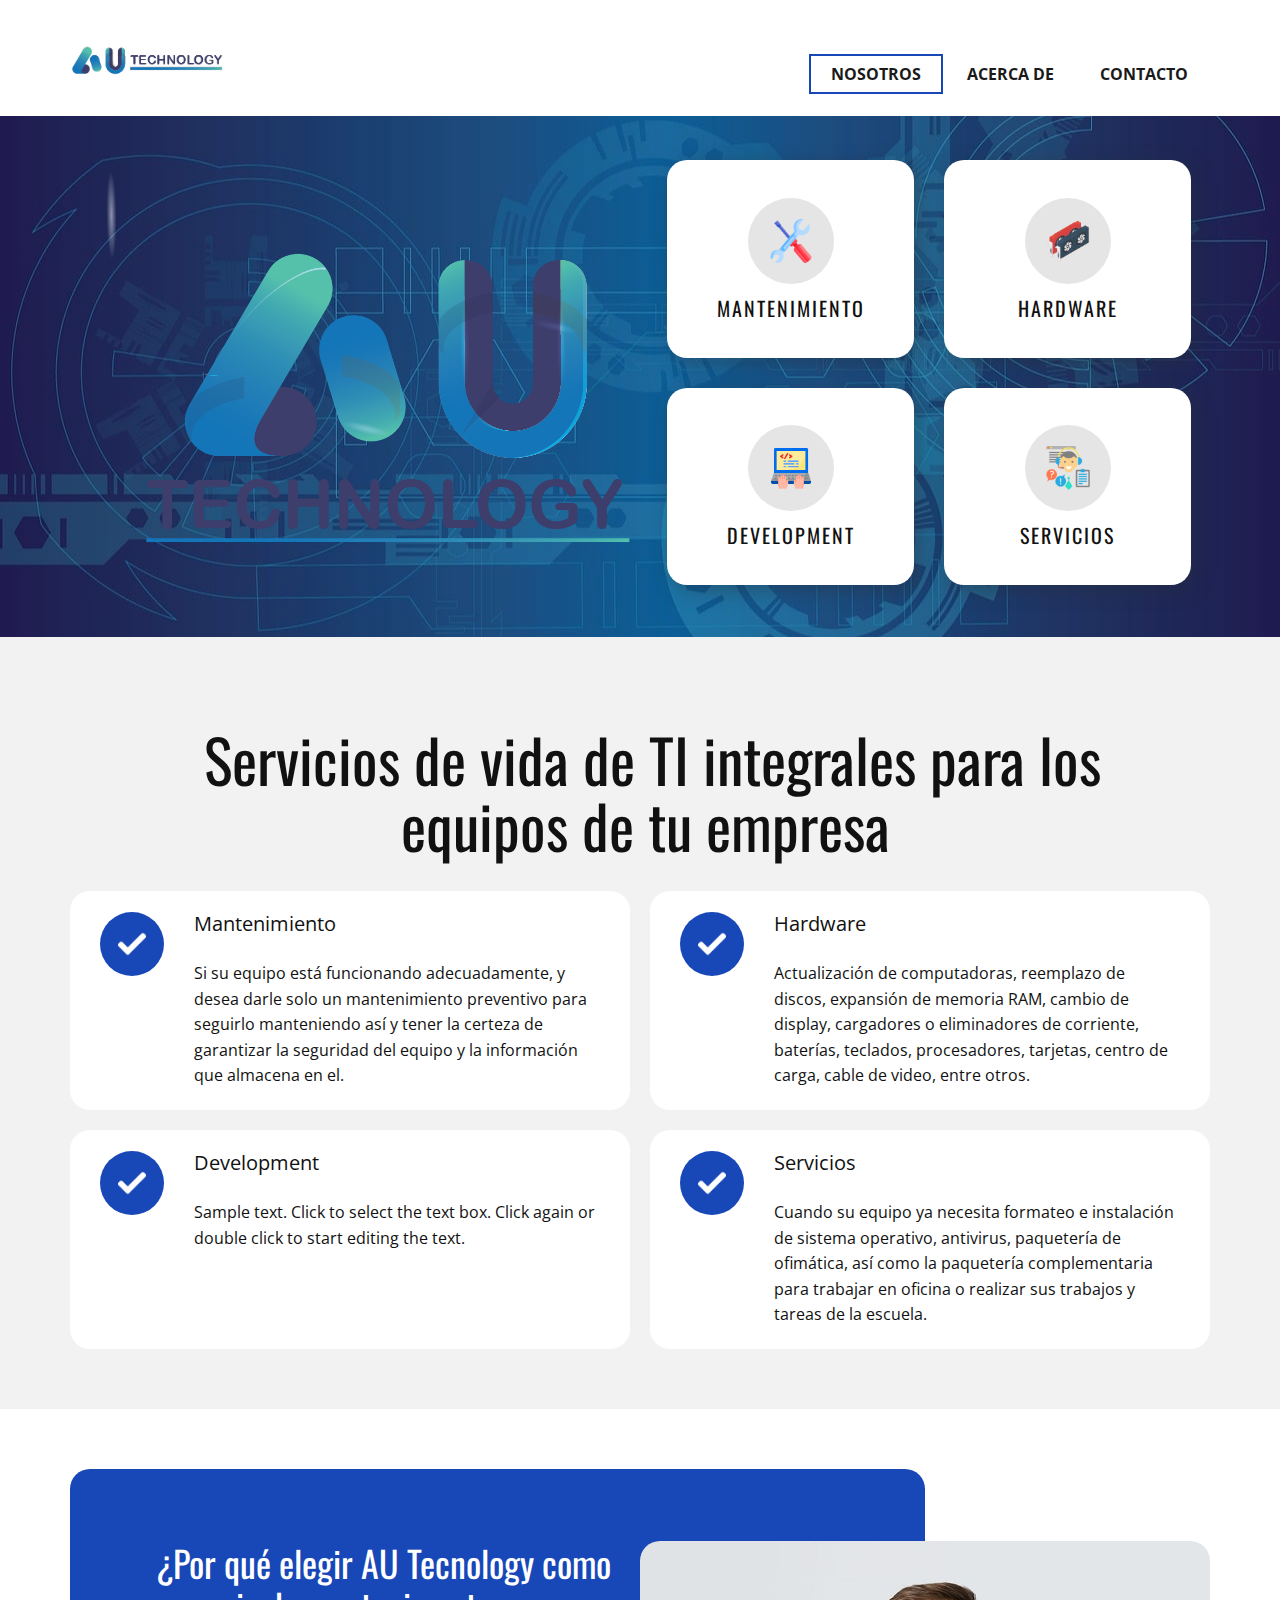
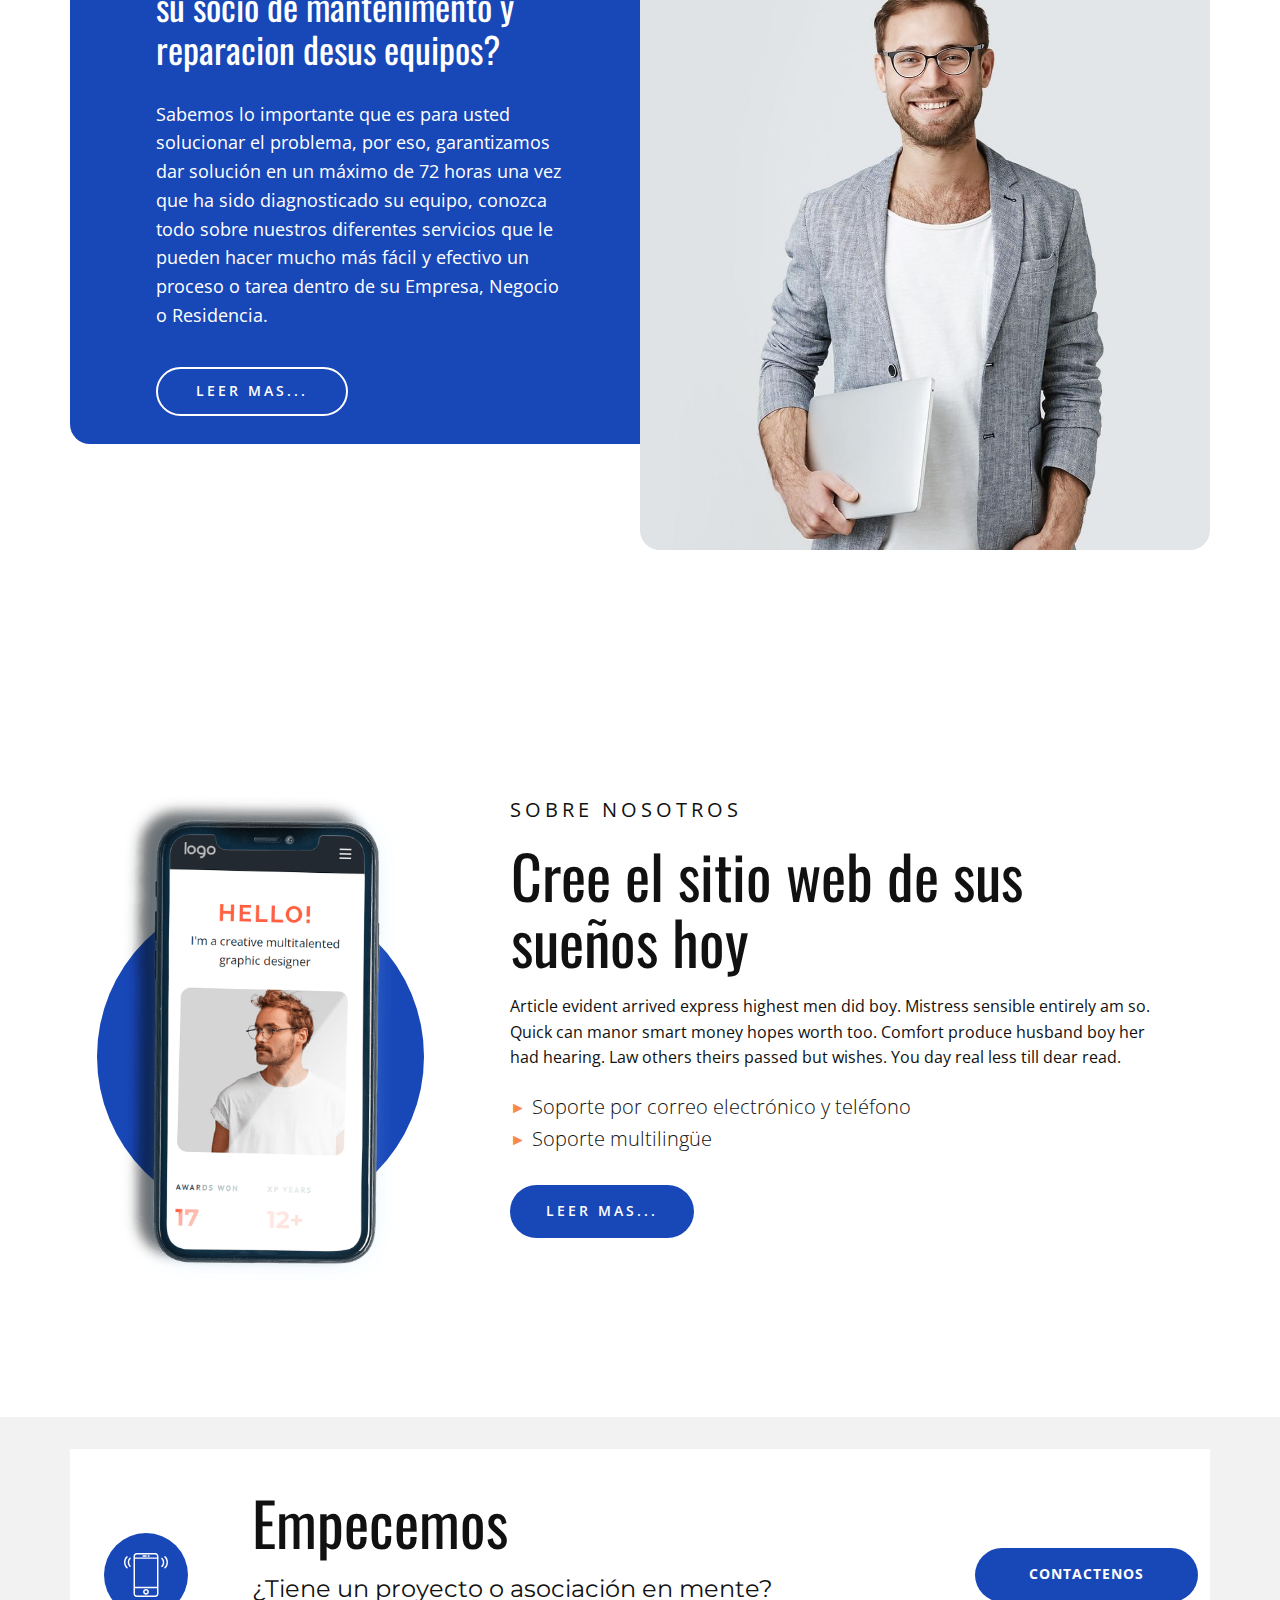
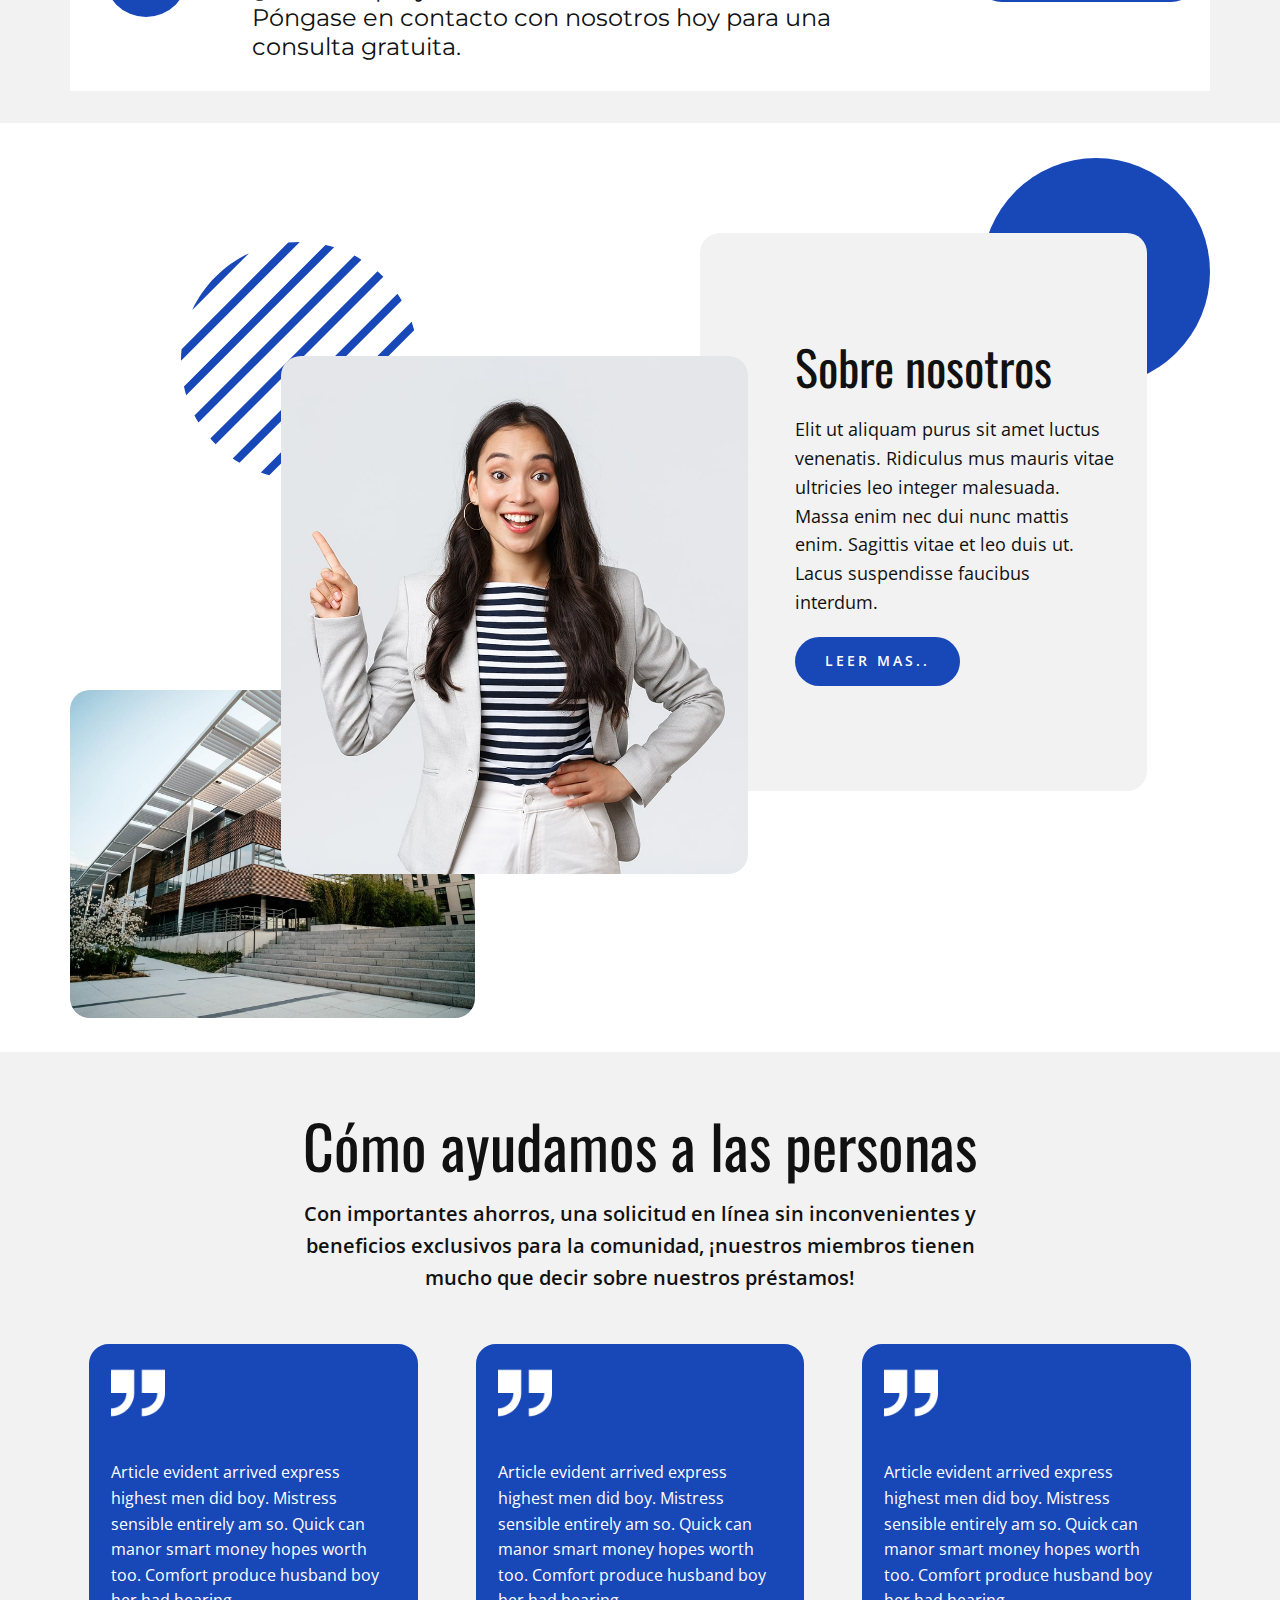
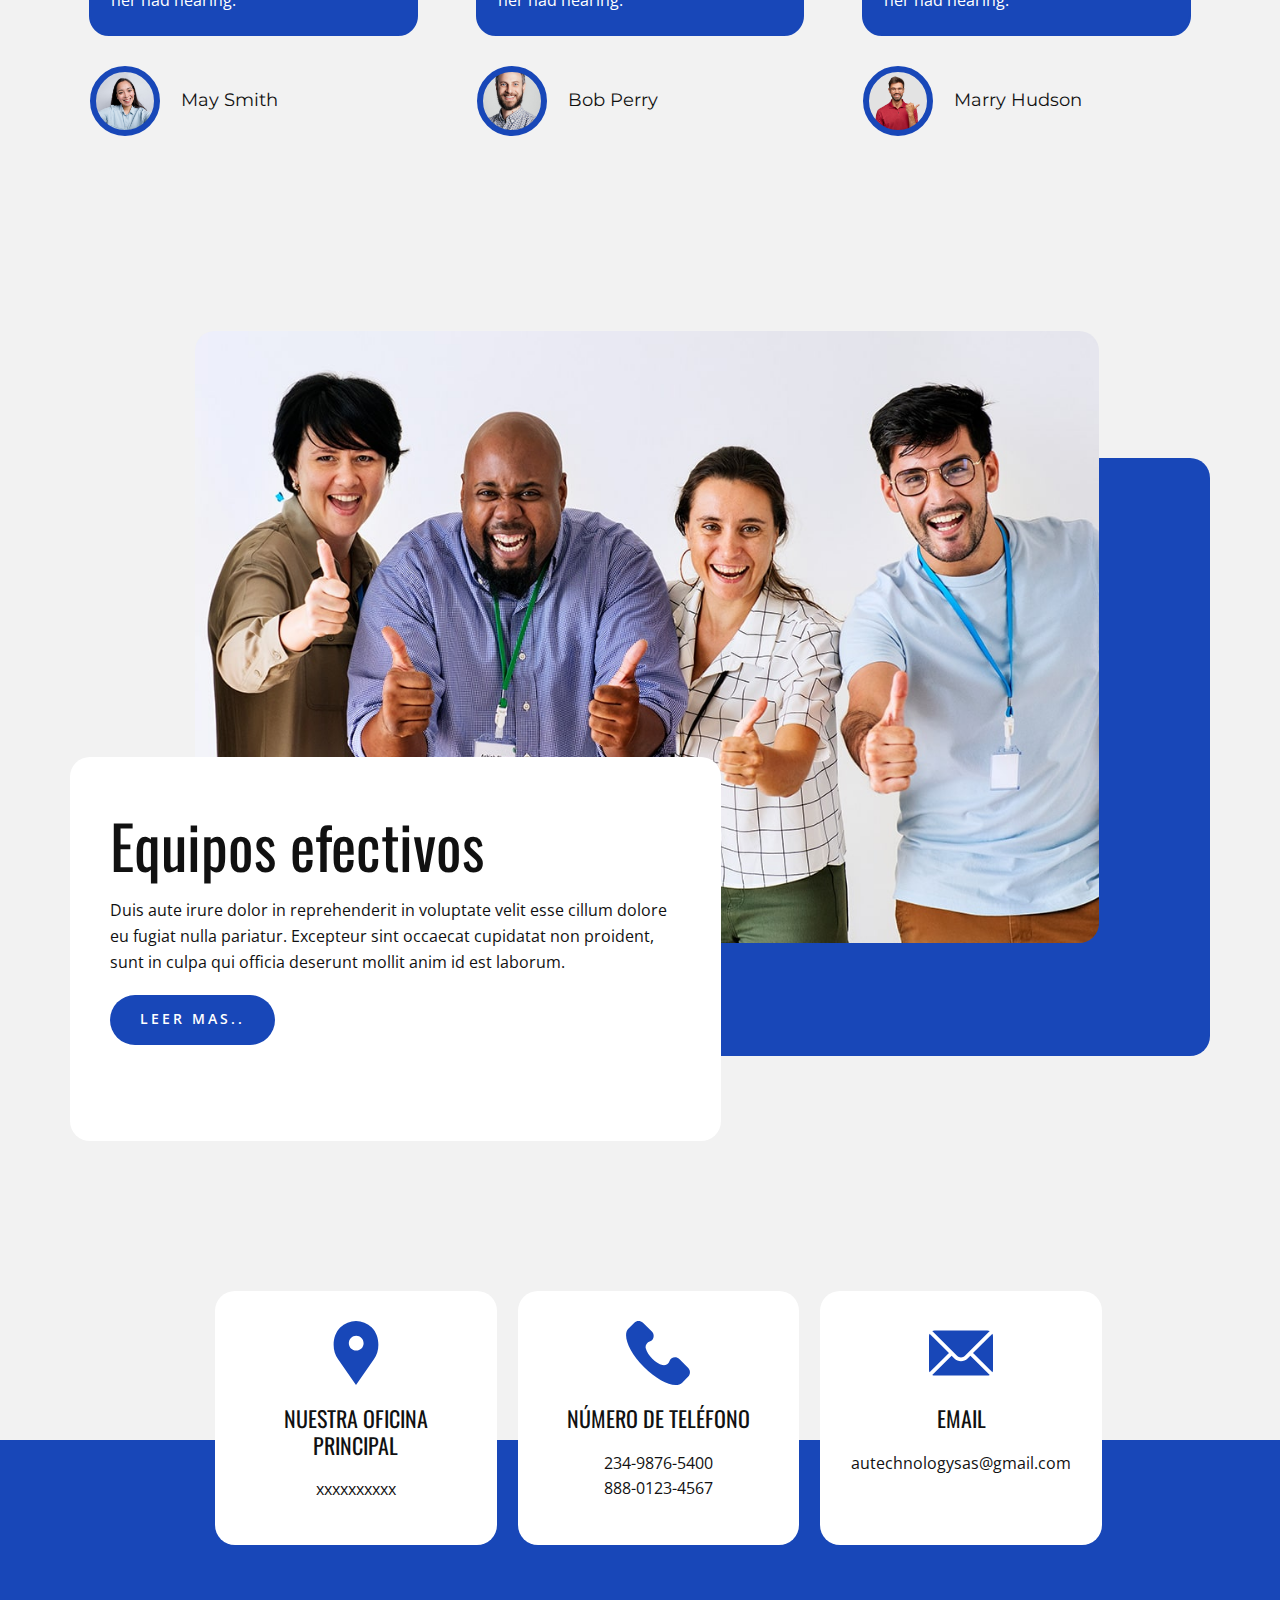
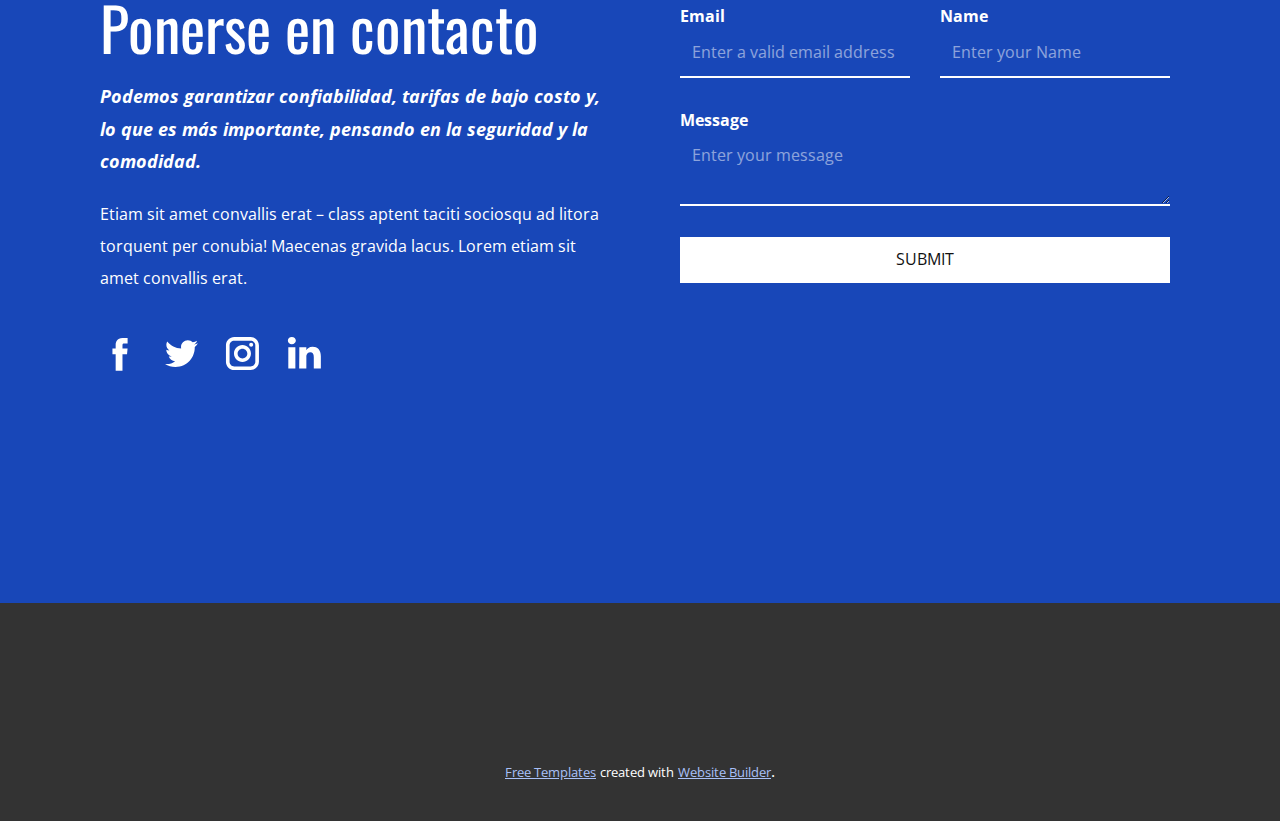
<file: index.html>
<!DOCTYPE html>
<html style="font-size: 16px;" lang="es"><head>
    <meta name="viewport" content="width=device-width, initial-scale=1.0">
    <meta charset="utf-8">
    <meta name="keywords" content="Mobile App Development, ​We create super-awesome designs, ​Build your dream website today, ​Let&amp;apos;s Get Started, ​How We Help People, Effective Teams, Get in touch">
    <meta name="description" content="">
    <title>Nosotros</title>
    <link rel="stylesheet" href="nicepage.css" media="screen">
<link rel="stylesheet" href="Nosotros.css" media="screen">
    <script class="u-script" type="text/javascript" src="jquery.js" defer=""></script>
    <script class="u-script" type="text/javascript" src="nicepage.js" defer=""></script>
    <meta name="generator" content="Nicepage 5.3.6, nicepage.com">
    <meta name="referrer" content="origin">
    <link id="u-theme-google-font" rel="stylesheet" href="https://fonts.googleapis.com/css?family=Oswald:200,300,400,500,600,700|Open+Sans:300,300i,400,400i,500,500i,600,600i,700,700i,800,800i">
    <link id="u-page-google-font" rel="stylesheet" href="https://fonts.googleapis.com/css?family=Montserrat:100,100i,200,200i,300,300i,400,400i,500,500i,600,600i,700,700i,800,800i,900,900i">

    <script type="application/ld+json">{
		"@context": "http://schema.org",
		"@type": "Organization",
		"name": "",
		"logo": "images/LOGOHORIZONTAL.png"
}</script>
    <meta name="theme-color" content="#1847b8">
    <meta property="og:title" content="Nosotros">
    <meta property="og:type" content="website">
  </head>
  <body data-home-page="Nosotros.html" data-home-page-title="Nosotros" class="u-body u-xl-mode" data-lang="es"><header class="u-clearfix u-header u-header" id="sec-8ac9"><div class="u-clearfix u-sheet u-valign-middle u-sheet-1">
        <a href="https://nicepage.com" class="u-image u-logo u-image-1" data-image-width="421" data-image-height="165">
          <img src="images/LOGOHORIZONTAL.png" class="u-logo-image u-logo-image-1">
        </a>
        <nav class="u-menu u-menu-one-level u-offcanvas u-menu-1" data-responsive-from="MD">
          <div class="menu-collapse" style="font-size: 1rem; letter-spacing: 0px; font-weight: 700; text-transform: uppercase;">
            <a class="u-button-style u-custom-active-border-color u-custom-active-color u-custom-border u-custom-border-color u-custom-borders u-custom-hover-border-color u-custom-hover-color u-custom-left-right-menu-spacing u-custom-padding-bottom u-custom-text-active-color u-custom-text-color u-custom-text-hover-color u-custom-top-bottom-menu-spacing u-nav-link u-text-active-palette-1-base u-text-hover-palette-2-base u-text-palette-1-base" href="#" data-lang-en="{&quot;content&quot;:&quot;<svg class=\&quot;u-svg-link\&quot; viewBox=\&quot;0 0 24 24\&quot;><use xmlns:xlink=\&quot;http://www.w3.org/1999/xlink\&quot; xlink:href=\&quot;#menu-hamburger\&quot;></use></svg><svg class=\&quot;u-svg-content\&quot; version=\&quot;1.1\&quot; id=\&quot;menu-hamburger\&quot; viewBox=\&quot;0 0 16 16\&quot; x=\&quot;0px\&quot; y=\&quot;0px\&quot; xmlns:xlink=\&quot;http://www.w3.org/1999/xlink\&quot; xmlns=\&quot;http://www.w3.org/2000/svg\&quot;>    <g>        <rect y=\&quot;1\&quot; width=\&quot;16\&quot; height=\&quot;2\&quot;></rect>        <rect y=\&quot;7\&quot; width=\&quot;16\&quot; height=\&quot;2\&quot;></rect>        <rect y=\&quot;13\&quot; width=\&quot;16\&quot; height=\&quot;2\&quot;></rect>    </g></svg>&quot;,&quot;href&quot;:&quot;#&quot;}">
              <svg class="u-svg-link" viewBox="0 0 24 24"><use xmlns:xlink="http://www.w3.org/1999/xlink" xlink:href="#menu-hamburger"></use></svg>
              <svg class="u-svg-content" version="1.1" id="menu-hamburger" viewBox="0 0 16 16" x="0px" y="0px" xmlns:xlink="http://www.w3.org/1999/xlink" xmlns="http://www.w3.org/2000/svg"><g><rect y="1" width="16" height="2"></rect><rect y="7" width="16" height="2"></rect><rect y="13" width="16" height="2"></rect>
</g></svg>
            </a>
          </div>
          <div class="u-custom-menu u-nav-container">
            <ul class="u-nav u-spacing-2 u-unstyled u-nav-1"><li class="u-nav-item"><a class="u-border-2 u-border-active-palette-1-base u-border-hover-palette-1-light-1 u-button-style u-nav-link u-text-active-grey-90 u-text-grey-90 u-text-hover-grey-90" href="Nosotros.html" data-lang-en="{&quot;content&quot;:&quot;Casa&quot;,&quot;href&quot;:&quot;Casa.html&quot;}" style="padding: 10px 20px;">Nosotros</a>
</li><li class="u-nav-item"><a class="u-border-2 u-border-active-palette-1-base u-border-hover-palette-1-light-1 u-button-style u-nav-link u-text-active-grey-90 u-text-grey-90 u-text-hover-grey-90" href="Acerca-de.html" data-lang-en="{&quot;content&quot;:&quot;Acerca de&quot;,&quot;href&quot;:&quot;Acerca-de.html&quot;}" style="padding: 10px 20px;">Acerca de</a>
</li><li class="u-nav-item"><a class="u-border-2 u-border-active-palette-1-base u-border-hover-palette-1-light-1 u-button-style u-nav-link u-text-active-grey-90 u-text-grey-90 u-text-hover-grey-90" href="Contacto.html" data-lang-en="{&quot;content&quot;:&quot;Contacto&quot;,&quot;href&quot;:&quot;Contacto.html&quot;}" style="padding: 10px 20px;">Contacto</a>
</li></ul>
          </div>
          <div class="u-custom-menu u-nav-container-collapse">
            <div class="u-black u-container-style u-inner-container-layout u-opacity u-opacity-95 u-sidenav">
              <div class="u-inner-container-layout u-sidenav-overflow">
                <div class="u-menu-close"></div>
                <ul class="u-align-center u-nav u-popupmenu-items u-unstyled u-nav-2"><li class="u-nav-item"><a class="u-button-style u-nav-link" href="Nosotros.html" data-lang-en="{&quot;content&quot;:&quot;Casa&quot;,&quot;href&quot;:&quot;Casa.html&quot;}">Nosotros</a>
</li><li class="u-nav-item"><a class="u-button-style u-nav-link" href="Acerca-de.html" data-lang-en="{&quot;content&quot;:&quot;Acerca de&quot;,&quot;href&quot;:&quot;Acerca-de.html&quot;}">Acerca de</a>
</li><li class="u-nav-item"><a class="u-button-style u-nav-link" href="Contacto.html" data-lang-en="{&quot;content&quot;:&quot;Contacto&quot;,&quot;href&quot;:&quot;Contacto.html&quot;}">Contacto</a>
</li></ul>
              </div>
            </div>
            <div class="u-black u-menu-overlay u-opacity u-opacity-70"></div>
          </div>
        </nav>
      </div></header> 
    <section class="u-align-right u-clearfix u-image u-shading u-section-1" id="sec-2e45" data-image-width="1280" data-image-height="640">
      <div class="u-clearfix u-sheet u-sheet-1">
        <div class="u-list u-list-1">
          <div class="u-repeater u-repeater-1">
            <div class="u-align-center u-container-style u-list-item u-radius-20 u-repeater-item u-shape-round u-video-cover u-white u-list-item-1">
              <div class="u-container-layout u-similar-container u-valign-middle u-container-layout-1"><span class="u-file-icon u-grey-10 u-icon u-icon-circle u-icon-1"><img src="images/1850682.png" alt=""></span>
                <h4 class="u-text u-text-1" data-lang-en="strategy">mantenimiento</h4>
              </div>
            </div>
            <div class="u-align-center u-container-style u-list-item u-radius-20 u-repeater-item u-shape-round u-video-cover u-white u-list-item-2">
              <div class="u-container-layout u-similar-container u-valign-middle u-container-layout-2"><span class="u-file-icon u-grey-10 u-icon u-icon-circle u-icon-2"><img src="images/2656271.png" alt=""></span>
                <h4 class="u-text u-text-2" data-lang-en="ux Design">hardware</h4>
              </div>
            </div>
            <div class="u-align-center u-container-style u-list-item u-radius-20 u-repeater-item u-shape-round u-video-cover u-white u-list-item-3">
              <div class="u-container-layout u-similar-container u-valign-middle u-container-layout-3"><span class="u-file-icon u-grey-10 u-icon u-icon-circle u-icon-3"><img src="images/4668050.png" alt=""></span>
                <h4 class="u-text u-text-3" data-lang-en="development">development</h4>
              </div>
            </div>
            <div class="u-align-center u-container-style u-list-item u-radius-20 u-repeater-item u-shape-round u-video-cover u-white u-list-item-4">
              <div class="u-container-layout u-similar-container u-valign-middle u-container-layout-4"><span class="u-file-icon u-grey-10 u-icon u-icon-circle u-icon-4"><img src="images/164426.png" alt=""></span>
                <h4 class="u-text u-text-4" data-lang-en="testing">servicios</h4>
              </div>
            </div>
          </div>
        </div>
        <img class="u-image u-image-contain u-image-default u-preserve-proportions u-image-1" src="images/LOGO.png" alt="" data-image-width="1080" data-image-height="1080">
      </div>
    </section>
    <section class="u-align-center-lg u-align-center-md u-align-center-xl u-align-left-sm u-align-left-xs u-clearfix u-grey-5 u-section-2" id="carousel_e8ef">
      <div class="u-clearfix u-sheet u-sheet-1">
        <h2 class="u-text u-text-1" data-lang-en="​We create super-awesome designs">Servicios de vida de TI integrales para los equipos de tu empresa&nbsp;</h2>
        <div class="u-expanded-width u-list u-list-1">
          <div class="u-repeater u-repeater-1">
            <div class="u-align-left u-container-style u-list-item u-radius-20 u-repeater-item u-shape-round u-white u-list-item-1">
              <div class="u-container-layout u-similar-container u-container-layout-1"><span class="u-file-icon u-icon u-icon-circle u-palette-1-base u-text-white u-icon-1"><img src="images/1828743-b773816f.png" alt=""></span>
                <h5 class="u-custom-font u-text u-text-font u-text-2" data-lang-en="Amazing Design">Mantenimiento</h5>
                <p class="u-text u-text-3" data-lang-en="Sample text. Click to select the text box. Click again or double click to start editing the text."> Si su equipo está funcionando adecuadamente, y desea darle solo un mantenimiento preventivo para seguirlo manteniendo así y tener la certeza de garantizar la seguridad del equipo y la información que almacena en el.</p>
              </div>
            </div>
            <div class="u-align-left u-container-style u-list-item u-radius-20 u-repeater-item u-shape-round u-white u-list-item-2">
              <div class="u-container-layout u-similar-container u-container-layout-2"><span class="u-file-icon u-icon u-icon-circle u-palette-1-base u-text-white u-icon-2"><img src="images/1828743-b773816f.png" alt=""></span>
                <h5 class="u-custom-font u-text u-text-font u-text-4" data-lang-en="Copywriting"> Hardware</h5>
                <p class="u-text u-text-5" data-lang-en="Sample text. Click to select the text box. Click again or double click to start editing the text."> Actualización de computadoras, reemplazo de discos, expansión de memoria RAM, cambio de display, cargadores o eliminadores de corriente, baterías, teclados, procesadores, tarjetas, centro de carga, cable de video, entre otros.</p>
              </div>
            </div>
            <div class="u-align-left u-container-style u-list-item u-radius-20 u-repeater-item u-shape-round u-white u-list-item-3">
              <div class="u-container-layout u-similar-container u-container-layout-3"><span class="u-file-icon u-icon u-icon-circle u-palette-1-base u-text-white u-icon-3"><img src="images/1828743-b773816f.png" alt=""></span>
                <h5 class="u-custom-font u-text u-text-font u-text-6" data-lang-en="Development">Development</h5>
                <p class="u-text u-text-7" data-lang-en="Sample text. Click to select the text box. Click again or double click to start editing the text.">Sample text. Click to select the text box. Click again or double click to start editing the text.</p>
              </div>
            </div>
            <div class="u-align-left u-container-style u-list-item u-radius-20 u-repeater-item u-shape-round u-white u-list-item-4">
              <div class="u-container-layout u-similar-container u-container-layout-4"><span class="u-file-icon u-icon u-icon-circle u-palette-1-base u-text-white u-icon-4"><img src="images/1828743-b773816f.png" alt=""></span>
                <h5 class="u-custom-font u-text u-text-font u-text-8" data-lang-en="24/7 Support"> Servicios</h5>
                <p class="u-text u-text-9" data-lang-en="Sample text. Click to select the text box. Click again or double click to start editing the text."> Cuando su equipo ya necesita formateo e instalación de sistema operativo, antivirus, paquetería de ofimática, así como la paquetería complementaria para trabajar en oficina o realizar sus trabajos y tareas de la escuela.</p>
              </div>
            </div>
          </div>
        </div>
      </div>
    </section>
    <section class="u-clearfix u-section-3" id="carousel_e34a">
      <div class="u-clearfix u-sheet u-valign-middle-md u-valign-middle-sm u-valign-middle-xs u-sheet-1">
        <div class="u-expanded-width-md u-expanded-width-sm u-expanded-width-xs u-palette-1-base u-radius-20 u-shape u-shape-round u-shape-1"></div>
        <img class="u-image u-image-round u-radius-20 u-image-1" src="images/vvv.jpg" data-image-width="1139" data-image-height="1080">
        <div class="u-container-style u-group u-group-1" data-href="Acerca-de.html" title="Acerca de">
          <div class="u-container-layout u-valign-top u-container-layout-1">
            <h3 class="u-text u-text-body-alt-color u-text-default u-text-1" data-lang-en="​Why choose UX studio as your app design partner?&amp;nbsp;<br>"> ¿Por qué elegir AU Tecnology como su socio de mantenimento y reparacion desus equipos?&nbsp;</h3>
            <p class="u-text u-text-body-alt-color u-text-2" data-lang-en="Duis aute irure dolor in reprehenderit in voluptate velit esse cillum dolore eu fugiat nulla pariatur. Excepteur sint occaecat cupidatat non proident, sunt in culpa qui officia deserunt.<br><br>Image from <a href=&quot;https://www.freepik.com/photos/woman&quot; class=&quot;u-border-1 u-border-white u-btn u-button-link u-button-style u-none u-text-body-alt-color u-block-3824-22&quot; style=&quot;border-style: none none solid; padding-top: 0; padding-bottom: 0; padding-left: 0; padding-right: 0&quot;>Freepik</a>"> Sabemos lo importante que es para usted solucionar el problema, por eso, garantizamos dar solución en un máximo de 72 horas una vez que ha sido diagnosticado su equipo, conozca todo sobre nuestros diferentes servicios que le pueden hacer mucho más fácil y efectivo un proceso o tarea dentro de su Empresa, Negocio o Residencia.<br>
            </p>
            <a href="https://nicepage.com/es/temas-wordpress" class="u-active-white u-border-2 u-border-white u-btn u-btn-round u-button-style u-hover-white u-none u-radius-50 u-btn-1" data-lang-en="{&quot;content&quot;:&quot;learn more&quot;,&quot;href&quot;:&quot;https://nicepage.com/es/temas-wordpress&quot;}">Leer mas...<br>
            </a>
          </div>
        </div>
      </div>
    </section>
    <section class="u-clearfix u-section-4" id="carousel_fd61">
      <div class="u-clearfix u-sheet u-valign-middle u-sheet-1">
        <div class="u-clearfix u-expanded-width u-layout-wrap u-layout-wrap-1">
          <div class="u-layout">
            <div class="u-layout-row">
              <div class="u-align-center u-container-style u-layout-cell u-size-20-lg u-size-20-xl u-size-28-md u-size-28-sm u-size-28-xs u-layout-cell-1">
                <div class="u-container-layout u-valign-middle-lg u-valign-middle-md u-valign-middle-sm u-valign-middle-xl u-container-layout-1">
                  <div class="u-expanded-width-xs u-palette-1-base u-preserve-proportions u-shape u-shape-circle u-shape-1">
                    <div class="u-preserve-proportions-child" style="padding-top: 100%;"></div>
                  </div>
                  <img class="u-image u-image-contain u-image-round u-radius-30 u-image-1" src="images/phone-2-min.png" alt="" data-image-width="406" data-image-height="718">
                </div>
              </div>
              <div class="u-align-left u-container-style u-layout-cell u-size-32-md u-size-32-sm u-size-32-xs u-size-40-lg u-size-40-xl u-layout-cell-2">
                <div class="u-container-layout u-container-layout-2">
                  <h5 class="u-custom-font u-text u-text-font u-text-1" data-lang-en="about us"> SOBRE NOSOTROS</h5>
                  <h2 class="u-text u-text-2" data-lang-en="​Build your dream website today"> Cree el sitio web de sus sueños hoy</h2>
                  <p class="u-text u-text-3" data-lang-en="​Article evident arrived express highest men did boy. Mistress sensible entirely am so. Quick can manor smart money hopes worth too. Comfort produce husband boy her had hearing. Law others theirs passed but wishes. You day real less till dear read. "> Article evident arrived express highest men did boy. Mistress sensible entirely am so. Quick can manor smart money hopes worth too. Comfort produce husband boy her had hearing. Law others theirs passed but wishes. You day real less till dear read. </p>
                  <ul class="u-custom-list u-text u-text-default u-text-4" data-lang-en="<li><div class=&quot;u-list-icon u-text-palette-2-base&quot; style=&quot;&quot;><div xmlns=&quot;http://www.w3.org/2000/svg&quot; xmlns:xlink=&quot;http://www.w3.org/1999/xlink&quot; version=&quot;1.1&quot; xml:space=&quot;preserve&quot; class=&quot;u-svg-content&quot;>►</div></div>​Support via E-mail and Phone</li><li><div class=&quot;u-list-icon u-text-palette-2-base&quot; style=&quot;&quot;><div xmlns=&quot;http://www.w3.org/2000/svg&quot; xmlns:xlink=&quot;http://www.w3.org/1999/xlink&quot; version=&quot;1.1&quot; xml:space=&quot;preserve&quot; class=&quot;u-svg-content&quot;>►</div></div>Multi-Language Support</li>">
                    <li>
                      <div class="u-list-icon u-text-palette-2-base">
                        <div xmlns="http://www.w3.org/2000/svg" xmlns:xlink="http://www.w3.org/1999/xlink" version="1.1" xml:space="preserve" class="u-svg-content">►</div>
                      </div> Soporte por correo electrónico y teléfono
                    </li>
                    <li>
                      <div class="u-list-icon u-text-palette-2-base">
                        <div xmlns="http://www.w3.org/2000/svg" xmlns:xlink="http://www.w3.org/1999/xlink" version="1.1" xml:space="preserve" class="u-svg-content">►</div>
                      </div>Soporte multilingüe<br>
                    </li>
                  </ul>
                  <a href="https://nicepage.studio" class="u-active-black u-btn u-btn-round u-button-style u-hover-black u-palette-1-base u-radius-50 u-btn-1" data-lang-en="{&quot;content&quot;:&quot;read more&quot;,&quot;href&quot;:&quot;https://nicepage.studio&quot;}">Leer mas...</a>
                </div>
              </div>
            </div>
          </div>
        </div>
      </div>
    </section>
    <section class="u-clearfix u-grey-5 u-section-5" id="carousel_b522">
      <div class="u-clearfix u-sheet u-valign-middle u-sheet-1">
        <div class="u-clearfix u-expanded-width u-layout-wrap u-layout-wrap-1">
          <div class="u-layout">
            <div class="u-layout-row">
              <div class="u-align-center-sm u-align-center-xs u-align-left-md u-container-style u-layout-cell u-size-14-md u-size-14-sm u-size-14-xs u-size-8-lg u-size-8-xl u-white u-layout-cell-1">
                <div class="u-container-layout u-valign-middle u-container-layout-1"><span class="u-icon u-icon-circle u-palette-1-base u-text-white u-icon-1"><svg class="u-svg-link" preserveAspectRatio="xMidYMin slice" viewBox="0 0 60 60" style=""><use xmlns:xlink="http://www.w3.org/1999/xlink" xlink:href="#svg-97b5"></use></svg><svg class="u-svg-content" viewBox="0 0 60 60" x="0px" y="0px" id="svg-97b5" style="enable-background:new 0 0 60 60;"><g><path d="M42.595,0H17.405C14.977,0,13,1.977,13,4.405v51.189C13,58.023,14.977,60,17.405,60h25.189C45.023,60,47,58.023,47,55.595
		V4.405C47,1.977,45.023,0,42.595,0z M15,8h30v38H15V8z M17.405,2h25.189C43.921,2,45,3.079,45,4.405V6H15V4.405
		C15,3.079,16.079,2,17.405,2z M42.595,58H17.405C16.079,58,15,56.921,15,55.595V48h30v7.595C45,56.921,43.921,58,42.595,58z"></path><path d="M30,49c-2.206,0-4,1.794-4,4s1.794,4,4,4s4-1.794,4-4S32.206,49,30,49z M30,55c-1.103,0-2-0.897-2-2s0.897-2,2-2
		s2,0.897,2,2S31.103,55,30,55z"></path><path d="M26,5h4c0.553,0,1-0.447,1-1s-0.447-1-1-1h-4c-0.553,0-1,0.447-1,1S25.447,5,26,5z"></path><path d="M33,5h1c0.553,0,1-0.447,1-1s-0.447-1-1-1h-1c-0.553,0-1,0.447-1,1S32.447,5,33,5z"></path><path d="M56.612,4.569c-0.391-0.391-1.023-0.391-1.414,0s-0.391,1.023,0,1.414c3.736,3.736,3.736,9.815,0,13.552
		c-0.391,0.391-0.391,1.023,0,1.414c0.195,0.195,0.451,0.293,0.707,0.293s0.512-0.098,0.707-0.293
		C61.128,16.434,61.128,9.085,56.612,4.569z"></path><path d="M52.401,6.845c-0.391-0.391-1.023-0.391-1.414,0s-0.391,1.023,0,1.414c1.237,1.237,1.918,2.885,1.918,4.639
		s-0.681,3.401-1.918,4.638c-0.391,0.391-0.391,1.023,0,1.414c0.195,0.195,0.451,0.293,0.707,0.293s0.512-0.098,0.707-0.293
		c1.615-1.614,2.504-3.764,2.504-6.052S54.017,8.459,52.401,6.845z"></path><path d="M4.802,5.983c0.391-0.391,0.391-1.023,0-1.414s-1.023-0.391-1.414,0c-4.516,4.516-4.516,11.864,0,16.38
		c0.195,0.195,0.451,0.293,0.707,0.293s0.512-0.098,0.707-0.293c0.391-0.391,0.391-1.023,0-1.414
		C1.065,15.799,1.065,9.72,4.802,5.983z"></path><path d="M9.013,6.569c-0.391-0.391-1.023-0.391-1.414,0c-1.615,1.614-2.504,3.764-2.504,6.052s0.889,4.438,2.504,6.053
		c0.195,0.195,0.451,0.293,0.707,0.293s0.512-0.098,0.707-0.293c0.391-0.391,0.391-1.023,0-1.414
		c-1.237-1.237-1.918-2.885-1.918-4.639S7.775,9.22,9.013,7.983C9.403,7.593,9.403,6.96,9.013,6.569z"></path>
</g></svg></span>
                </div>
              </div>
              <div class="u-align-center-sm u-align-center-xs u-container-style u-layout-cell u-size-35-lg u-size-39-xl u-size-46-md u-size-46-sm u-size-46-xs u-white u-layout-cell-2">
                <div class="u-container-layout u-valign-middle u-container-layout-2">
                  <h2 class="u-text u-text-default u-text-1" data-lang-en="​Let's Get Started">Empecemos</h2>
                  <h6 class="u-custom-font u-font-montserrat u-text u-text-2" data-lang-en="​Have a project or partnership in mind?<br>Contact us today for a free consultation."> ¿Tiene un proyecto o asociación en mente?<br>Póngase en contacto con nosotros hoy para una consulta gratuita.
                  </h6>
                </div>
              </div>
              <div class="u-align-center-lg u-align-center-sm u-align-center-xl u-align-center-xs u-align-left-md u-container-style u-layout-cell u-size-13-xl u-size-17-lg u-size-60-md u-size-60-sm u-size-60-xs u-white u-layout-cell-3">
                <div class="u-container-layout u-valign-middle u-container-layout-3">
                  <a href="https://nicepage.review" class="u-btn u-btn-round u-button-style u-hover-palette-1-light-1 u-palette-1-base u-radius-50 u-btn-1" data-lang-en="{&quot;content&quot;:&quot;Contact Us&quot;,&quot;href&quot;:&quot;https://nicepage.review&quot;}">Contactenos</a>
                </div>
              </div>
            </div>
          </div>
        </div>
      </div>
    </section>
    <section class="u-align-center-lg u-align-center-md u-align-center-sm u-align-center-xs u-clearfix u-section-6" id="sec-9e59">
      <div class="u-clearfix u-sheet u-valign-middle u-sheet-1">
        <img class="u-image u-image-round u-radius-20 u-image-1" src="images/ret-min.jpg" data-image-width="1600" data-image-height="1067">
        <div class="u-shape u-shape-svg u-text-palette-1-base u-shape-1">
          <svg class="u-svg-link" preserveAspectRatio="none" viewBox="0 0 160 160" style=""><use xmlns:xlink="http://www.w3.org/1999/xlink" xlink:href="#svg-db78"></use></svg>
          <svg class="u-svg-content" viewBox="0 0 160 160" x="0px" y="0px" id="svg-db78"><path d="M114.3,152.3l38-38C144.4,130.9,130.9,144.4,114.3,152.3z M117.1,9.1l-108,108c0.8,1.6,1.7,3.2,2.7,4.8l110-110
	C120.3,10.9,118.7,10,117.1,9.1z M97.5,2L2,97.5c0.4,2,1,4,1.5,5.9l99.9-99.9C101.5,2.9,99.5,2.4,97.5,2z M80,160c2,0,4-0.1,5.9-0.2
	l73.9-73.9c0.1-2,0.2-3.9,0.2-5.9c0-0.6,0-1.2,0-1.9L78.1,160C78.8,160,79.4,160,80,160z M34.9,146.1c1.5,1,3,2,4.6,2.9L149,39.5
	c-0.9-1.6-1.9-3.1-2.9-4.6L34.9,146.1z M132.7,19.8L19.8,132.7c1.2,1.3,2.3,2.6,3.6,3.9L136.6,23.4C135.3,22.2,134,21,132.7,19.8z
	 M59.6,157.4l97.8-97.8c-0.5-1.9-1.1-3.8-1.7-5.7L53.9,155.6C55.8,156.3,57.7,156.9,59.6,157.4z M7.6,45.9L45.9,7.6
	C29.1,15.5,15.5,29.1,7.6,45.9z M80,0c-2.6,0-5.1,0.1-7.6,0.4l-72,72C0.1,74.9,0,77.4,0,80c0,0.1,0,0.2,0,0.2L80.2,0
	C80.2,0,80.1,0,80,0z"></path></svg>
        </div>
        <div class="u-palette-1-base u-shape u-shape-circle u-shape-2"></div>
        <div class="u-align-left u-container-style u-grey-5 u-group u-radius-20 u-shape-round u-group-1">
          <div class="u-container-layout u-valign-middle u-container-layout-1">
            <h3 class="u-text u-text-1" data-lang-en="About Us"> Sobre nosotros</h3>
            <p class="u-text u-text-2" data-lang-en="Elit ut aliquam purus sit amet luctus venenatis. Ridiculus mus mauris vitae ultricies leo integer malesuada. Massa enim nec dui nunc mattis enim. Sagittis vitae et leo duis ut. Lacus suspendisse faucibus interdum.">Elit ut aliquam purus sit amet luctus venenatis. Ridiculus mus mauris vitae ultricies leo integer malesuada. Massa enim nec dui nunc mattis enim. Sagittis vitae et leo duis ut. Lacus suspendisse faucibus interdum.</p>
            <a href="https://nicepage.com/wordpress-themes" class="u-active-black u-border-none u-btn u-btn-round u-button-style u-hover-black u-palette-1-base u-radius-50 u-btn-1" data-lang-en="{&quot;content&quot;:&quot;learn more&quot;,&quot;href&quot;:&quot;https://nicepage.com/wordpress-themes&quot;}">Leer mas..<br>
            </a>
          </div>
        </div>
        <img class="u-image u-image-round u-radius-20 u-image-2" src="images/fdffffff-min.jpg" data-image-width="1100" data-image-height="999">
      </div>
    </section>
    <section class="u-align-center u-clearfix u-grey-5 u-section-7" id="carousel_2c98">
      <div class="u-clearfix u-sheet u-sheet-1">
        <h2 class="u-text u-text-default u-text-1" data-lang-en="​How We Help People"> Cómo ayudamos a las personas</h2>
        <p class="u-text u-text-2" data-lang-en="​With serious savings, a seamless online application, and unique community benefits, our members have a lot to say about our loans!"> Con importantes ahorros, una solicitud en línea sin inconvenientes y beneficios exclusivos para la comunidad, ¡nuestros miembros tienen mucho que decir sobre nuestros préstamos!</p>
        <div class="u-expanded-width u-list u-list-1">
          <div class="u-repeater u-repeater-1">
            <div class="u-container-style u-list-item u-repeater-item">
              <div class="u-container-layout u-similar-container u-valign-top-sm u-valign-top-xs u-container-layout-1">
                <div class="u-border-2 u-border-palette-1-base u-container-style u-expanded-width u-group u-palette-1-base u-radius-20 u-shape-round u-group-1">
                  <div class="u-container-layout u-valign-top u-container-layout-2"><span class="u-file-icon u-icon u-text-white u-icon-1"><img src="images/2087858-7c19edfa.png" alt=""></span>
                    <p class="u-text u-text-3" data-lang-en="​Article evident arrived express highest men did boy. Mistress sensible entirely am so. Quick can manor smart money hopes worth too. Comfort produce husband boy her had hearing."> Article evident arrived express highest men did boy. Mistress sensible entirely am so. Quick can manor smart money hopes worth too. Comfort produce husband boy her had hearing.</p>
                  </div>
                </div>
                <div class="u-border-6 u-border-palette-1-base u-image u-image-circle u-image-1" alt="" data-image-width="1000" data-image-height="876"></div>
                <h6 class="u-custom-font u-font-montserrat u-text u-text-4" data-lang-en="May Smith">May Smith</h6>
              </div>
            </div>
            <div class="u-container-style u-list-item u-repeater-item">
              <div class="u-container-layout u-similar-container u-valign-top-sm u-valign-top-xs u-container-layout-3">
                <div class="u-border-2 u-border-palette-1-base u-container-style u-expanded-width u-group u-palette-1-base u-radius-20 u-shape-round u-group-2">
                  <div class="u-container-layout u-valign-top u-container-layout-4"><span class="u-file-icon u-icon u-text-white u-icon-2"><img src="images/2087858-7c19edfa.png" alt=""></span>
                    <p class="u-text u-text-default u-text-5" data-lang-en="​​Article evident arrived express highest men did boy. Mistress sensible entirely am so. Quick can manor smart money hopes worth too. Comfort produce husband boy her had hearing."> Article evident arrived express highest men did boy. Mistress sensible entirely am so. Quick can manor smart money hopes worth too. Comfort produce husband boy her had hearing.</p>
                  </div>
                </div>
                <div class="u-border-6 u-border-palette-1-base u-image u-image-circle u-image-2" alt="" data-image-width="720" data-image-height="1080"></div>
                <h6 class="u-custom-font u-font-montserrat u-text u-text-6" data-lang-en="Bob Perry">Bob Perry</h6>
              </div>
            </div>
            <div class="u-container-style u-list-item u-repeater-item">
              <div class="u-container-layout u-similar-container u-valign-top-sm u-valign-top-xs u-container-layout-5">
                <div class="u-border-2 u-border-palette-1-base u-container-style u-expanded-width u-group u-palette-1-base u-radius-20 u-shape-round u-group-3">
                  <div class="u-container-layout u-valign-top u-container-layout-6"><span class="u-file-icon u-icon u-text-white u-icon-3"><img src="images/2087858-7c19edfa.png" alt=""></span>
                    <p class="u-text u-text-default u-text-7" data-lang-en="​Article evident arrived express highest men did boy. Mistress sensible entirely am so. Quick can manor smart money hopes worth too. Comfort produce husband boy her had hearing."> Article evident arrived express highest men did boy. Mistress sensible entirely am so. Quick can manor smart money hopes worth too. Comfort produce husband boy her had hearing.</p>
                  </div>
                </div>
                <div class="u-border-6 u-border-palette-1-base u-image u-image-circle u-image-3" alt="" data-image-width="800" data-image-height="766"></div>
                <h6 class="u-custom-font u-font-montserrat u-text u-text-8" data-lang-en="Marry Hudson">Marry Hudson</h6>
              </div>
            </div>
          </div>
        </div>
      </div>
    </section>
    <section class="u-clearfix u-grey-5 u-section-8" id="sec-6caf">
      <div class="u-clearfix u-sheet u-valign-middle u-sheet-1">
        <div class="u-palette-1-dark-1 u-radius-20 u-shape u-shape-round u-shape-1"></div>
        <img src="images/sdag-min.jpg" alt="" class="u-image u-image-round u-radius-20 u-image-1">
        <div class="u-container-style u-group u-radius-20 u-shape-round u-white u-group-1">
          <div class="u-container-layout u-container-layout-1">
            <h2 class="u-text u-text-1" data-lang-en="Effective Teams "> Equipos efectivos</h2>
            <p class="u-text u-text-2" data-lang-en="Duis aute irure dolor in reprehenderit in voluptate velit esse cillum dolore eu fugiat nulla pariatur. Excepteur sint occaecat cupidatat non proident, sunt in culpa qui officia deserunt mollit anim id est laborum.">Duis aute irure dolor in reprehenderit in voluptate velit esse cillum dolore eu fugiat nulla pariatur. Excepteur sint occaecat cupidatat non proident, sunt in culpa qui officia deserunt mollit anim id est laborum.</p>
            <a href="https://nicepage.com/c/pets-animals-html-templates" class="u-active-black u-border-none u-btn u-btn-round u-button-style u-hover-black u-palette-1-base u-radius-50 u-btn-1" data-lang-en="{&quot;content&quot;:&quot;learn more&quot;,&quot;href&quot;:&quot;https://nicepage.com/c/pets-animals-html-templates&quot;}">Leer mas..</a>
          </div>
        </div>
      </div>
    </section>
    <section class="u-clearfix u-palette-1-base u-section-9" id="carousel_7650">
      <div class="u-expanded-width u-grey-5 u-shape u-shape-rectangle u-shape-1"></div>
      <div class="u-list u-list-1">
        <div class="u-repeater u-repeater-1">
          <div class="u-align-center u-container-style u-list-item u-radius-20 u-repeater-item u-shape-round u-white u-list-item-1">
            <div class="u-container-layout u-similar-container u-valign-top u-container-layout-1"><span class="u-icon u-icon-circle u-text-palette-1-base u-icon-1"><svg class="u-svg-link" preserveAspectRatio="xMidYMin slice" viewBox="0 0 52 52" style=""><use xmlns:xlink="http://www.w3.org/1999/xlink" xlink:href="#svg-077e"></use></svg><svg class="u-svg-content" viewBox="0 0 52 52" x="0px" y="0px" id="svg-077e" style="enable-background:new 0 0 52 52;"><path style="fill:currentColor;" d="M38.853,5.324L38.853,5.324c-7.098-7.098-18.607-7.098-25.706,0h0
	C6.751,11.72,6.031,23.763,11.459,31L26,52l14.541-21C45.969,23.763,45.249,11.72,38.853,5.324z M26.177,24c-3.314,0-6-2.686-6-6
	s2.686-6,6-6s6,2.686,6,6S29.491,24,26.177,24z"></path></svg></span>
              <h4 class="u-text u-text-1" data-lang-en="our main office"> NUESTRA OFICINA PRINCIPAL</h4>
              <p class="u-text u-text-2" data-lang-en="SoHo 94 Broadway St New York, NY 1001">xxxxxxxxxx</p>
            </div>
          </div>
          <div class="u-align-center u-container-style u-list-item u-radius-20 u-repeater-item u-shape-round u-white u-list-item-2">
            <div class="u-container-layout u-similar-container u-valign-top u-container-layout-2"><span class="u-icon u-icon-circle u-text-palette-1-base u-icon-2"><svg class="u-svg-link" preserveAspectRatio="xMidYMin slice" viewBox="0 0 513.64 513.64" style=""><use xmlns:xlink="http://www.w3.org/1999/xlink" xlink:href="#svg-9786"></use></svg><svg class="u-svg-content" viewBox="0 0 513.64 513.64" x="0px" y="0px" id="svg-9786" style="enable-background:new 0 0 513.64 513.64;"><g><g><path d="M499.66,376.96l-71.68-71.68c-25.6-25.6-69.12-15.359-79.36,17.92c-7.68,23.041-33.28,35.841-56.32,30.72    c-51.2-12.8-120.32-79.36-133.12-133.12c-7.68-23.041,7.68-48.641,30.72-56.32c33.28-10.24,43.52-53.76,17.92-79.36l-71.68-71.68    c-20.48-17.92-51.2-17.92-69.12,0l-48.64,48.64c-48.64,51.2,5.12,186.88,125.44,307.2c120.32,120.32,256,176.641,307.2,125.44    l48.64-48.64C517.581,425.6,517.581,394.88,499.66,376.96z"></path>
</g>
</g></svg></span>
              <h4 class="u-text u-text-3" data-lang-en="phone number">NÚMERO DE TELÉFONO</h4>
              <p class="u-text u-text-4" data-lang-en="234-9876-5400
<br>888-0123-4567 (Toll Free)">234-9876-5400 <br>888-0123-4567
              </p>
            </div>
          </div>
          <div class="u-align-center u-container-style u-list-item u-radius-20 u-repeater-item u-shape-round u-white u-list-item-3">
            <div class="u-container-layout u-similar-container u-valign-top u-container-layout-3"><span class="u-icon u-icon-circle u-text-palette-1-base u-icon-3"><svg class="u-svg-link" preserveAspectRatio="xMidYMin slice" viewBox="0 0 512 512" style=""><use xmlns:xlink="http://www.w3.org/1999/xlink" xlink:href="#svg-9f82"></use></svg><svg class="u-svg-content" viewBox="0 0 512 512" x="0px" y="0px" id="svg-9f82" style="enable-background:new 0 0 512 512;"><g><g><path d="M507.49,101.721L352.211,256L507.49,410.279c2.807-5.867,4.51-12.353,4.51-19.279V121    C512,114.073,510.297,107.588,507.49,101.721z"></path>
</g>
</g><g><g><path d="M467,76H45c-6.927,0-13.412,1.703-19.279,4.51l198.463,197.463c17.548,17.548,46.084,17.548,63.632,0L486.279,80.51    C480.412,77.703,473.927,76,467,76z"></path>
</g>
</g><g><g><path d="M4.51,101.721C1.703,107.588,0,114.073,0,121v270c0,6.927,1.703,13.413,4.51,19.279L159.789,256L4.51,101.721z"></path>
</g>
</g><g><g><path d="M331,277.211l-21.973,21.973c-29.239,29.239-76.816,29.239-106.055,0L181,277.211L25.721,431.49    C31.588,434.297,38.073,436,45,436h422c6.927,0,13.412-1.703,19.279-4.51L331,277.211z"></path>
</g>
</g></svg></span>
              <h4 class="u-text u-text-5" data-lang-en="Email">Email</h4>
              <p class="u-text u-text-6" data-lang-en="<a href=&quot;mailto:hello@theme.com&quot; class=&quot;u-active-none u-border-1 u-border-hover-palette-1-base u-border-no-left u-border-no-right u-border-no-top u-border-palette-1-base u-bottom-left-radius-0 u-bottom-right-radius-0 u-btn u-button-link u-button-style u-hover-none u-none u-radius-0 u-text-palette-1-base u-top-left-radius-0 u-top-right-radius-0 u-block-ffc4-77&quot; style=&quot;font-weight: 700; padding-top: 0; padding-bottom: 0; padding-left: 0; padding-right: 0&quot;>hello@theme.com</a>">autechnologysas@gmail.com</p>
            </div>
          </div>
        </div>
      </div>
      <div class="u-clearfix u-layout-wrap u-layout-wrap-1">
        <div class="u-layout">
          <div class="u-layout-row">
            <div class="u-align-left u-container-style u-layout-cell u-left-cell u-size-30 u-layout-cell-1">
              <div class="u-container-layout u-container-layout-4">
                <h2 class="u-text u-text-default u-text-7" data-lang-en="Get in touch">Ponerse en contacto</h2>
                <h6 class="u-custom-font u-text u-text-font u-text-8" data-lang-en="We can ensure reliability, low cost fares and most important, with safety and comfort in mind."> Podemos garantizar confiabilidad, tarifas de bajo costo y, lo que es más importante, pensando en la seguridad y la comodidad.</h6>
                <p class="u-text u-text-9" data-lang-en="Etiam sit amet convallis erat – class aptent taciti sociosqu ad litora torquent per conubia! Maecenas gravida lacus. Lorem etiam sit amet convallis erat.">Etiam sit amet convallis erat – class aptent taciti sociosqu ad litora torquent per conubia! Maecenas gravida lacus. Lorem etiam sit amet convallis erat.</p>
                <div class="u-social-icons u-spacing-20 u-social-icons-1">
                  <a class="u-social-url" target="_blank" href=""><span class="u-icon u-icon-circle u-social-facebook u-social-icon u-icon-4">
          <svg class="u-svg-link" preserveAspectRatio="xMidYMin slice" viewBox="0 0 112 112" style=""><use xmlns:xlink="http://www.w3.org/1999/xlink" xlink:href="#svg-f107"></use></svg>
          <svg x="0px" y="0px" viewBox="0 0 112 112" id="svg-f107" class="u-svg-content"><path d="M75.5,28.8H65.4c-1.5,0-4,0.9-4,4.3v9.4h13.9l-1.5,15.8H61.4v45.1H42.8V58.3h-8.8V42.4h8.8V32.2 c0-7.4,3.4-18.8,18.8-18.8h13.8v15.4H75.5z"></path></svg>
        </span>
                  </a>
                  <a class="u-social-url" target="_blank" href=""><span class="u-icon u-icon-circle u-social-icon u-social-twitter u-icon-5">
          <svg class="u-svg-link" preserveAspectRatio="xMidYMin slice" viewBox="0 0 112 112" style=""><use xmlns:xlink="http://www.w3.org/1999/xlink" xlink:href="#svg-e140"></use></svg>
          <svg x="0px" y="0px" viewBox="0 0 112 112" id="svg-e140" class="u-svg-content"><path d="M92.2,38.2c0,0.8,0,1.6,0,2.3c0,24.3-18.6,52.4-52.6,52.4c-10.6,0.1-20.2-2.9-28.5-8.2 c1.4,0.2,2.9,0.2,4.4,0.2c8.7,0,16.7-2.9,23-7.9c-8.1-0.2-14.9-5.5-17.3-12.8c1.1,0.2,2.4,0.2,3.4,0.2c1.6,0,3.3-0.2,4.8-0.7 c-8.4-1.6-14.9-9.2-14.9-18c0-0.2,0-0.2,0-0.2c2.5,1.4,5.4,2.2,8.4,2.3c-5-3.3-8.3-8.9-8.3-15.4c0-3.4,1-6.5,2.5-9.2 c9.1,11.1,22.7,18.5,38,19.2c-0.2-1.4-0.4-2.8-0.4-4.3c0.1-10,8.3-18.2,18.5-18.2c5.4,0,10.1,2.2,13.5,5.7c4.3-0.8,8.1-2.3,11.7-4.5 c-1.4,4.3-4.3,7.9-8.1,10.1c3.7-0.4,7.3-1.4,10.6-2.9C98.9,32.3,95.7,35.5,92.2,38.2z"></path></svg>
        </span>
                  </a>
                  <a class="u-social-url" target="_blank" href=""><span class="u-icon u-icon-circle u-social-icon u-social-instagram u-icon-6">
          <svg class="u-svg-link" preserveAspectRatio="xMidYMin slice" viewBox="0 0 112 112" style=""><use xmlns:xlink="http://www.w3.org/1999/xlink" xlink:href="#svg-4718"></use></svg>
          <svg x="0px" y="0px" viewBox="0 0 112 112" id="svg-4718" class="u-svg-content"><path d="M55.9,32.9c-12.8,0-23.2,10.4-23.2,23.2s10.4,23.2,23.2,23.2s23.2-10.4,23.2-23.2S68.7,32.9,55.9,32.9z M55.9,69.4c-7.4,0-13.3-6-13.3-13.3c-0.1-7.4,6-13.3,13.3-13.3s13.3,6,13.3,13.3C69.3,63.5,63.3,69.4,55.9,69.4z"></path><path d="M79.7,26.8c-3,0-5.4,2.5-5.4,5.4s2.5,5.4,5.4,5.4c3,0,5.4-2.5,5.4-5.4S82.7,26.8,79.7,26.8z"></path><path d="M78.2,11H33.5C21,11,10.8,21.3,10.8,33.7v44.7c0,12.6,10.2,22.8,22.7,22.8h44.7c12.6,0,22.7-10.2,22.7-22.7 V33.7C100.8,21.1,90.6,11,78.2,11z M91,78.4c0,7.1-5.8,12.8-12.8,12.8H33.5c-7.1,0-12.8-5.8-12.8-12.8V33.7 c0-7.1,5.8-12.8,12.8-12.8h44.7c7.1,0,12.8,5.8,12.8,12.8V78.4z"></path></svg>
        </span>
                  </a>
                  <a class="u-social-url" target="_blank" href="#"><span class="u-icon u-icon-circle u-social-icon u-social-linkedin u-icon-7">
          <svg class="u-svg-link" preserveAspectRatio="xMidYMin slice" viewBox="0 0 112 112" style=""><use xmlns:xlink="http://www.w3.org/1999/xlink" xlink:href="#svg-438b"></use></svg>
          <svg x="0px" y="0px" viewBox="0 0 112 112" id="svg-438b" class="u-svg-content"><path d="M33.8,96.8H14.5v-58h19.3V96.8z M24.1,30.9L24.1,30.9c-6.6,0-10.8-4.5-10.8-10.1c0-5.8,4.3-10.1,10.9-10.1 S34.9,15,35.1,20.8C35.1,26.4,30.8,30.9,24.1,30.9z M103.3,96.8H84.1v-31c0-7.8-2.7-13.1-9.8-13.1c-5.3,0-8.5,3.6-9.9,7.1 c-0.6,1.3-0.6,3-0.6,4.8V97H44.5c0,0,0.3-52.6,0-58h19.3v8.2c2.6-3.9,7.2-9.6,17.4-9.6c12.7,0,22.2,8.4,22.2,26.1V96.8z"></path></svg>
        </span>
                  </a>
                </div>
              </div>
            </div>
            <div class="u-container-style u-layout-cell u-right-cell u-size-30 u-layout-cell-2">
              <div class="u-container-layout u-valign-top u-container-layout-5">
                <div class="u-form u-form-1">
                  <form action="https://forms.nicepagesrv.com/v2/form/process" class="u-clearfix u-form-spacing-30 u-form-vertical u-inner-form" style="padding: 10px" source="email" name="form">
                    <div class="u-form-email u-form-group u-form-partition-factor-2">
                      <label class="u-label u-text-body-alt-color u-label-1" data-lang-en="Email">Email</label>
                      <input type="email" placeholder="Enter a valid email address" id="email-319a" name="email" class="u-border-2 u-border-no-left u-border-no-right u-border-no-top u-border-white u-input u-input-rectangle" required="" data-lang-en="Enter a valid email address">
                    </div>
                    <div class="u-form-group u-form-name u-form-partition-factor-2">
                      <label class="u-label u-text-body-alt-color u-label-2" data-lang-en="Name">Name</label>
                      <input type="text" placeholder="Enter your Name" id="name-319a" name="name" class="u-border-2 u-border-no-left u-border-no-right u-border-no-top u-border-white u-input u-input-rectangle" required="" data-lang-en="Enter your Name">
                    </div>
                    <div class="u-form-group u-form-message">
                      <label class="u-label u-text-body-alt-color u-label-3" data-lang-en="Message">Message</label>
                      <textarea placeholder="Enter your message" id="message-319a" name="message" class="u-border-2 u-border-no-left u-border-no-right u-border-no-top u-border-white u-input u-input-rectangle" required="" data-lang-en="Enter your message"></textarea>
                    </div>
                    <div class="u-align-left u-form-group u-form-submit">
                      <a href="#" class="u-btn u-btn-submit u-button-style u-white u-btn-1" data-lang-en="{&quot;content&quot;:&quot;Submit&quot;,&quot;href&quot;:&quot;#&quot;}">Submit</a>
                      <input type="submit" value="submit" class="u-form-control-hidden">
                    </div>
                    <div class="u-form-send-message u-form-send-success" data-lang-en="
            Thank you! Your message has been sent.
        "> Thank you! Your message has been sent. </div>
                    <div class="u-form-send-error u-form-send-message" data-lang-en="
            Unable to send your message. Please fix errors then try again.
        "> Unable to send your message. Please fix errors then try again. </div>
                    <input type="hidden" value="" name="recaptchaResponse">
                    <input type="hidden" name="formServices" value="a6c1e9a1953d5ba2be9e4d1b6b203272">
                  </form>
                </div>
              </div>
            </div>
          </div>
        </div>
      </div>
    </section>
    
    
    <footer class="u-align-center u-clearfix u-footer u-grey-80 u-footer" id="sec-60e0"><div class="u-clearfix u-sheet u-sheet-1"></div></footer>
    <section class="u-backlink u-clearfix u-grey-80">
      <a class="u-link" href="https://nicepage.com/templates" target="_blank">
        <span>Free Templates</span>
      </a>
      <p class="u-text">
        <span>created with</span>
      </p>
      <a class="u-link" href="https://nicepage.com/website-builder" target="_blank">
        <span>Website Builder</span>
      </a>. 
    </section>
  
</body></html>
</file>
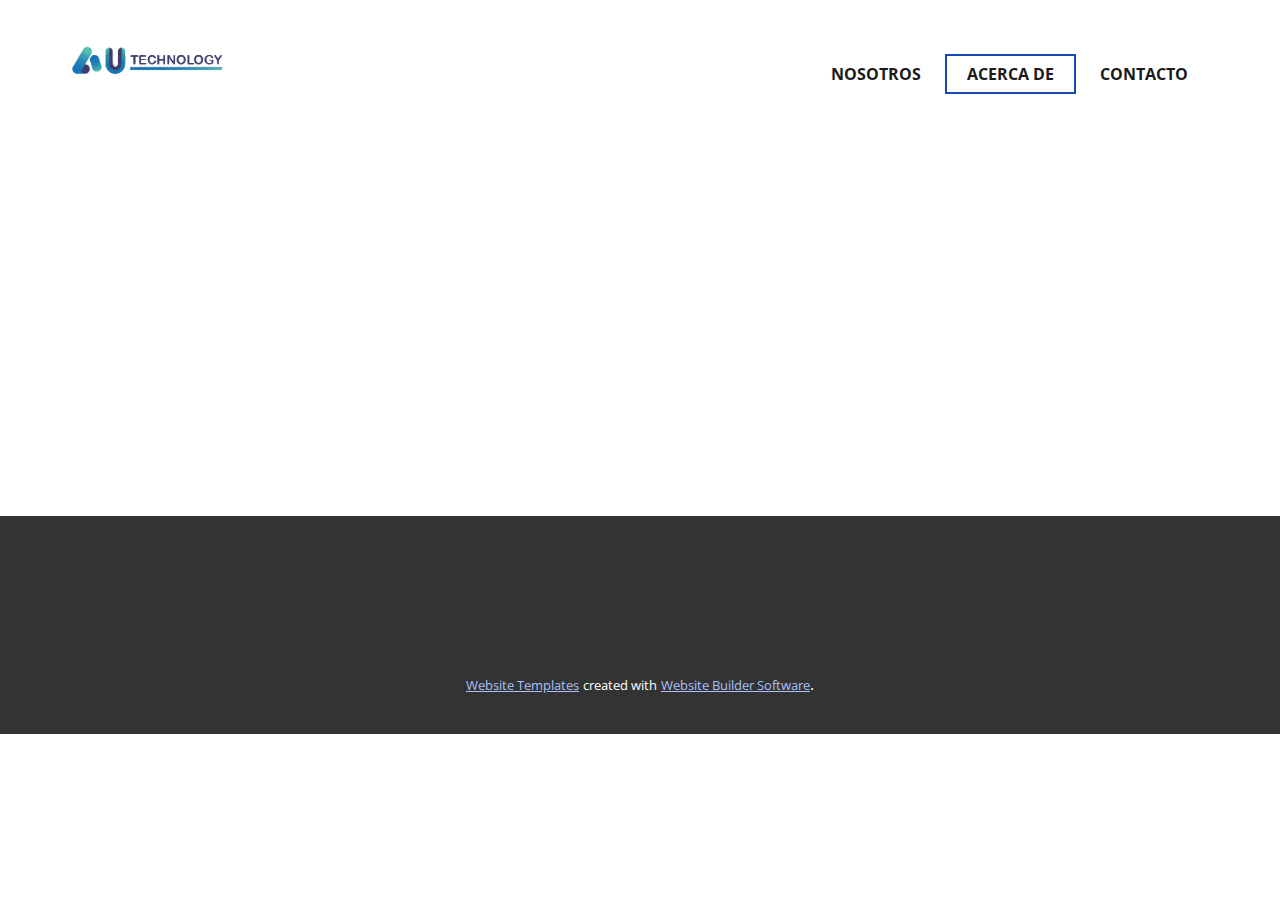
<file: Acerca-de.html>
<!DOCTYPE html>
<html style="font-size: 16px;" lang="es"><head>
    <meta name="viewport" content="width=device-width, initial-scale=1.0">
    <meta charset="utf-8">
    <meta name="keywords" content="">
    <meta name="description" content="">
    <title>Acerca de</title>
    <link rel="stylesheet" href="nicepage.css" media="screen">
<link rel="stylesheet" href="Acerca-de.css" media="screen">
    <script class="u-script" type="text/javascript" src="jquery.js" defer=""></script>
    <script class="u-script" type="text/javascript" src="nicepage.js" defer=""></script>
    <meta name="generator" content="Nicepage 5.3.6, nicepage.com">
    <link id="u-theme-google-font" rel="stylesheet" href="https://fonts.googleapis.com/css?family=Oswald:200,300,400,500,600,700|Open+Sans:300,300i,400,400i,500,500i,600,600i,700,700i,800,800i">
    
    
    <script type="application/ld+json">{
		"@context": "http://schema.org",
		"@type": "Organization",
		"name": "",
		"logo": "images/LOGOHORIZONTAL.png"
}</script>
    <meta name="theme-color" content="#1847b8">
    <meta property="og:title" content="Acerca de">
    <meta property="og:type" content="website">
  </head>
  <body class="u-body u-xl-mode" data-lang="es"><header class="u-clearfix u-header u-header" id="sec-8ac9"><div class="u-clearfix u-sheet u-valign-middle u-sheet-1">
        <a href="https://nicepage.com" class="u-image u-logo u-image-1" data-image-width="421" data-image-height="165">
          <img src="images/LOGOHORIZONTAL.png" class="u-logo-image u-logo-image-1">
        </a>
        <nav class="u-menu u-menu-one-level u-offcanvas u-menu-1" data-responsive-from="MD">
          <div class="menu-collapse" style="font-size: 1rem; letter-spacing: 0px; font-weight: 700; text-transform: uppercase;">
            <a class="u-button-style u-custom-active-border-color u-custom-active-color u-custom-border u-custom-border-color u-custom-borders u-custom-hover-border-color u-custom-hover-color u-custom-left-right-menu-spacing u-custom-padding-bottom u-custom-text-active-color u-custom-text-color u-custom-text-hover-color u-custom-top-bottom-menu-spacing u-nav-link u-text-active-palette-1-base u-text-hover-palette-2-base u-text-palette-1-base" href="#" data-lang-en="{&quot;content&quot;:&quot;<svg class=\&quot;u-svg-link\&quot; viewBox=\&quot;0 0 24 24\&quot;><use xmlns:xlink=\&quot;http://www.w3.org/1999/xlink\&quot; xlink:href=\&quot;#menu-hamburger\&quot;></use></svg><svg class=\&quot;u-svg-content\&quot; version=\&quot;1.1\&quot; id=\&quot;menu-hamburger\&quot; viewBox=\&quot;0 0 16 16\&quot; x=\&quot;0px\&quot; y=\&quot;0px\&quot; xmlns:xlink=\&quot;http://www.w3.org/1999/xlink\&quot; xmlns=\&quot;http://www.w3.org/2000/svg\&quot;>    <g>        <rect y=\&quot;1\&quot; width=\&quot;16\&quot; height=\&quot;2\&quot;></rect>        <rect y=\&quot;7\&quot; width=\&quot;16\&quot; height=\&quot;2\&quot;></rect>        <rect y=\&quot;13\&quot; width=\&quot;16\&quot; height=\&quot;2\&quot;></rect>    </g></svg>&quot;,&quot;href&quot;:&quot;#&quot;}">
              <svg class="u-svg-link" viewBox="0 0 24 24"><use xmlns:xlink="http://www.w3.org/1999/xlink" xlink:href="#menu-hamburger"></use></svg>
              <svg class="u-svg-content" version="1.1" id="menu-hamburger" viewBox="0 0 16 16" x="0px" y="0px" xmlns:xlink="http://www.w3.org/1999/xlink" xmlns="http://www.w3.org/2000/svg"><g><rect y="1" width="16" height="2"></rect><rect y="7" width="16" height="2"></rect><rect y="13" width="16" height="2"></rect>
</g></svg>
            </a>
          </div>
          <div class="u-custom-menu u-nav-container">
            <ul class="u-nav u-spacing-2 u-unstyled u-nav-1"><li class="u-nav-item"><a class="u-border-2 u-border-active-palette-1-base u-border-hover-palette-1-light-1 u-button-style u-nav-link u-text-active-grey-90 u-text-grey-90 u-text-hover-grey-90" href="Nosotros.html" data-lang-en="{&quot;content&quot;:&quot;Casa&quot;,&quot;href&quot;:&quot;Casa.html&quot;}" style="padding: 10px 20px;">Nosotros</a>
</li><li class="u-nav-item"><a class="u-border-2 u-border-active-palette-1-base u-border-hover-palette-1-light-1 u-button-style u-nav-link u-text-active-grey-90 u-text-grey-90 u-text-hover-grey-90" href="Acerca-de.html" data-lang-en="{&quot;content&quot;:&quot;Acerca de&quot;,&quot;href&quot;:&quot;Acerca-de.html&quot;}" style="padding: 10px 20px;">Acerca de</a>
</li><li class="u-nav-item"><a class="u-border-2 u-border-active-palette-1-base u-border-hover-palette-1-light-1 u-button-style u-nav-link u-text-active-grey-90 u-text-grey-90 u-text-hover-grey-90" href="Contacto.html" data-lang-en="{&quot;content&quot;:&quot;Contacto&quot;,&quot;href&quot;:&quot;Contacto.html&quot;}" style="padding: 10px 20px;">Contacto</a>
</li></ul>
          </div>
          <div class="u-custom-menu u-nav-container-collapse">
            <div class="u-black u-container-style u-inner-container-layout u-opacity u-opacity-95 u-sidenav">
              <div class="u-inner-container-layout u-sidenav-overflow">
                <div class="u-menu-close"></div>
                <ul class="u-align-center u-nav u-popupmenu-items u-unstyled u-nav-2"><li class="u-nav-item"><a class="u-button-style u-nav-link" href="Nosotros.html" data-lang-en="{&quot;content&quot;:&quot;Casa&quot;,&quot;href&quot;:&quot;Casa.html&quot;}">Nosotros</a>
</li><li class="u-nav-item"><a class="u-button-style u-nav-link" href="Acerca-de.html" data-lang-en="{&quot;content&quot;:&quot;Acerca de&quot;,&quot;href&quot;:&quot;Acerca-de.html&quot;}">Acerca de</a>
</li><li class="u-nav-item"><a class="u-button-style u-nav-link" href="Contacto.html" data-lang-en="{&quot;content&quot;:&quot;Contacto&quot;,&quot;href&quot;:&quot;Contacto.html&quot;}">Contacto</a>
</li></ul>
              </div>
            </div>
            <div class="u-black u-menu-overlay u-opacity u-opacity-70"></div>
          </div>
        </nav>
      </div></header>
    <section class="u-clearfix u-section-1" id="sec-0424">
      <div class="u-clearfix u-sheet u-sheet-1"></div>
    </section>
    
    
    <footer class="u-align-center u-clearfix u-footer u-grey-80 u-footer" id="sec-60e0"><div class="u-clearfix u-sheet u-sheet-1"></div></footer>
    <section class="u-backlink u-clearfix u-grey-80">
      <a class="u-link" href="https://nicepage.com/website-templates" target="_blank">
        <span>Website Templates</span>
      </a>
      <p class="u-text">
        <span>created with</span>
      </p>
      <a class="u-link" href="" target="_blank">
        <span>Website Builder Software</span>
      </a>. 
    </section>
  
</body></html>
</file>
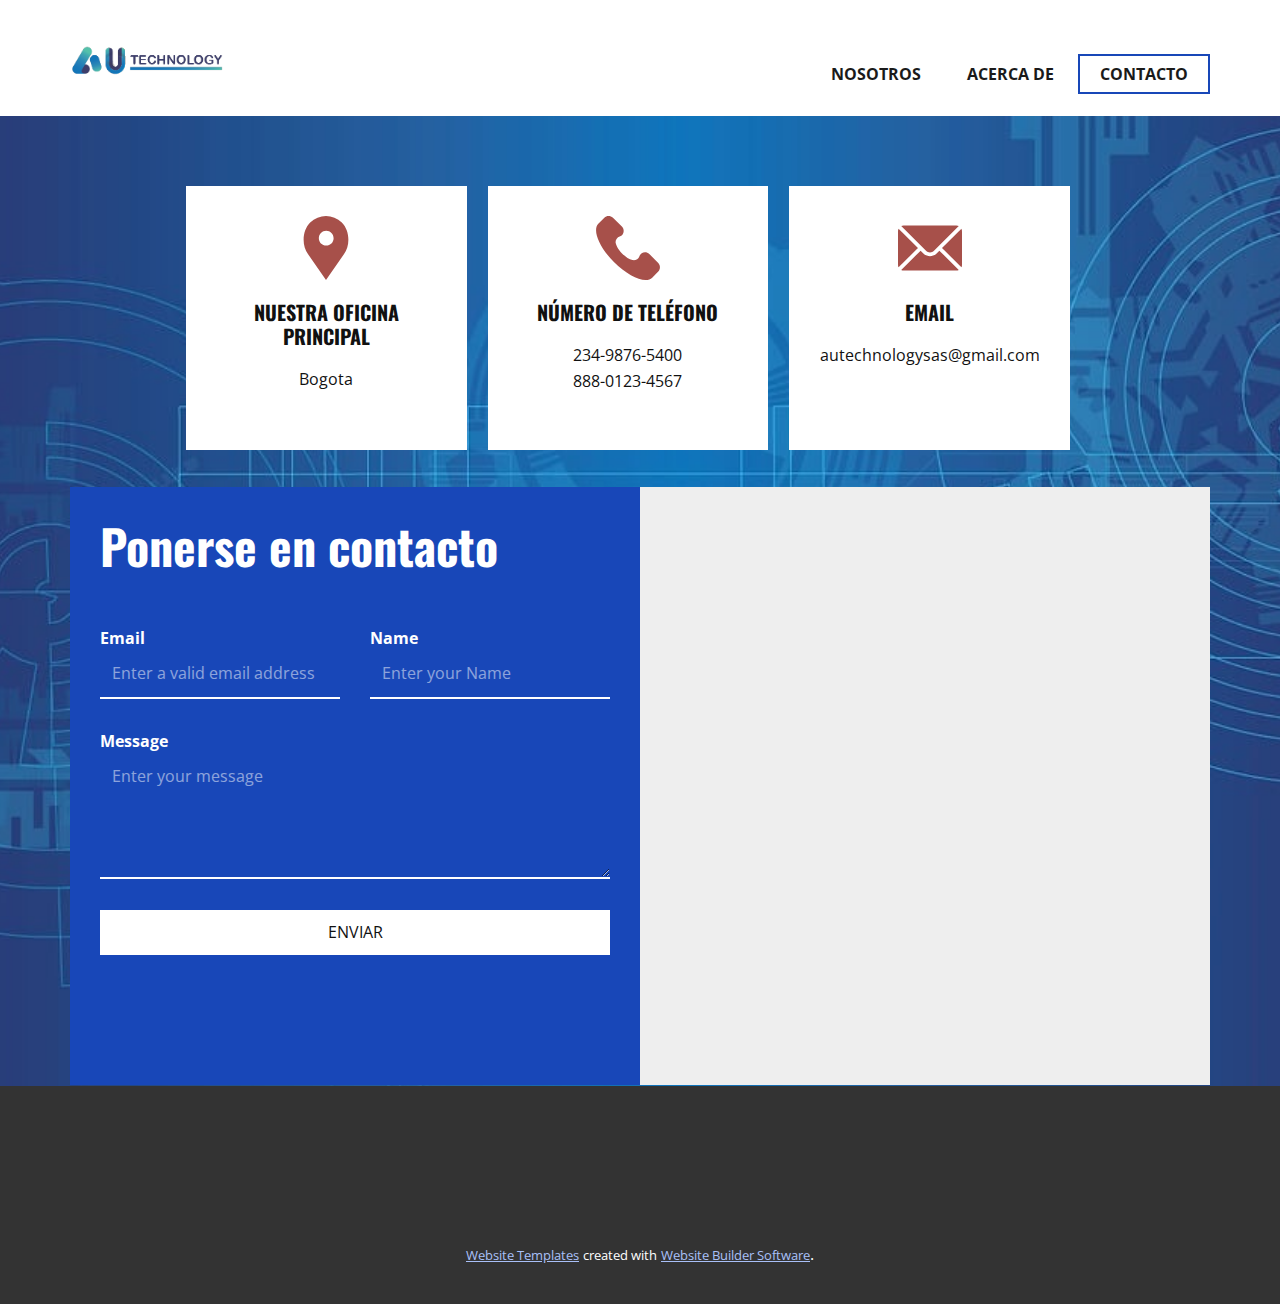
<file: Contacto.html>
<!DOCTYPE html>
<html style="font-size: 16px;" lang="es"><head>
    <meta name="viewport" content="width=device-width, initial-scale=1.0">
    <meta charset="utf-8">
    <meta name="keywords" content="Contact Us">
    <meta name="description" content="">
    <title>Contacto</title>
    <link rel="stylesheet" href="nicepage.css" media="screen">
<link rel="stylesheet" href="Contacto.css" media="screen">
    <script class="u-script" type="text/javascript" src="jquery.js" defer=""></script>
    <script class="u-script" type="text/javascript" src="nicepage.js" defer=""></script>
    <meta name="generator" content="Nicepage 5.3.6, nicepage.com">
    <meta name="referrer" content="origin">
    <link id="u-theme-google-font" rel="stylesheet" href="https://fonts.googleapis.com/css?family=Oswald:200,300,400,500,600,700|Open+Sans:300,300i,400,400i,500,500i,600,600i,700,700i,800,800i">
    
    
    <script type="application/ld+json">{
		"@context": "http://schema.org",
		"@type": "Organization",
		"name": "",
		"logo": "images/LOGOHORIZONTAL.png"
}</script>
    <meta name="theme-color" content="#1847b8">
    <meta property="og:title" content="Contacto">
    <meta property="og:type" content="website">
  </head>
  <body class="u-body u-xl-mode" data-lang="es"><header class="u-clearfix u-header u-header" id="sec-8ac9"><div class="u-clearfix u-sheet u-valign-middle u-sheet-1">
        <a href="https://nicepage.com" class="u-image u-logo u-image-1" data-image-width="421" data-image-height="165">
          <img src="images/LOGOHORIZONTAL.png" class="u-logo-image u-logo-image-1">
        </a>
        <nav class="u-menu u-menu-one-level u-offcanvas u-menu-1" data-responsive-from="MD">
          <div class="menu-collapse" style="font-size: 1rem; letter-spacing: 0px; font-weight: 700; text-transform: uppercase;">
            <a class="u-button-style u-custom-active-border-color u-custom-active-color u-custom-border u-custom-border-color u-custom-borders u-custom-hover-border-color u-custom-hover-color u-custom-left-right-menu-spacing u-custom-padding-bottom u-custom-text-active-color u-custom-text-color u-custom-text-hover-color u-custom-top-bottom-menu-spacing u-nav-link u-text-active-palette-1-base u-text-hover-palette-2-base u-text-palette-1-base" href="#" data-lang-en="{&quot;content&quot;:&quot;<svg class=\&quot;u-svg-link\&quot; viewBox=\&quot;0 0 24 24\&quot;><use xmlns:xlink=\&quot;http://www.w3.org/1999/xlink\&quot; xlink:href=\&quot;#menu-hamburger\&quot;></use></svg><svg class=\&quot;u-svg-content\&quot; version=\&quot;1.1\&quot; id=\&quot;menu-hamburger\&quot; viewBox=\&quot;0 0 16 16\&quot; x=\&quot;0px\&quot; y=\&quot;0px\&quot; xmlns:xlink=\&quot;http://www.w3.org/1999/xlink\&quot; xmlns=\&quot;http://www.w3.org/2000/svg\&quot;>    <g>        <rect y=\&quot;1\&quot; width=\&quot;16\&quot; height=\&quot;2\&quot;></rect>        <rect y=\&quot;7\&quot; width=\&quot;16\&quot; height=\&quot;2\&quot;></rect>        <rect y=\&quot;13\&quot; width=\&quot;16\&quot; height=\&quot;2\&quot;></rect>    </g></svg>&quot;,&quot;href&quot;:&quot;#&quot;}">
              <svg class="u-svg-link" viewBox="0 0 24 24"><use xmlns:xlink="http://www.w3.org/1999/xlink" xlink:href="#menu-hamburger"></use></svg>
              <svg class="u-svg-content" version="1.1" id="menu-hamburger" viewBox="0 0 16 16" x="0px" y="0px" xmlns:xlink="http://www.w3.org/1999/xlink" xmlns="http://www.w3.org/2000/svg"><g><rect y="1" width="16" height="2"></rect><rect y="7" width="16" height="2"></rect><rect y="13" width="16" height="2"></rect>
</g></svg>
            </a>
          </div>
          <div class="u-custom-menu u-nav-container">
            <ul class="u-nav u-spacing-2 u-unstyled u-nav-1"><li class="u-nav-item"><a class="u-border-2 u-border-active-palette-1-base u-border-hover-palette-1-light-1 u-button-style u-nav-link u-text-active-grey-90 u-text-grey-90 u-text-hover-grey-90" href="Nosotros.html" data-lang-en="{&quot;content&quot;:&quot;Casa&quot;,&quot;href&quot;:&quot;Casa.html&quot;}" style="padding: 10px 20px;">Nosotros</a>
</li><li class="u-nav-item"><a class="u-border-2 u-border-active-palette-1-base u-border-hover-palette-1-light-1 u-button-style u-nav-link u-text-active-grey-90 u-text-grey-90 u-text-hover-grey-90" href="Acerca-de.html" data-lang-en="{&quot;content&quot;:&quot;Acerca de&quot;,&quot;href&quot;:&quot;Acerca-de.html&quot;}" style="padding: 10px 20px;">Acerca de</a>
</li><li class="u-nav-item"><a class="u-border-2 u-border-active-palette-1-base u-border-hover-palette-1-light-1 u-button-style u-nav-link u-text-active-grey-90 u-text-grey-90 u-text-hover-grey-90" href="Contacto.html" data-lang-en="{&quot;content&quot;:&quot;Contacto&quot;,&quot;href&quot;:&quot;Contacto.html&quot;}" style="padding: 10px 20px;">Contacto</a>
</li></ul>
          </div>
          <div class="u-custom-menu u-nav-container-collapse">
            <div class="u-black u-container-style u-inner-container-layout u-opacity u-opacity-95 u-sidenav">
              <div class="u-inner-container-layout u-sidenav-overflow">
                <div class="u-menu-close"></div>
                <ul class="u-align-center u-nav u-popupmenu-items u-unstyled u-nav-2"><li class="u-nav-item"><a class="u-button-style u-nav-link" href="Nosotros.html" data-lang-en="{&quot;content&quot;:&quot;Casa&quot;,&quot;href&quot;:&quot;Casa.html&quot;}">Nosotros</a>
</li><li class="u-nav-item"><a class="u-button-style u-nav-link" href="Acerca-de.html" data-lang-en="{&quot;content&quot;:&quot;Acerca de&quot;,&quot;href&quot;:&quot;Acerca-de.html&quot;}">Acerca de</a>
</li><li class="u-nav-item"><a class="u-button-style u-nav-link" href="Contacto.html" data-lang-en="{&quot;content&quot;:&quot;Contacto&quot;,&quot;href&quot;:&quot;Contacto.html&quot;}">Contacto</a>
</li></ul>
              </div>
            </div>
            <div class="u-black u-menu-overlay u-opacity u-opacity-70"></div>
          </div>
        </nav>
      </div></header>
    <section class="u-clearfix u-image u-valign-middle-md u-section-1" id="carousel_3b7e" data-image-width="1280" data-image-height="640">
      <div class="u-clearfix u-sheet u-sheet-1">
        <div class="u-list u-list-1">
          <div class="u-repeater u-repeater-1">
            <div class="u-align-center u-container-style u-list-item u-repeater-item u-white u-list-item-1">
              <div class="u-container-layout u-similar-container u-valign-top u-container-layout-1"><span class="u-icon u-icon-circle u-text-palette-4-dark-1 u-icon-1"><svg class="u-svg-link" preserveAspectRatio="xMidYMin slice" viewBox="0 0 52 52" style=""><use xmlns:xlink="http://www.w3.org/1999/xlink" xlink:href="#svg-077e"></use></svg><svg class="u-svg-content" viewBox="0 0 52 52" x="0px" y="0px" id="svg-077e" style="enable-background:new 0 0 52 52;"><path style="fill:currentColor;" d="M38.853,5.324L38.853,5.324c-7.098-7.098-18.607-7.098-25.706,0h0
	C6.751,11.72,6.031,23.763,11.459,31L26,52l14.541-21C45.969,23.763,45.249,11.72,38.853,5.324z M26.177,24c-3.314,0-6-2.686-6-6
	s2.686-6,6-6s6,2.686,6,6S29.491,24,26.177,24z"></path></svg></span>
                <h5 class="u-text u-text-1"> NUESTRA OFICINA PRINCIPAL</h5>
                <p class="u-text u-text-2">Bogota</p>
              </div>
            </div>
            <div class="u-align-center u-container-style u-list-item u-repeater-item u-white u-list-item-2">
              <div class="u-container-layout u-similar-container u-valign-top u-container-layout-2"><span class="u-icon u-icon-circle u-text-palette-4-dark-1 u-icon-2"><svg class="u-svg-link" preserveAspectRatio="xMidYMin slice" viewBox="0 0 513.64 513.64" style=""><use xmlns:xlink="http://www.w3.org/1999/xlink" xlink:href="#svg-9786"></use></svg><svg class="u-svg-content" viewBox="0 0 513.64 513.64" x="0px" y="0px" id="svg-9786" style="enable-background:new 0 0 513.64 513.64;"><g><g><path d="M499.66,376.96l-71.68-71.68c-25.6-25.6-69.12-15.359-79.36,17.92c-7.68,23.041-33.28,35.841-56.32,30.72    c-51.2-12.8-120.32-79.36-133.12-133.12c-7.68-23.041,7.68-48.641,30.72-56.32c33.28-10.24,43.52-53.76,17.92-79.36l-71.68-71.68    c-20.48-17.92-51.2-17.92-69.12,0l-48.64,48.64c-48.64,51.2,5.12,186.88,125.44,307.2c120.32,120.32,256,176.641,307.2,125.44    l48.64-48.64C517.581,425.6,517.581,394.88,499.66,376.96z"></path>
</g>
</g></svg></span>
                <h5 class="u-text u-text-3"> NÚMERO DE TELÉFONO</h5>
                <p class="u-text u-text-4">234-9876-5400 <br>888-0123-4567
                </p>
              </div>
            </div>
            <div class="u-align-center u-container-style u-list-item u-repeater-item u-white u-list-item-3">
              <div class="u-container-layout u-similar-container u-valign-top u-container-layout-3"><span class="u-icon u-icon-circle u-text-palette-4-dark-1 u-icon-3"><svg class="u-svg-link" preserveAspectRatio="xMidYMin slice" viewBox="0 0 512 512" style=""><use xmlns:xlink="http://www.w3.org/1999/xlink" xlink:href="#svg-9f82"></use></svg><svg class="u-svg-content" viewBox="0 0 512 512" x="0px" y="0px" id="svg-9f82" style="enable-background:new 0 0 512 512;"><g><g><path d="M507.49,101.721L352.211,256L507.49,410.279c2.807-5.867,4.51-12.353,4.51-19.279V121    C512,114.073,510.297,107.588,507.49,101.721z"></path>
</g>
</g><g><g><path d="M467,76H45c-6.927,0-13.412,1.703-19.279,4.51l198.463,197.463c17.548,17.548,46.084,17.548,63.632,0L486.279,80.51    C480.412,77.703,473.927,76,467,76z"></path>
</g>
</g><g><g><path d="M4.51,101.721C1.703,107.588,0,114.073,0,121v270c0,6.927,1.703,13.413,4.51,19.279L159.789,256L4.51,101.721z"></path>
</g>
</g><g><g><path d="M331,277.211l-21.973,21.973c-29.239,29.239-76.816,29.239-106.055,0L181,277.211L25.721,431.49    C31.588,434.297,38.073,436,45,436h422c6.927,0,13.412-1.703,19.279-4.51L331,277.211z"></path>
</g>
</g></svg></span>
                <h5 class="u-text u-text-5">Email</h5>
                <p class="u-text u-text-6">
                  <a href="mailto:hello@theme.com" class="u-active-none u-border-1 u-border-active-black u-border-hover-black u-border-no-left u-border-no-right u-border-no-top u-border-palette-4-dark-2 u-btn u-button-link u-button-style u-hover-none u-none u-text-active-black u-text-hover-black u-text-palette-4-dark-1 u-btn-1"></a>autechnologysas@gmail.com
                </p>
              </div>
            </div>
          </div>
        </div>
        <div class="u-clearfix u-layout-wrap u-layout-wrap-1">
          <div class="u-layout">
            <div class="u-layout-row">
              <div class="u-align-left u-container-style u-layout-cell u-left-cell u-palette-1-base u-size-30 u-layout-cell-1">
                <div class="u-container-layout u-valign-top u-container-layout-4">
                  <h3 class="u-text u-text-body-alt-color u-text-default u-text-7">Ponerse en contacto</h3>
                  <div class="u-form u-form-1">
                    <form action="https://forms.nicepagesrv.com/v2/form/process" class="u-clearfix u-form-spacing-30 u-form-vertical u-inner-form" style="padding: 0px;" source="email" name="form">
                      <div class="u-form-email u-form-group u-form-partition-factor-2">
                        <label for="email-319a" class="u-label u-text-body-alt-color u-label-1">Email</label>
                        <input type="email" placeholder="Enter a valid email address" id="email-319a" name="email" class="u-border-2 u-border-no-left u-border-no-right u-border-no-top u-border-white u-input u-input-rectangle u-palette-1-base" required="">
                      </div>
                      <div class="u-form-group u-form-name u-form-partition-factor-2">
                        <label for="name-319a" class="u-label u-text-body-alt-color u-label-2">Name</label>
                        <input type="text" placeholder="Enter your Name" id="name-319a" name="name" class="u-border-2 u-border-no-left u-border-no-right u-border-no-top u-border-white u-input u-input-rectangle u-palette-1-base" required="">
                      </div>
                      <div class="u-form-group u-form-message">
                        <label for="message-319a" class="u-label u-text-body-alt-color u-label-3">Message</label>
                        <textarea placeholder="Enter your message" rows="4" cols="50" id="message-319a" name="message" class="u-border-2 u-border-no-left u-border-no-right u-border-no-top u-border-white u-input u-input-rectangle u-palette-1-base" required=""></textarea>
                      </div>
                      <div class="u-align-left u-form-group u-form-submit">
                        <a href="#" class="u-btn u-btn-submit u-button-style u-white u-btn-2">Enviar<br>
                        </a>
                        <input type="submit" value="submit" class="u-form-control-hidden" wfd-invisible="true">
                      </div>
                      <div class="u-form-send-message u-form-send-success" wfd-invisible="true"> Thank you! Your message has been sent. </div>
                      <div class="u-form-send-error u-form-send-message" wfd-invisible="true"> Unable to send your message. Please fix errors then try again. </div>
                      <input type="hidden" value="" name="recaptchaResponse" wfd-invisible="true">
                      <input type="hidden" name="formServices" value="a6c1e9a1953d5ba2be9e4d1b6b203272">
                    </form>
                  </div>
                </div>
              </div>
              <div class="u-black u-container-style u-layout-cell u-right-cell u-size-30 u-layout-cell-2">
                <div class="u-container-layout u-container-layout-5">
                  <div class="u-expanded u-grey-light-2 u-map">
                    <div class="embed-responsive"><div style="width: 100%">
                      <iframe class="embed-responsive-item" src="//maps.google.com/maps?output=embed&amp;q=4.714055810204605,%20-74.11340895191222+(Mi%20nombre%20de%20egocios);z=10&amp;t=m" data-map="[base64]"></iframe>
                    </div>
                  </div>
                </div>
              </div>
            </div>
          </div>
        </div>
      </div>
    </section>
    
    
    <footer class="u-align-center u-clearfix u-footer u-grey-80 u-footer" id="sec-60e0"><div class="u-clearfix u-sheet u-sheet-1"></div></footer>
    <section class="u-backlink u-clearfix u-grey-80">
      <a class="u-link" href="https://nicepage.com/website-templates" target="_blank">
        <span>Website Templates</span>
      </a>
      <p class="u-text">
        <span>created with</span>
      </p>
      <a class="u-link" href="" target="_blank">
        <span>Website Builder Software</span>
      </a>. 
    </section>
  
</body></html>
</file>
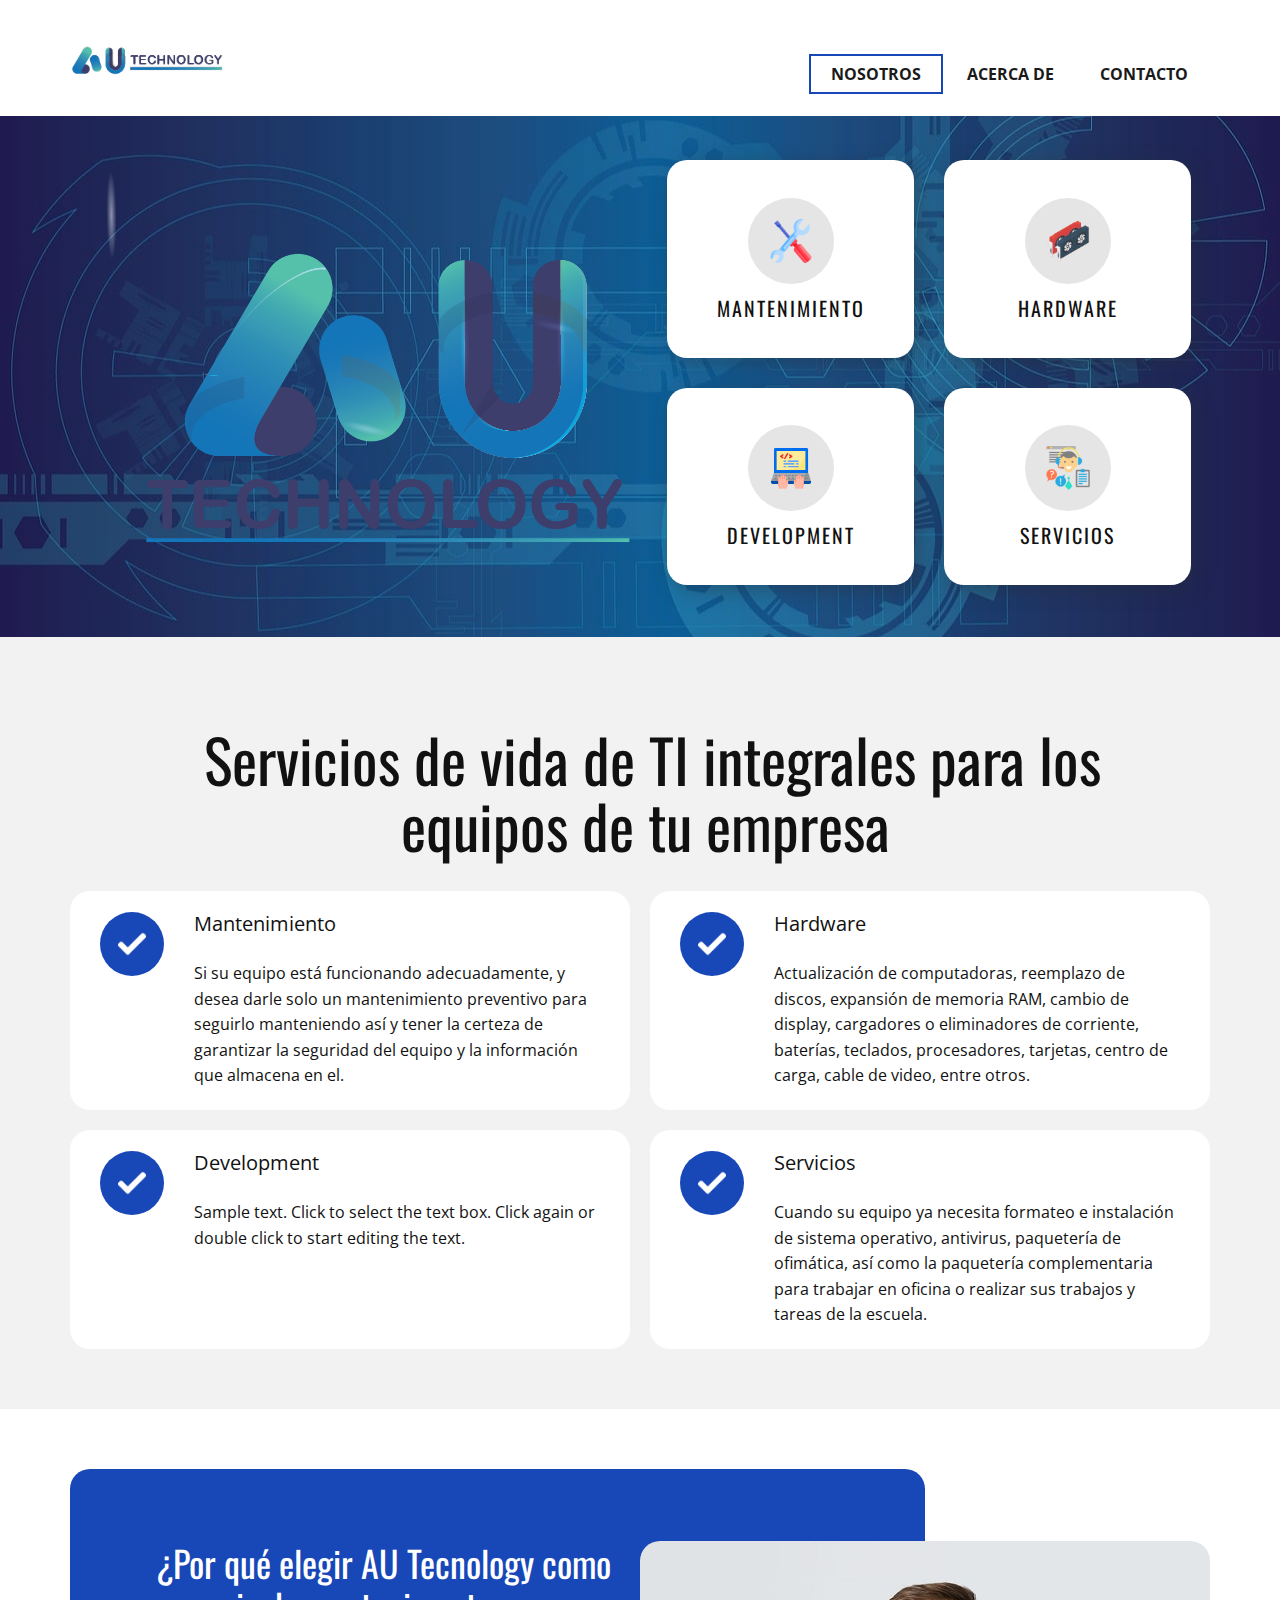
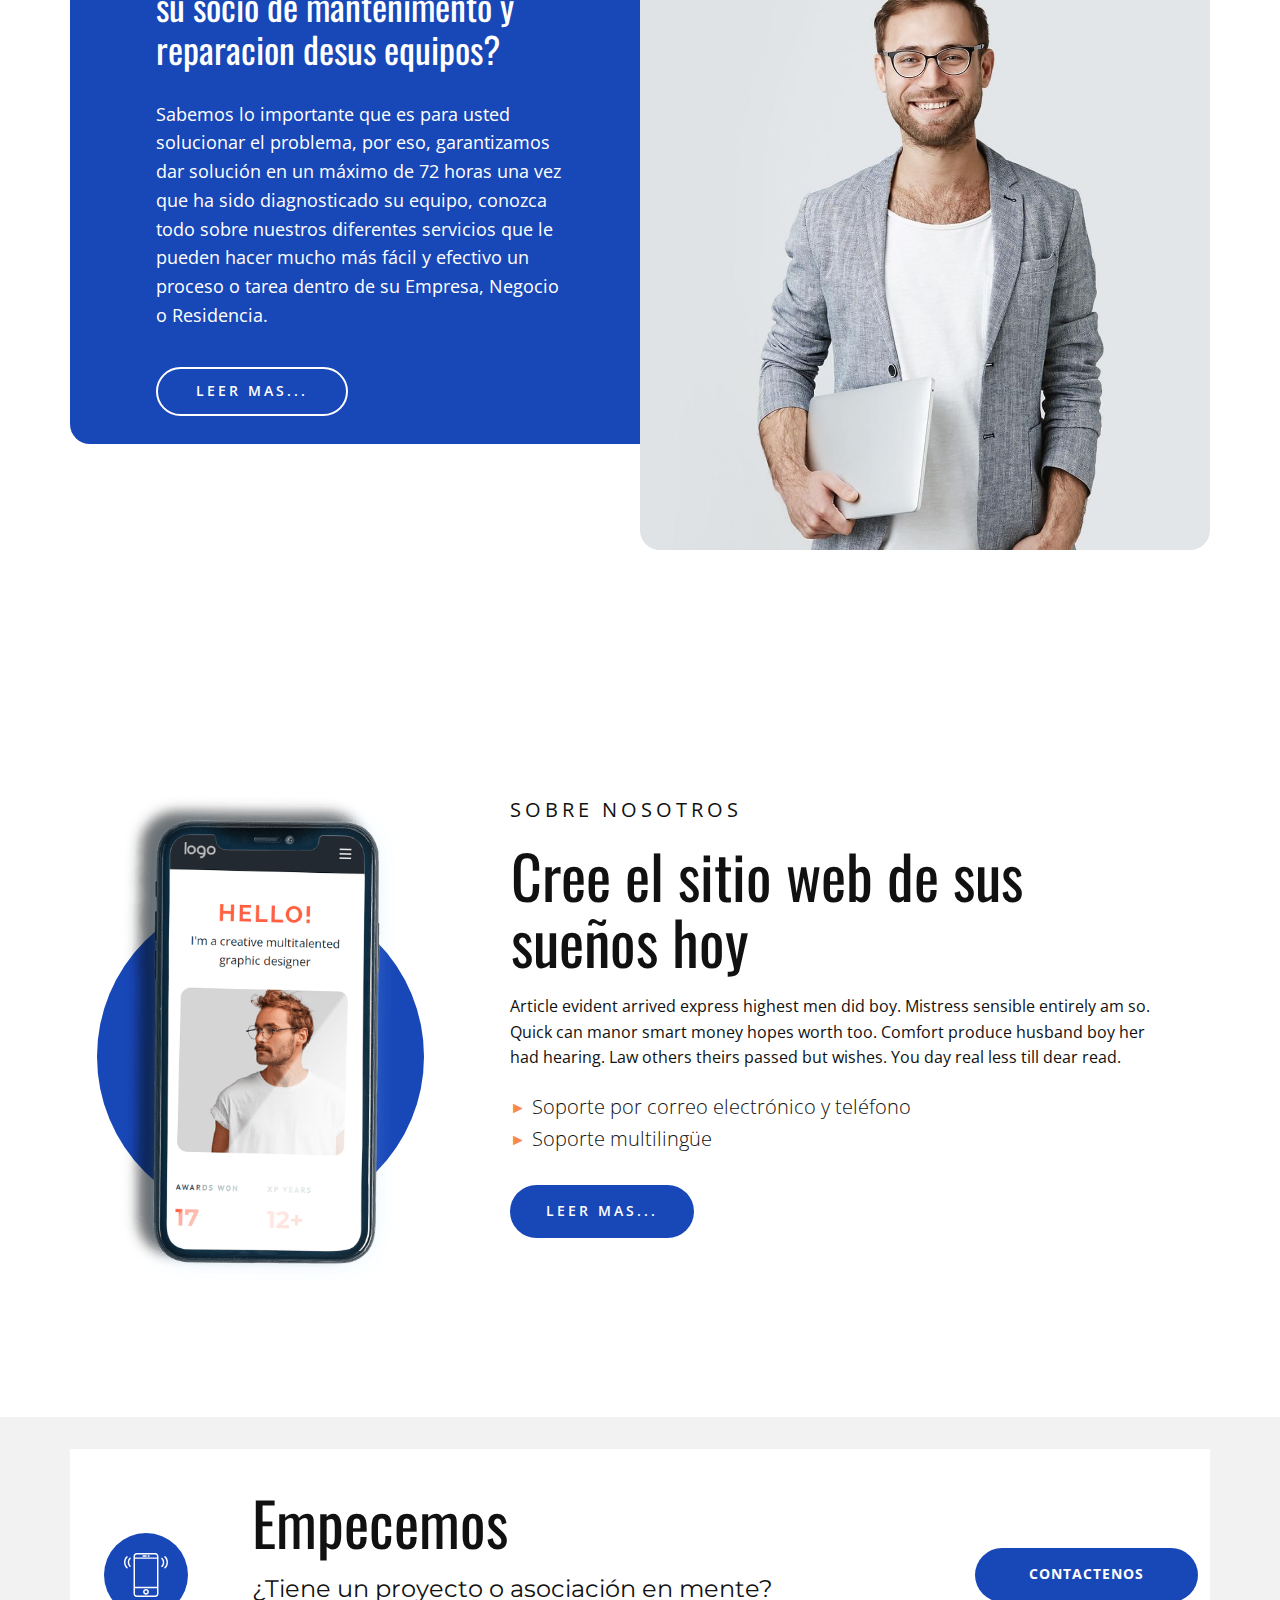
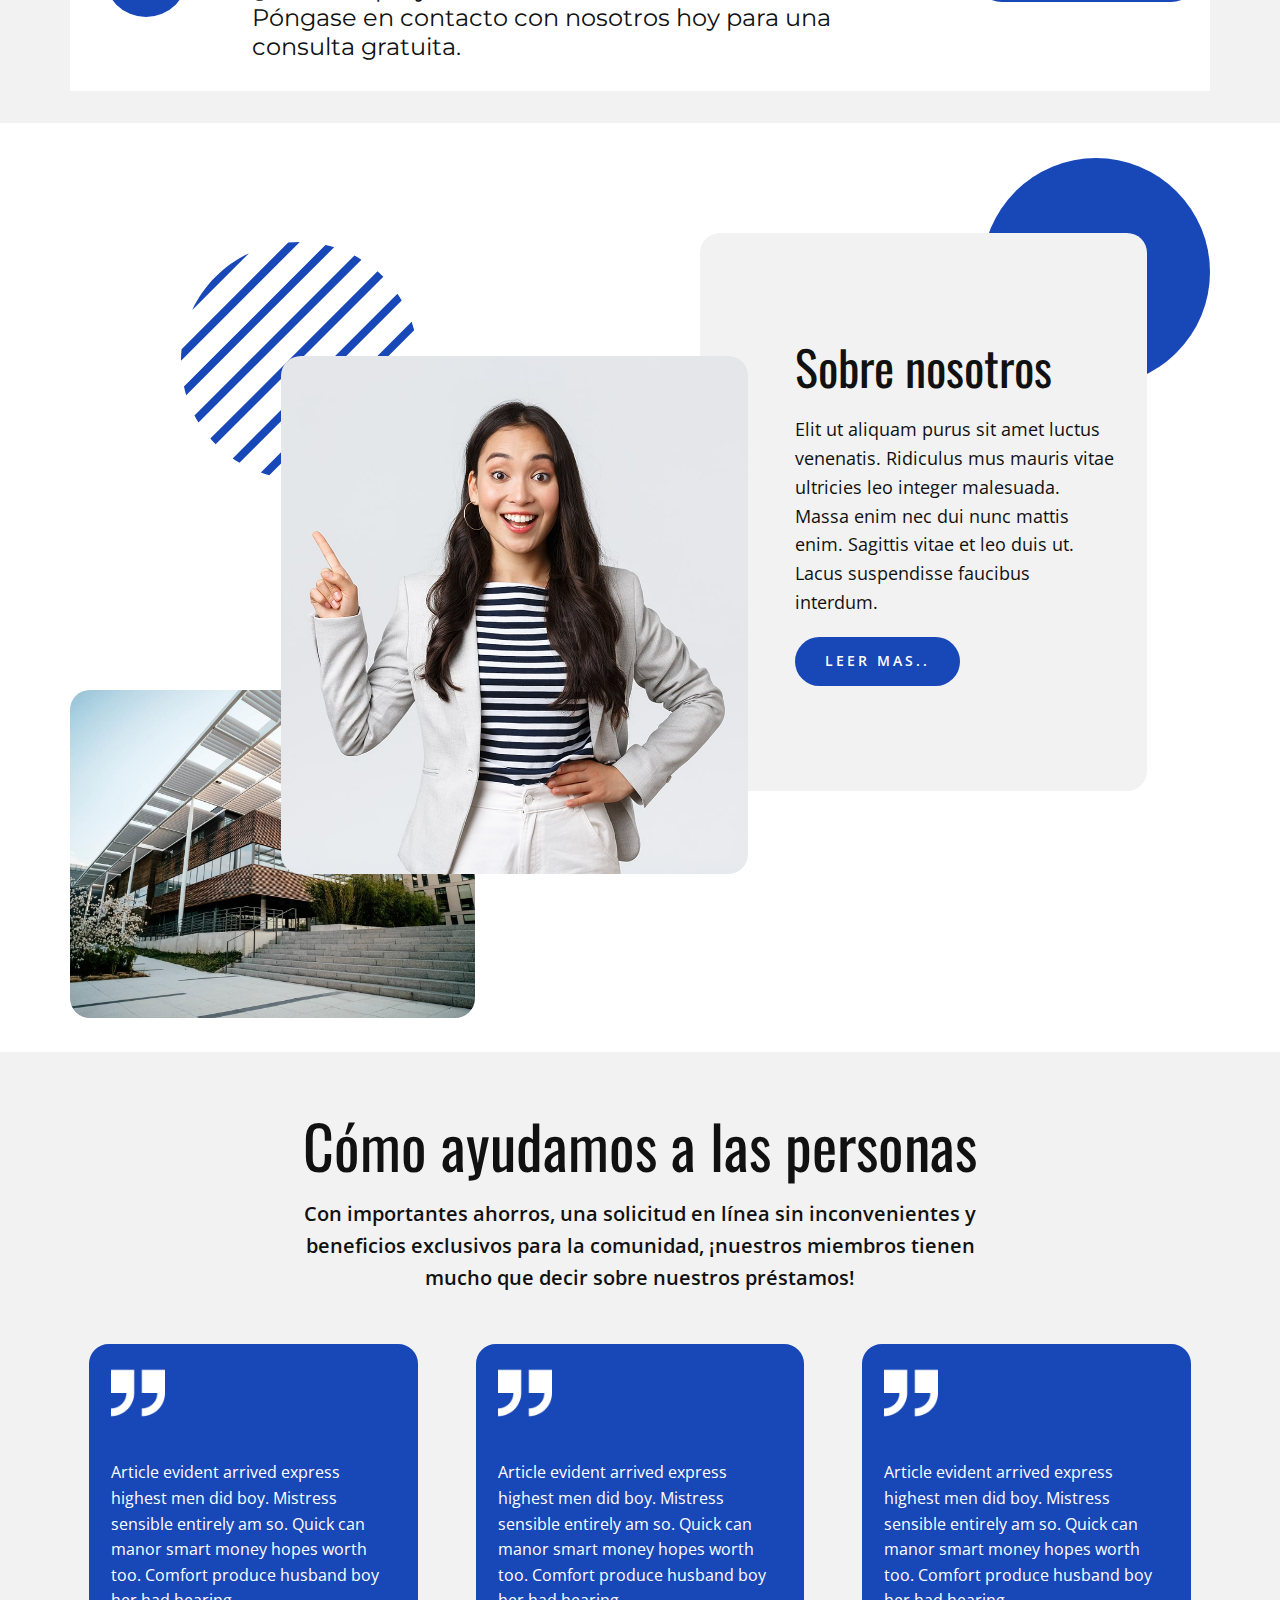
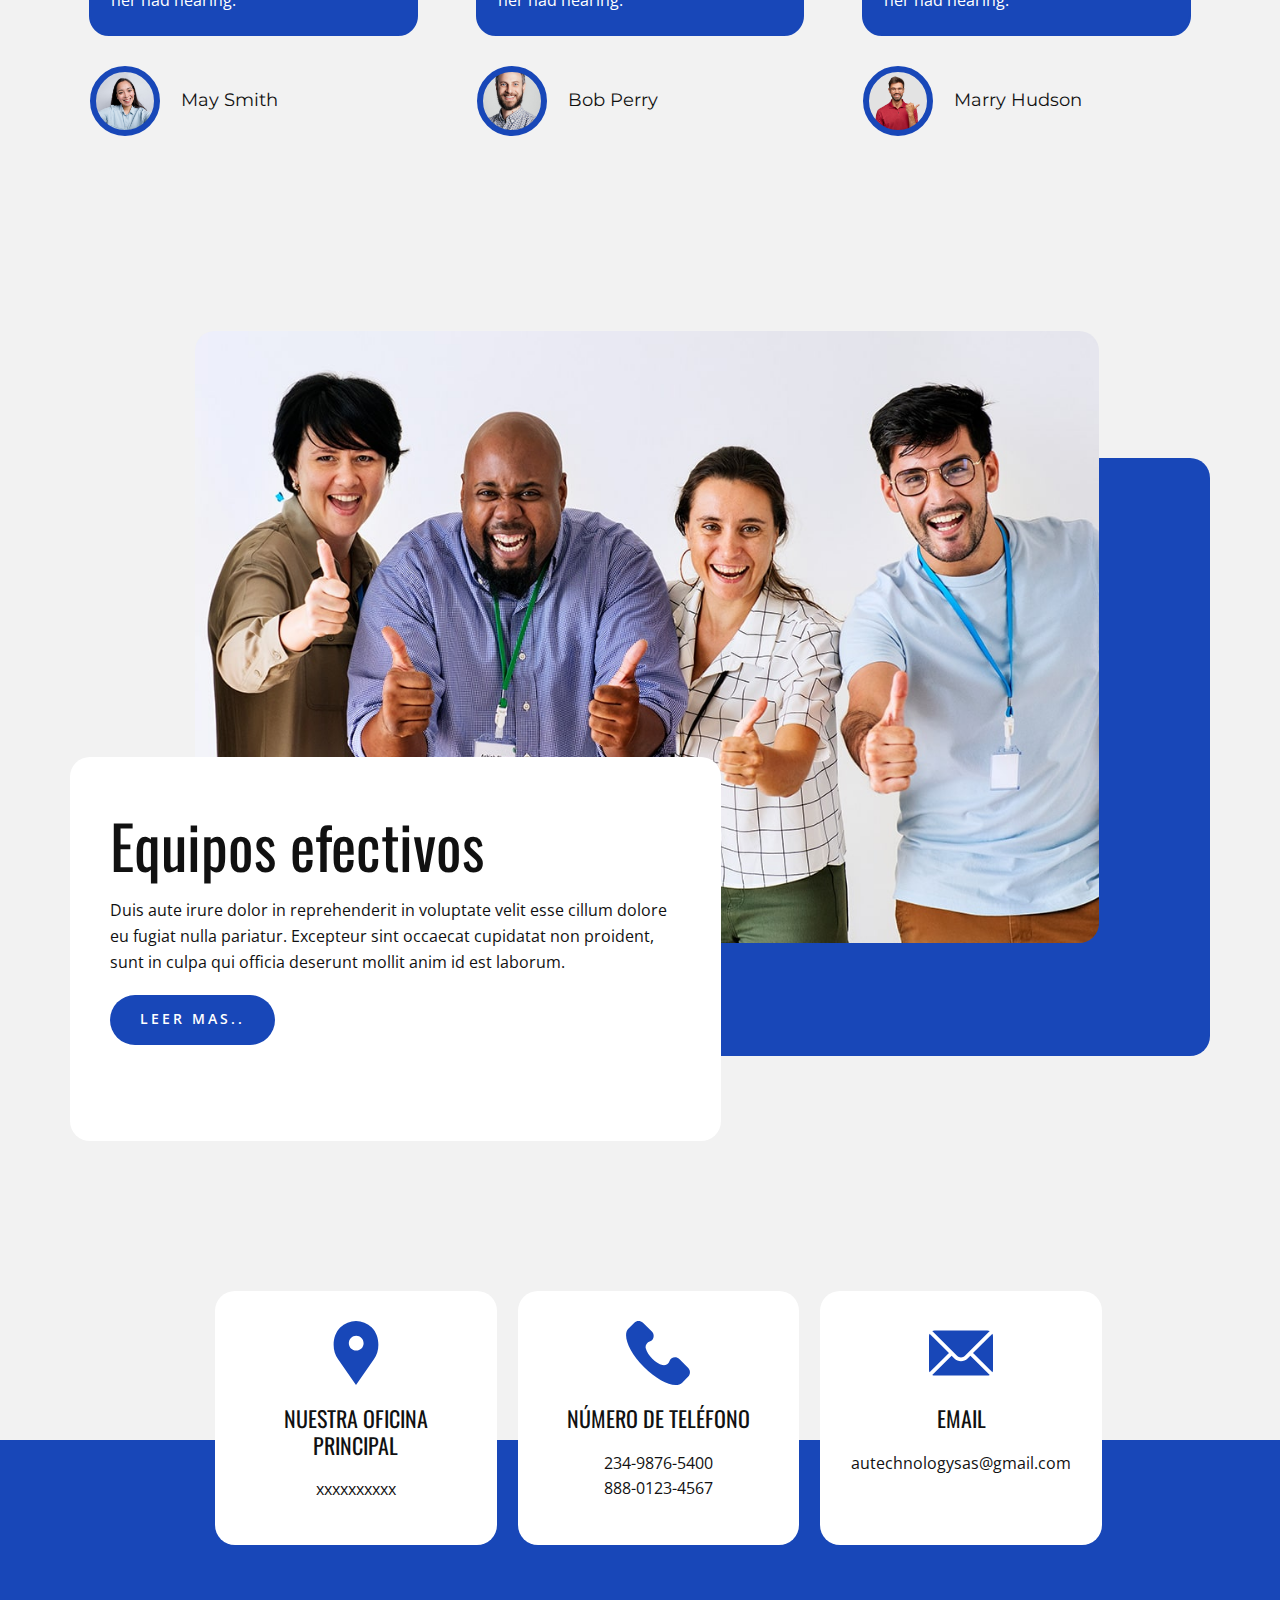
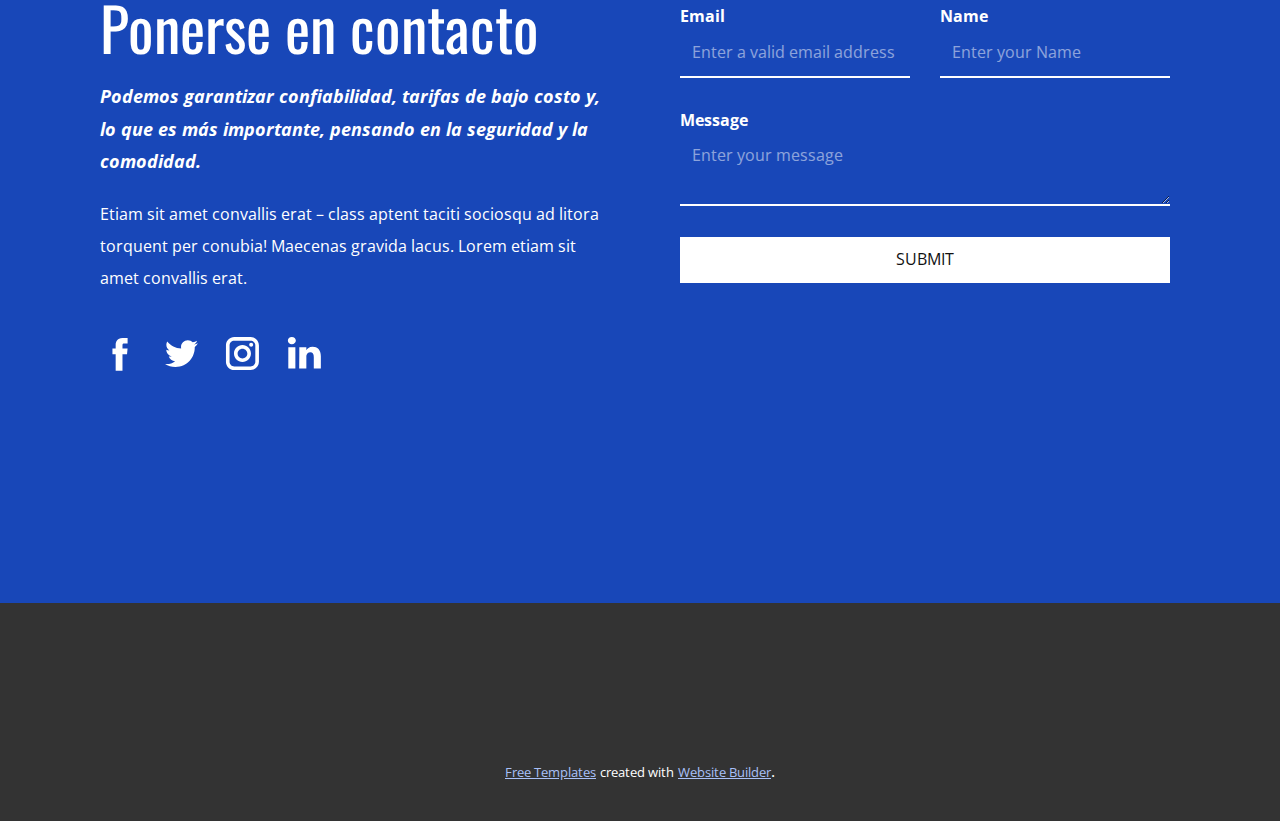
<file: Nosotros.html>
<!DOCTYPE html>
<html style="font-size: 16px;" lang="es"><head>
    <meta name="viewport" content="width=device-width, initial-scale=1.0">
    <meta charset="utf-8">
    <meta name="keywords" content="Mobile App Development, ​We create super-awesome designs, ​Build your dream website today, ​Let&amp;apos;s Get Started, ​How We Help People, Effective Teams, Get in touch">
    <meta name="description" content="">
    <title>Nosotros</title>
    <link rel="stylesheet" href="nicepage.css" media="screen">
<link rel="stylesheet" href="Nosotros.css" media="screen">
    <script class="u-script" type="text/javascript" src="jquery.js" defer=""></script>
    <script class="u-script" type="text/javascript" src="nicepage.js" defer=""></script>
    <meta name="generator" content="Nicepage 5.3.6, nicepage.com">
    <meta name="referrer" content="origin">
    <link id="u-theme-google-font" rel="stylesheet" href="https://fonts.googleapis.com/css?family=Oswald:200,300,400,500,600,700|Open+Sans:300,300i,400,400i,500,500i,600,600i,700,700i,800,800i">
    <link id="u-page-google-font" rel="stylesheet" href="https://fonts.googleapis.com/css?family=Montserrat:100,100i,200,200i,300,300i,400,400i,500,500i,600,600i,700,700i,800,800i,900,900i">
    
    
    
    
    
    
    
    
    
    
    <script type="application/ld+json">{
		"@context": "http://schema.org",
		"@type": "Organization",
		"name": "",
		"logo": "images/LOGOHORIZONTAL.png"
}</script>
    <meta name="theme-color" content="#1847b8">
    <meta property="og:title" content="Nosotros">
    <meta property="og:type" content="website">
  </head>
  <body class="u-body u-xl-mode" data-lang="es"><header class="u-clearfix u-header u-header" id="sec-8ac9"><div class="u-clearfix u-sheet u-valign-middle u-sheet-1">
        <a href="https://nicepage.com" class="u-image u-logo u-image-1" data-image-width="421" data-image-height="165">
          <img src="images/LOGOHORIZONTAL.png" class="u-logo-image u-logo-image-1">
        </a>
        <nav class="u-menu u-menu-one-level u-offcanvas u-menu-1" data-responsive-from="MD">
          <div class="menu-collapse" style="font-size: 1rem; letter-spacing: 0px; font-weight: 700; text-transform: uppercase;">
            <a class="u-button-style u-custom-active-border-color u-custom-active-color u-custom-border u-custom-border-color u-custom-borders u-custom-hover-border-color u-custom-hover-color u-custom-left-right-menu-spacing u-custom-padding-bottom u-custom-text-active-color u-custom-text-color u-custom-text-hover-color u-custom-top-bottom-menu-spacing u-nav-link u-text-active-palette-1-base u-text-hover-palette-2-base u-text-palette-1-base" href="#" data-lang-en="{&quot;content&quot;:&quot;<svg class=\&quot;u-svg-link\&quot; viewBox=\&quot;0 0 24 24\&quot;><use xmlns:xlink=\&quot;http://www.w3.org/1999/xlink\&quot; xlink:href=\&quot;#menu-hamburger\&quot;></use></svg><svg class=\&quot;u-svg-content\&quot; version=\&quot;1.1\&quot; id=\&quot;menu-hamburger\&quot; viewBox=\&quot;0 0 16 16\&quot; x=\&quot;0px\&quot; y=\&quot;0px\&quot; xmlns:xlink=\&quot;http://www.w3.org/1999/xlink\&quot; xmlns=\&quot;http://www.w3.org/2000/svg\&quot;>    <g>        <rect y=\&quot;1\&quot; width=\&quot;16\&quot; height=\&quot;2\&quot;></rect>        <rect y=\&quot;7\&quot; width=\&quot;16\&quot; height=\&quot;2\&quot;></rect>        <rect y=\&quot;13\&quot; width=\&quot;16\&quot; height=\&quot;2\&quot;></rect>    </g></svg>&quot;,&quot;href&quot;:&quot;#&quot;}">
              <svg class="u-svg-link" viewBox="0 0 24 24"><use xmlns:xlink="http://www.w3.org/1999/xlink" xlink:href="#menu-hamburger"></use></svg>
              <svg class="u-svg-content" version="1.1" id="menu-hamburger" viewBox="0 0 16 16" x="0px" y="0px" xmlns:xlink="http://www.w3.org/1999/xlink" xmlns="http://www.w3.org/2000/svg"><g><rect y="1" width="16" height="2"></rect><rect y="7" width="16" height="2"></rect><rect y="13" width="16" height="2"></rect>
</g></svg>
            </a>
          </div>
          <div class="u-custom-menu u-nav-container">
            <ul class="u-nav u-spacing-2 u-unstyled u-nav-1"><li class="u-nav-item"><a class="u-border-2 u-border-active-palette-1-base u-border-hover-palette-1-light-1 u-button-style u-nav-link u-text-active-grey-90 u-text-grey-90 u-text-hover-grey-90" href="Nosotros.html" data-lang-en="{&quot;content&quot;:&quot;Casa&quot;,&quot;href&quot;:&quot;Casa.html&quot;}" style="padding: 10px 20px;">Nosotros</a>
</li><li class="u-nav-item"><a class="u-border-2 u-border-active-palette-1-base u-border-hover-palette-1-light-1 u-button-style u-nav-link u-text-active-grey-90 u-text-grey-90 u-text-hover-grey-90" href="Acerca-de.html" data-lang-en="{&quot;content&quot;:&quot;Acerca de&quot;,&quot;href&quot;:&quot;Acerca-de.html&quot;}" style="padding: 10px 20px;">Acerca de</a>
</li><li class="u-nav-item"><a class="u-border-2 u-border-active-palette-1-base u-border-hover-palette-1-light-1 u-button-style u-nav-link u-text-active-grey-90 u-text-grey-90 u-text-hover-grey-90" href="Contacto.html" data-lang-en="{&quot;content&quot;:&quot;Contacto&quot;,&quot;href&quot;:&quot;Contacto.html&quot;}" style="padding: 10px 20px;">Contacto</a>
</li></ul>
          </div>
          <div class="u-custom-menu u-nav-container-collapse">
            <div class="u-black u-container-style u-inner-container-layout u-opacity u-opacity-95 u-sidenav">
              <div class="u-inner-container-layout u-sidenav-overflow">
                <div class="u-menu-close"></div>
                <ul class="u-align-center u-nav u-popupmenu-items u-unstyled u-nav-2"><li class="u-nav-item"><a class="u-button-style u-nav-link" href="Nosotros.html" data-lang-en="{&quot;content&quot;:&quot;Casa&quot;,&quot;href&quot;:&quot;Casa.html&quot;}">Nosotros</a>
</li><li class="u-nav-item"><a class="u-button-style u-nav-link" href="Acerca-de.html" data-lang-en="{&quot;content&quot;:&quot;Acerca de&quot;,&quot;href&quot;:&quot;Acerca-de.html&quot;}">Acerca de</a>
</li><li class="u-nav-item"><a class="u-button-style u-nav-link" href="Contacto.html" data-lang-en="{&quot;content&quot;:&quot;Contacto&quot;,&quot;href&quot;:&quot;Contacto.html&quot;}">Contacto</a>
</li></ul>
              </div>
            </div>
            <div class="u-black u-menu-overlay u-opacity u-opacity-70"></div>
          </div>
        </nav>
      </div></header> 
    <section class="u-align-right u-clearfix u-image u-shading u-section-1" id="sec-2e45" data-image-width="1280" data-image-height="640">
      <div class="u-clearfix u-sheet u-sheet-1">
        <div class="u-list u-list-1">
          <div class="u-repeater u-repeater-1">
            <div class="u-align-center u-container-style u-list-item u-radius-20 u-repeater-item u-shape-round u-video-cover u-white u-list-item-1">
              <div class="u-container-layout u-similar-container u-valign-middle u-container-layout-1"><span class="u-file-icon u-grey-10 u-icon u-icon-circle u-icon-1"><img src="images/1850682.png" alt=""></span>
                <h4 class="u-text u-text-1" data-lang-en="strategy">mantenimiento</h4>
              </div>
            </div>
            <div class="u-align-center u-container-style u-list-item u-radius-20 u-repeater-item u-shape-round u-video-cover u-white u-list-item-2">
              <div class="u-container-layout u-similar-container u-valign-middle u-container-layout-2"><span class="u-file-icon u-grey-10 u-icon u-icon-circle u-icon-2"><img src="images/2656271.png" alt=""></span>
                <h4 class="u-text u-text-2" data-lang-en="ux Design">hardware</h4>
              </div>
            </div>
            <div class="u-align-center u-container-style u-list-item u-radius-20 u-repeater-item u-shape-round u-video-cover u-white u-list-item-3">
              <div class="u-container-layout u-similar-container u-valign-middle u-container-layout-3"><span class="u-file-icon u-grey-10 u-icon u-icon-circle u-icon-3"><img src="images/4668050.png" alt=""></span>
                <h4 class="u-text u-text-3" data-lang-en="development">development</h4>
              </div>
            </div>
            <div class="u-align-center u-container-style u-list-item u-radius-20 u-repeater-item u-shape-round u-video-cover u-white u-list-item-4">
              <div class="u-container-layout u-similar-container u-valign-middle u-container-layout-4"><span class="u-file-icon u-grey-10 u-icon u-icon-circle u-icon-4"><img src="images/164426.png" alt=""></span>
                <h4 class="u-text u-text-4" data-lang-en="testing">servicios</h4>
              </div>
            </div>
          </div>
        </div>
        <img class="u-image u-image-contain u-image-default u-preserve-proportions u-image-1" src="images/LOGO.png" alt="" data-image-width="1080" data-image-height="1080">
      </div>
    </section>
    <section class="u-align-center-lg u-align-center-md u-align-center-xl u-align-left-sm u-align-left-xs u-clearfix u-grey-5 u-section-2" id="carousel_e8ef">
      <div class="u-clearfix u-sheet u-sheet-1">
        <h2 class="u-text u-text-1" data-lang-en="​We create super-awesome designs">Servicios de vida de TI integrales para los equipos de tu empresa&nbsp;</h2>
        <div class="u-expanded-width u-list u-list-1">
          <div class="u-repeater u-repeater-1">
            <div class="u-align-left u-container-style u-list-item u-radius-20 u-repeater-item u-shape-round u-white u-list-item-1">
              <div class="u-container-layout u-similar-container u-container-layout-1"><span class="u-file-icon u-icon u-icon-circle u-palette-1-base u-text-white u-icon-1"><img src="images/1828743-b773816f.png" alt=""></span>
                <h5 class="u-custom-font u-text u-text-font u-text-2" data-lang-en="Amazing Design">Mantenimiento</h5>
                <p class="u-text u-text-3" data-lang-en="Sample text. Click to select the text box. Click again or double click to start editing the text."> Si su equipo está funcionando adecuadamente, y desea darle solo un mantenimiento preventivo para seguirlo manteniendo así y tener la certeza de garantizar la seguridad del equipo y la información que almacena en el.</p>
              </div>
            </div>
            <div class="u-align-left u-container-style u-list-item u-radius-20 u-repeater-item u-shape-round u-white u-list-item-2">
              <div class="u-container-layout u-similar-container u-container-layout-2"><span class="u-file-icon u-icon u-icon-circle u-palette-1-base u-text-white u-icon-2"><img src="images/1828743-b773816f.png" alt=""></span>
                <h5 class="u-custom-font u-text u-text-font u-text-4" data-lang-en="Copywriting"> Hardware</h5>
                <p class="u-text u-text-5" data-lang-en="Sample text. Click to select the text box. Click again or double click to start editing the text."> Actualización de computadoras, reemplazo de discos, expansión de memoria RAM, cambio de display, cargadores o eliminadores de corriente, baterías, teclados, procesadores, tarjetas, centro de carga, cable de video, entre otros.</p>
              </div>
            </div>
            <div class="u-align-left u-container-style u-list-item u-radius-20 u-repeater-item u-shape-round u-white u-list-item-3">
              <div class="u-container-layout u-similar-container u-container-layout-3"><span class="u-file-icon u-icon u-icon-circle u-palette-1-base u-text-white u-icon-3"><img src="images/1828743-b773816f.png" alt=""></span>
                <h5 class="u-custom-font u-text u-text-font u-text-6" data-lang-en="Development">Development</h5>
                <p class="u-text u-text-7" data-lang-en="Sample text. Click to select the text box. Click again or double click to start editing the text.">Sample text. Click to select the text box. Click again or double click to start editing the text.</p>
              </div>
            </div>
            <div class="u-align-left u-container-style u-list-item u-radius-20 u-repeater-item u-shape-round u-white u-list-item-4">
              <div class="u-container-layout u-similar-container u-container-layout-4"><span class="u-file-icon u-icon u-icon-circle u-palette-1-base u-text-white u-icon-4"><img src="images/1828743-b773816f.png" alt=""></span>
                <h5 class="u-custom-font u-text u-text-font u-text-8" data-lang-en="24/7 Support"> Servicios</h5>
                <p class="u-text u-text-9" data-lang-en="Sample text. Click to select the text box. Click again or double click to start editing the text."> Cuando su equipo ya necesita formateo e instalación de sistema operativo, antivirus, paquetería de ofimática, así como la paquetería complementaria para trabajar en oficina o realizar sus trabajos y tareas de la escuela.</p>
              </div>
            </div>
          </div>
        </div>
      </div>
    </section>
    <section class="u-clearfix u-section-3" id="carousel_e34a">
      <div class="u-clearfix u-sheet u-valign-middle-md u-valign-middle-sm u-valign-middle-xs u-sheet-1">
        <div class="u-expanded-width-md u-expanded-width-sm u-expanded-width-xs u-palette-1-base u-radius-20 u-shape u-shape-round u-shape-1"></div>
        <img class="u-image u-image-round u-radius-20 u-image-1" src="images/vvv.jpg" data-image-width="1139" data-image-height="1080">
        <div class="u-container-style u-group u-group-1" data-href="Acerca-de.html" title="Acerca de">
          <div class="u-container-layout u-valign-top u-container-layout-1">
            <h3 class="u-text u-text-body-alt-color u-text-default u-text-1" data-lang-en="​Why choose UX studio as your app design partner?&amp;nbsp;<br>"> ¿Por qué elegir AU Tecnology como su socio de mantenimento y reparacion desus equipos?&nbsp;</h3>
            <p class="u-text u-text-body-alt-color u-text-2" data-lang-en="Duis aute irure dolor in reprehenderit in voluptate velit esse cillum dolore eu fugiat nulla pariatur. Excepteur sint occaecat cupidatat non proident, sunt in culpa qui officia deserunt.<br><br>Image from <a href=&quot;https://www.freepik.com/photos/woman&quot; class=&quot;u-border-1 u-border-white u-btn u-button-link u-button-style u-none u-text-body-alt-color u-block-3824-22&quot; style=&quot;border-style: none none solid; padding-top: 0; padding-bottom: 0; padding-left: 0; padding-right: 0&quot;>Freepik</a>"> Sabemos lo importante que es para usted solucionar el problema, por eso, garantizamos dar solución en un máximo de 72 horas una vez que ha sido diagnosticado su equipo, conozca todo sobre nuestros diferentes servicios que le pueden hacer mucho más fácil y efectivo un proceso o tarea dentro de su Empresa, Negocio o Residencia.<br>
            </p>
            <a href="https://nicepage.com/es/temas-wordpress" class="u-active-white u-border-2 u-border-white u-btn u-btn-round u-button-style u-hover-white u-none u-radius-50 u-btn-1" data-lang-en="{&quot;content&quot;:&quot;learn more&quot;,&quot;href&quot;:&quot;https://nicepage.com/es/temas-wordpress&quot;}">Leer mas...<br>
            </a>
          </div>
        </div>
      </div>
    </section>
    <section class="u-clearfix u-section-4" id="carousel_fd61">
      <div class="u-clearfix u-sheet u-valign-middle u-sheet-1">
        <div class="u-clearfix u-expanded-width u-layout-wrap u-layout-wrap-1">
          <div class="u-layout">
            <div class="u-layout-row">
              <div class="u-align-center u-container-style u-layout-cell u-size-20-lg u-size-20-xl u-size-28-md u-size-28-sm u-size-28-xs u-layout-cell-1">
                <div class="u-container-layout u-valign-middle-lg u-valign-middle-md u-valign-middle-sm u-valign-middle-xl u-container-layout-1">
                  <div class="u-expanded-width-xs u-palette-1-base u-preserve-proportions u-shape u-shape-circle u-shape-1">
                    <div class="u-preserve-proportions-child" style="padding-top: 100%;"></div>
                  </div>
                  <img class="u-image u-image-contain u-image-round u-radius-30 u-image-1" src="images/phone-2-min.png" alt="" data-image-width="406" data-image-height="718">
                </div>
              </div>
              <div class="u-align-left u-container-style u-layout-cell u-size-32-md u-size-32-sm u-size-32-xs u-size-40-lg u-size-40-xl u-layout-cell-2">
                <div class="u-container-layout u-container-layout-2">
                  <h5 class="u-custom-font u-text u-text-font u-text-1" data-lang-en="about us"> SOBRE NOSOTROS</h5>
                  <h2 class="u-text u-text-2" data-lang-en="​Build your dream website today"> Cree el sitio web de sus sueños hoy</h2>
                  <p class="u-text u-text-3" data-lang-en="​Article evident arrived express highest men did boy. Mistress sensible entirely am so. Quick can manor smart money hopes worth too. Comfort produce husband boy her had hearing. Law others theirs passed but wishes. You day real less till dear read. "> Article evident arrived express highest men did boy. Mistress sensible entirely am so. Quick can manor smart money hopes worth too. Comfort produce husband boy her had hearing. Law others theirs passed but wishes. You day real less till dear read. </p>
                  <ul class="u-custom-list u-text u-text-default u-text-4" data-lang-en="<li><div class=&quot;u-list-icon u-text-palette-2-base&quot; style=&quot;&quot;><div xmlns=&quot;http://www.w3.org/2000/svg&quot; xmlns:xlink=&quot;http://www.w3.org/1999/xlink&quot; version=&quot;1.1&quot; xml:space=&quot;preserve&quot; class=&quot;u-svg-content&quot;>►</div></div>​Support via E-mail and Phone</li><li><div class=&quot;u-list-icon u-text-palette-2-base&quot; style=&quot;&quot;><div xmlns=&quot;http://www.w3.org/2000/svg&quot; xmlns:xlink=&quot;http://www.w3.org/1999/xlink&quot; version=&quot;1.1&quot; xml:space=&quot;preserve&quot; class=&quot;u-svg-content&quot;>►</div></div>Multi-Language Support</li>">
                    <li>
                      <div class="u-list-icon u-text-palette-2-base">
                        <div xmlns="http://www.w3.org/2000/svg" xmlns:xlink="http://www.w3.org/1999/xlink" version="1.1" xml:space="preserve" class="u-svg-content">►</div>
                      </div> Soporte por correo electrónico y teléfono
                    </li>
                    <li>
                      <div class="u-list-icon u-text-palette-2-base">
                        <div xmlns="http://www.w3.org/2000/svg" xmlns:xlink="http://www.w3.org/1999/xlink" version="1.1" xml:space="preserve" class="u-svg-content">►</div>
                      </div>Soporte multilingüe<br>
                    </li>
                  </ul>
                  <a href="https://nicepage.studio" class="u-active-black u-btn u-btn-round u-button-style u-hover-black u-palette-1-base u-radius-50 u-btn-1" data-lang-en="{&quot;content&quot;:&quot;read more&quot;,&quot;href&quot;:&quot;https://nicepage.studio&quot;}">Leer mas...</a>
                </div>
              </div>
            </div>
          </div>
        </div>
      </div>
    </section>
    <section class="u-clearfix u-grey-5 u-section-5" id="carousel_b522">
      <div class="u-clearfix u-sheet u-valign-middle u-sheet-1">
        <div class="u-clearfix u-expanded-width u-layout-wrap u-layout-wrap-1">
          <div class="u-layout">
            <div class="u-layout-row">
              <div class="u-align-center-sm u-align-center-xs u-align-left-md u-container-style u-layout-cell u-size-14-md u-size-14-sm u-size-14-xs u-size-8-lg u-size-8-xl u-white u-layout-cell-1">
                <div class="u-container-layout u-valign-middle u-container-layout-1"><span class="u-icon u-icon-circle u-palette-1-base u-text-white u-icon-1"><svg class="u-svg-link" preserveAspectRatio="xMidYMin slice" viewBox="0 0 60 60" style=""><use xmlns:xlink="http://www.w3.org/1999/xlink" xlink:href="#svg-97b5"></use></svg><svg class="u-svg-content" viewBox="0 0 60 60" x="0px" y="0px" id="svg-97b5" style="enable-background:new 0 0 60 60;"><g><path d="M42.595,0H17.405C14.977,0,13,1.977,13,4.405v51.189C13,58.023,14.977,60,17.405,60h25.189C45.023,60,47,58.023,47,55.595
		V4.405C47,1.977,45.023,0,42.595,0z M15,8h30v38H15V8z M17.405,2h25.189C43.921,2,45,3.079,45,4.405V6H15V4.405
		C15,3.079,16.079,2,17.405,2z M42.595,58H17.405C16.079,58,15,56.921,15,55.595V48h30v7.595C45,56.921,43.921,58,42.595,58z"></path><path d="M30,49c-2.206,0-4,1.794-4,4s1.794,4,4,4s4-1.794,4-4S32.206,49,30,49z M30,55c-1.103,0-2-0.897-2-2s0.897-2,2-2
		s2,0.897,2,2S31.103,55,30,55z"></path><path d="M26,5h4c0.553,0,1-0.447,1-1s-0.447-1-1-1h-4c-0.553,0-1,0.447-1,1S25.447,5,26,5z"></path><path d="M33,5h1c0.553,0,1-0.447,1-1s-0.447-1-1-1h-1c-0.553,0-1,0.447-1,1S32.447,5,33,5z"></path><path d="M56.612,4.569c-0.391-0.391-1.023-0.391-1.414,0s-0.391,1.023,0,1.414c3.736,3.736,3.736,9.815,0,13.552
		c-0.391,0.391-0.391,1.023,0,1.414c0.195,0.195,0.451,0.293,0.707,0.293s0.512-0.098,0.707-0.293
		C61.128,16.434,61.128,9.085,56.612,4.569z"></path><path d="M52.401,6.845c-0.391-0.391-1.023-0.391-1.414,0s-0.391,1.023,0,1.414c1.237,1.237,1.918,2.885,1.918,4.639
		s-0.681,3.401-1.918,4.638c-0.391,0.391-0.391,1.023,0,1.414c0.195,0.195,0.451,0.293,0.707,0.293s0.512-0.098,0.707-0.293
		c1.615-1.614,2.504-3.764,2.504-6.052S54.017,8.459,52.401,6.845z"></path><path d="M4.802,5.983c0.391-0.391,0.391-1.023,0-1.414s-1.023-0.391-1.414,0c-4.516,4.516-4.516,11.864,0,16.38
		c0.195,0.195,0.451,0.293,0.707,0.293s0.512-0.098,0.707-0.293c0.391-0.391,0.391-1.023,0-1.414
		C1.065,15.799,1.065,9.72,4.802,5.983z"></path><path d="M9.013,6.569c-0.391-0.391-1.023-0.391-1.414,0c-1.615,1.614-2.504,3.764-2.504,6.052s0.889,4.438,2.504,6.053
		c0.195,0.195,0.451,0.293,0.707,0.293s0.512-0.098,0.707-0.293c0.391-0.391,0.391-1.023,0-1.414
		c-1.237-1.237-1.918-2.885-1.918-4.639S7.775,9.22,9.013,7.983C9.403,7.593,9.403,6.96,9.013,6.569z"></path>
</g></svg></span>
                </div>
              </div>
              <div class="u-align-center-sm u-align-center-xs u-container-style u-layout-cell u-size-35-lg u-size-39-xl u-size-46-md u-size-46-sm u-size-46-xs u-white u-layout-cell-2">
                <div class="u-container-layout u-valign-middle u-container-layout-2">
                  <h2 class="u-text u-text-default u-text-1" data-lang-en="​Let's Get Started">Empecemos</h2>
                  <h6 class="u-custom-font u-font-montserrat u-text u-text-2" data-lang-en="​Have a project or partnership in mind?<br>Contact us today for a free consultation."> ¿Tiene un proyecto o asociación en mente?<br>Póngase en contacto con nosotros hoy para una consulta gratuita.
                  </h6>
                </div>
              </div>
              <div class="u-align-center-lg u-align-center-sm u-align-center-xl u-align-center-xs u-align-left-md u-container-style u-layout-cell u-size-13-xl u-size-17-lg u-size-60-md u-size-60-sm u-size-60-xs u-white u-layout-cell-3">
                <div class="u-container-layout u-valign-middle u-container-layout-3">
                  <a href="https://nicepage.review" class="u-btn u-btn-round u-button-style u-hover-palette-1-light-1 u-palette-1-base u-radius-50 u-btn-1" data-lang-en="{&quot;content&quot;:&quot;Contact Us&quot;,&quot;href&quot;:&quot;https://nicepage.review&quot;}">Contactenos</a>
                </div>
              </div>
            </div>
          </div>
        </div>
      </div>
    </section>
    <section class="u-align-center-lg u-align-center-md u-align-center-sm u-align-center-xs u-clearfix u-section-6" id="sec-9e59">
      <div class="u-clearfix u-sheet u-valign-middle u-sheet-1">
        <img class="u-image u-image-round u-radius-20 u-image-1" src="images/ret-min.jpg" data-image-width="1600" data-image-height="1067">
        <div class="u-shape u-shape-svg u-text-palette-1-base u-shape-1">
          <svg class="u-svg-link" preserveAspectRatio="none" viewBox="0 0 160 160" style=""><use xmlns:xlink="http://www.w3.org/1999/xlink" xlink:href="#svg-db78"></use></svg>
          <svg class="u-svg-content" viewBox="0 0 160 160" x="0px" y="0px" id="svg-db78"><path d="M114.3,152.3l38-38C144.4,130.9,130.9,144.4,114.3,152.3z M117.1,9.1l-108,108c0.8,1.6,1.7,3.2,2.7,4.8l110-110
	C120.3,10.9,118.7,10,117.1,9.1z M97.5,2L2,97.5c0.4,2,1,4,1.5,5.9l99.9-99.9C101.5,2.9,99.5,2.4,97.5,2z M80,160c2,0,4-0.1,5.9-0.2
	l73.9-73.9c0.1-2,0.2-3.9,0.2-5.9c0-0.6,0-1.2,0-1.9L78.1,160C78.8,160,79.4,160,80,160z M34.9,146.1c1.5,1,3,2,4.6,2.9L149,39.5
	c-0.9-1.6-1.9-3.1-2.9-4.6L34.9,146.1z M132.7,19.8L19.8,132.7c1.2,1.3,2.3,2.6,3.6,3.9L136.6,23.4C135.3,22.2,134,21,132.7,19.8z
	 M59.6,157.4l97.8-97.8c-0.5-1.9-1.1-3.8-1.7-5.7L53.9,155.6C55.8,156.3,57.7,156.9,59.6,157.4z M7.6,45.9L45.9,7.6
	C29.1,15.5,15.5,29.1,7.6,45.9z M80,0c-2.6,0-5.1,0.1-7.6,0.4l-72,72C0.1,74.9,0,77.4,0,80c0,0.1,0,0.2,0,0.2L80.2,0
	C80.2,0,80.1,0,80,0z"></path></svg>
        </div>
        <div class="u-palette-1-base u-shape u-shape-circle u-shape-2"></div>
        <div class="u-align-left u-container-style u-grey-5 u-group u-radius-20 u-shape-round u-group-1">
          <div class="u-container-layout u-valign-middle u-container-layout-1">
            <h3 class="u-text u-text-1" data-lang-en="About Us"> Sobre nosotros</h3>
            <p class="u-text u-text-2" data-lang-en="Elit ut aliquam purus sit amet luctus venenatis. Ridiculus mus mauris vitae ultricies leo integer malesuada. Massa enim nec dui nunc mattis enim. Sagittis vitae et leo duis ut. Lacus suspendisse faucibus interdum.">Elit ut aliquam purus sit amet luctus venenatis. Ridiculus mus mauris vitae ultricies leo integer malesuada. Massa enim nec dui nunc mattis enim. Sagittis vitae et leo duis ut. Lacus suspendisse faucibus interdum.</p>
            <a href="https://nicepage.com/wordpress-themes" class="u-active-black u-border-none u-btn u-btn-round u-button-style u-hover-black u-palette-1-base u-radius-50 u-btn-1" data-lang-en="{&quot;content&quot;:&quot;learn more&quot;,&quot;href&quot;:&quot;https://nicepage.com/wordpress-themes&quot;}">Leer mas..<br>
            </a>
          </div>
        </div>
        <img class="u-image u-image-round u-radius-20 u-image-2" src="images/fdffffff-min.jpg" data-image-width="1100" data-image-height="999">
      </div>
    </section>
    <section class="u-align-center u-clearfix u-grey-5 u-section-7" id="carousel_2c98">
      <div class="u-clearfix u-sheet u-sheet-1">
        <h2 class="u-text u-text-default u-text-1" data-lang-en="​How We Help People"> Cómo ayudamos a las personas</h2>
        <p class="u-text u-text-2" data-lang-en="​With serious savings, a seamless online application, and unique community benefits, our members have a lot to say about our loans!"> Con importantes ahorros, una solicitud en línea sin inconvenientes y beneficios exclusivos para la comunidad, ¡nuestros miembros tienen mucho que decir sobre nuestros préstamos!</p>
        <div class="u-expanded-width u-list u-list-1">
          <div class="u-repeater u-repeater-1">
            <div class="u-container-style u-list-item u-repeater-item">
              <div class="u-container-layout u-similar-container u-valign-top-sm u-valign-top-xs u-container-layout-1">
                <div class="u-border-2 u-border-palette-1-base u-container-style u-expanded-width u-group u-palette-1-base u-radius-20 u-shape-round u-group-1">
                  <div class="u-container-layout u-valign-top u-container-layout-2"><span class="u-file-icon u-icon u-text-white u-icon-1"><img src="images/2087858-7c19edfa.png" alt=""></span>
                    <p class="u-text u-text-3" data-lang-en="​Article evident arrived express highest men did boy. Mistress sensible entirely am so. Quick can manor smart money hopes worth too. Comfort produce husband boy her had hearing."> Article evident arrived express highest men did boy. Mistress sensible entirely am so. Quick can manor smart money hopes worth too. Comfort produce husband boy her had hearing.</p>
                  </div>
                </div>
                <div class="u-border-6 u-border-palette-1-base u-image u-image-circle u-image-1" alt="" data-image-width="1000" data-image-height="876"></div>
                <h6 class="u-custom-font u-font-montserrat u-text u-text-4" data-lang-en="May Smith">May Smith</h6>
              </div>
            </div>
            <div class="u-container-style u-list-item u-repeater-item">
              <div class="u-container-layout u-similar-container u-valign-top-sm u-valign-top-xs u-container-layout-3">
                <div class="u-border-2 u-border-palette-1-base u-container-style u-expanded-width u-group u-palette-1-base u-radius-20 u-shape-round u-group-2">
                  <div class="u-container-layout u-valign-top u-container-layout-4"><span class="u-file-icon u-icon u-text-white u-icon-2"><img src="images/2087858-7c19edfa.png" alt=""></span>
                    <p class="u-text u-text-default u-text-5" data-lang-en="​​Article evident arrived express highest men did boy. Mistress sensible entirely am so. Quick can manor smart money hopes worth too. Comfort produce husband boy her had hearing."> Article evident arrived express highest men did boy. Mistress sensible entirely am so. Quick can manor smart money hopes worth too. Comfort produce husband boy her had hearing.</p>
                  </div>
                </div>
                <div class="u-border-6 u-border-palette-1-base u-image u-image-circle u-image-2" alt="" data-image-width="720" data-image-height="1080"></div>
                <h6 class="u-custom-font u-font-montserrat u-text u-text-6" data-lang-en="Bob Perry">Bob Perry</h6>
              </div>
            </div>
            <div class="u-container-style u-list-item u-repeater-item">
              <div class="u-container-layout u-similar-container u-valign-top-sm u-valign-top-xs u-container-layout-5">
                <div class="u-border-2 u-border-palette-1-base u-container-style u-expanded-width u-group u-palette-1-base u-radius-20 u-shape-round u-group-3">
                  <div class="u-container-layout u-valign-top u-container-layout-6"><span class="u-file-icon u-icon u-text-white u-icon-3"><img src="images/2087858-7c19edfa.png" alt=""></span>
                    <p class="u-text u-text-default u-text-7" data-lang-en="​Article evident arrived express highest men did boy. Mistress sensible entirely am so. Quick can manor smart money hopes worth too. Comfort produce husband boy her had hearing."> Article evident arrived express highest men did boy. Mistress sensible entirely am so. Quick can manor smart money hopes worth too. Comfort produce husband boy her had hearing.</p>
                  </div>
                </div>
                <div class="u-border-6 u-border-palette-1-base u-image u-image-circle u-image-3" alt="" data-image-width="800" data-image-height="766"></div>
                <h6 class="u-custom-font u-font-montserrat u-text u-text-8" data-lang-en="Marry Hudson">Marry Hudson</h6>
              </div>
            </div>
          </div>
        </div>
      </div>
    </section>
    <section class="u-clearfix u-grey-5 u-section-8" id="sec-6caf">
      <div class="u-clearfix u-sheet u-valign-middle u-sheet-1">
        <div class="u-palette-1-dark-1 u-radius-20 u-shape u-shape-round u-shape-1"></div>
        <img src="images/sdag-min.jpg" alt="" class="u-image u-image-round u-radius-20 u-image-1">
        <div class="u-container-style u-group u-radius-20 u-shape-round u-white u-group-1">
          <div class="u-container-layout u-container-layout-1">
            <h2 class="u-text u-text-1" data-lang-en="Effective Teams "> Equipos efectivos</h2>
            <p class="u-text u-text-2" data-lang-en="Duis aute irure dolor in reprehenderit in voluptate velit esse cillum dolore eu fugiat nulla pariatur. Excepteur sint occaecat cupidatat non proident, sunt in culpa qui officia deserunt mollit anim id est laborum.">Duis aute irure dolor in reprehenderit in voluptate velit esse cillum dolore eu fugiat nulla pariatur. Excepteur sint occaecat cupidatat non proident, sunt in culpa qui officia deserunt mollit anim id est laborum.</p>
            <a href="https://nicepage.com/c/pets-animals-html-templates" class="u-active-black u-border-none u-btn u-btn-round u-button-style u-hover-black u-palette-1-base u-radius-50 u-btn-1" data-lang-en="{&quot;content&quot;:&quot;learn more&quot;,&quot;href&quot;:&quot;https://nicepage.com/c/pets-animals-html-templates&quot;}">Leer mas..</a>
          </div>
        </div>
      </div>
    </section>
    <section class="u-clearfix u-palette-1-base u-section-9" id="carousel_7650">
      <div class="u-expanded-width u-grey-5 u-shape u-shape-rectangle u-shape-1"></div>
      <div class="u-list u-list-1">
        <div class="u-repeater u-repeater-1">
          <div class="u-align-center u-container-style u-list-item u-radius-20 u-repeater-item u-shape-round u-white u-list-item-1">
            <div class="u-container-layout u-similar-container u-valign-top u-container-layout-1"><span class="u-icon u-icon-circle u-text-palette-1-base u-icon-1"><svg class="u-svg-link" preserveAspectRatio="xMidYMin slice" viewBox="0 0 52 52" style=""><use xmlns:xlink="http://www.w3.org/1999/xlink" xlink:href="#svg-077e"></use></svg><svg class="u-svg-content" viewBox="0 0 52 52" x="0px" y="0px" id="svg-077e" style="enable-background:new 0 0 52 52;"><path style="fill:currentColor;" d="M38.853,5.324L38.853,5.324c-7.098-7.098-18.607-7.098-25.706,0h0
	C6.751,11.72,6.031,23.763,11.459,31L26,52l14.541-21C45.969,23.763,45.249,11.72,38.853,5.324z M26.177,24c-3.314,0-6-2.686-6-6
	s2.686-6,6-6s6,2.686,6,6S29.491,24,26.177,24z"></path></svg></span>
              <h4 class="u-text u-text-1" data-lang-en="our main office"> NUESTRA OFICINA PRINCIPAL</h4>
              <p class="u-text u-text-2" data-lang-en="SoHo 94 Broadway St New York, NY 1001">xxxxxxxxxx</p>
            </div>
          </div>
          <div class="u-align-center u-container-style u-list-item u-radius-20 u-repeater-item u-shape-round u-white u-list-item-2">
            <div class="u-container-layout u-similar-container u-valign-top u-container-layout-2"><span class="u-icon u-icon-circle u-text-palette-1-base u-icon-2"><svg class="u-svg-link" preserveAspectRatio="xMidYMin slice" viewBox="0 0 513.64 513.64" style=""><use xmlns:xlink="http://www.w3.org/1999/xlink" xlink:href="#svg-9786"></use></svg><svg class="u-svg-content" viewBox="0 0 513.64 513.64" x="0px" y="0px" id="svg-9786" style="enable-background:new 0 0 513.64 513.64;"><g><g><path d="M499.66,376.96l-71.68-71.68c-25.6-25.6-69.12-15.359-79.36,17.92c-7.68,23.041-33.28,35.841-56.32,30.72    c-51.2-12.8-120.32-79.36-133.12-133.12c-7.68-23.041,7.68-48.641,30.72-56.32c33.28-10.24,43.52-53.76,17.92-79.36l-71.68-71.68    c-20.48-17.92-51.2-17.92-69.12,0l-48.64,48.64c-48.64,51.2,5.12,186.88,125.44,307.2c120.32,120.32,256,176.641,307.2,125.44    l48.64-48.64C517.581,425.6,517.581,394.88,499.66,376.96z"></path>
</g>
</g></svg></span>
              <h4 class="u-text u-text-3" data-lang-en="phone number">NÚMERO DE TELÉFONO</h4>
              <p class="u-text u-text-4" data-lang-en="234-9876-5400
<br>888-0123-4567 (Toll Free)">234-9876-5400 <br>888-0123-4567
              </p>
            </div>
          </div>
          <div class="u-align-center u-container-style u-list-item u-radius-20 u-repeater-item u-shape-round u-white u-list-item-3">
            <div class="u-container-layout u-similar-container u-valign-top u-container-layout-3"><span class="u-icon u-icon-circle u-text-palette-1-base u-icon-3"><svg class="u-svg-link" preserveAspectRatio="xMidYMin slice" viewBox="0 0 512 512" style=""><use xmlns:xlink="http://www.w3.org/1999/xlink" xlink:href="#svg-9f82"></use></svg><svg class="u-svg-content" viewBox="0 0 512 512" x="0px" y="0px" id="svg-9f82" style="enable-background:new 0 0 512 512;"><g><g><path d="M507.49,101.721L352.211,256L507.49,410.279c2.807-5.867,4.51-12.353,4.51-19.279V121    C512,114.073,510.297,107.588,507.49,101.721z"></path>
</g>
</g><g><g><path d="M467,76H45c-6.927,0-13.412,1.703-19.279,4.51l198.463,197.463c17.548,17.548,46.084,17.548,63.632,0L486.279,80.51    C480.412,77.703,473.927,76,467,76z"></path>
</g>
</g><g><g><path d="M4.51,101.721C1.703,107.588,0,114.073,0,121v270c0,6.927,1.703,13.413,4.51,19.279L159.789,256L4.51,101.721z"></path>
</g>
</g><g><g><path d="M331,277.211l-21.973,21.973c-29.239,29.239-76.816,29.239-106.055,0L181,277.211L25.721,431.49    C31.588,434.297,38.073,436,45,436h422c6.927,0,13.412-1.703,19.279-4.51L331,277.211z"></path>
</g>
</g></svg></span>
              <h4 class="u-text u-text-5" data-lang-en="Email">Email</h4>
              <p class="u-text u-text-6" data-lang-en="<a href=&quot;mailto:hello@theme.com&quot; class=&quot;u-active-none u-border-1 u-border-hover-palette-1-base u-border-no-left u-border-no-right u-border-no-top u-border-palette-1-base u-bottom-left-radius-0 u-bottom-right-radius-0 u-btn u-button-link u-button-style u-hover-none u-none u-radius-0 u-text-palette-1-base u-top-left-radius-0 u-top-right-radius-0 u-block-ffc4-77&quot; style=&quot;font-weight: 700; padding-top: 0; padding-bottom: 0; padding-left: 0; padding-right: 0&quot;>hello@theme.com</a>">autechnologysas@gmail.com</p>
            </div>
          </div>
        </div>
      </div>
      <div class="u-clearfix u-layout-wrap u-layout-wrap-1">
        <div class="u-layout">
          <div class="u-layout-row">
            <div class="u-align-left u-container-style u-layout-cell u-left-cell u-size-30 u-layout-cell-1">
              <div class="u-container-layout u-container-layout-4">
                <h2 class="u-text u-text-default u-text-7" data-lang-en="Get in touch">Ponerse en contacto</h2>
                <h6 class="u-custom-font u-text u-text-font u-text-8" data-lang-en="We can ensure reliability, low cost fares and most important, with safety and comfort in mind."> Podemos garantizar confiabilidad, tarifas de bajo costo y, lo que es más importante, pensando en la seguridad y la comodidad.</h6>
                <p class="u-text u-text-9" data-lang-en="Etiam sit amet convallis erat – class aptent taciti sociosqu ad litora torquent per conubia! Maecenas gravida lacus. Lorem etiam sit amet convallis erat.">Etiam sit amet convallis erat – class aptent taciti sociosqu ad litora torquent per conubia! Maecenas gravida lacus. Lorem etiam sit amet convallis erat.</p>
                <div class="u-social-icons u-spacing-20 u-social-icons-1">
                  <a class="u-social-url" target="_blank" href=""><span class="u-icon u-icon-circle u-social-facebook u-social-icon u-icon-4">
          <svg class="u-svg-link" preserveAspectRatio="xMidYMin slice" viewBox="0 0 112 112" style=""><use xmlns:xlink="http://www.w3.org/1999/xlink" xlink:href="#svg-f107"></use></svg>
          <svg x="0px" y="0px" viewBox="0 0 112 112" id="svg-f107" class="u-svg-content"><path d="M75.5,28.8H65.4c-1.5,0-4,0.9-4,4.3v9.4h13.9l-1.5,15.8H61.4v45.1H42.8V58.3h-8.8V42.4h8.8V32.2 c0-7.4,3.4-18.8,18.8-18.8h13.8v15.4H75.5z"></path></svg>
        </span>
                  </a>
                  <a class="u-social-url" target="_blank" href=""><span class="u-icon u-icon-circle u-social-icon u-social-twitter u-icon-5">
          <svg class="u-svg-link" preserveAspectRatio="xMidYMin slice" viewBox="0 0 112 112" style=""><use xmlns:xlink="http://www.w3.org/1999/xlink" xlink:href="#svg-e140"></use></svg>
          <svg x="0px" y="0px" viewBox="0 0 112 112" id="svg-e140" class="u-svg-content"><path d="M92.2,38.2c0,0.8,0,1.6,0,2.3c0,24.3-18.6,52.4-52.6,52.4c-10.6,0.1-20.2-2.9-28.5-8.2 c1.4,0.2,2.9,0.2,4.4,0.2c8.7,0,16.7-2.9,23-7.9c-8.1-0.2-14.9-5.5-17.3-12.8c1.1,0.2,2.4,0.2,3.4,0.2c1.6,0,3.3-0.2,4.8-0.7 c-8.4-1.6-14.9-9.2-14.9-18c0-0.2,0-0.2,0-0.2c2.5,1.4,5.4,2.2,8.4,2.3c-5-3.3-8.3-8.9-8.3-15.4c0-3.4,1-6.5,2.5-9.2 c9.1,11.1,22.7,18.5,38,19.2c-0.2-1.4-0.4-2.8-0.4-4.3c0.1-10,8.3-18.2,18.5-18.2c5.4,0,10.1,2.2,13.5,5.7c4.3-0.8,8.1-2.3,11.7-4.5 c-1.4,4.3-4.3,7.9-8.1,10.1c3.7-0.4,7.3-1.4,10.6-2.9C98.9,32.3,95.7,35.5,92.2,38.2z"></path></svg>
        </span>
                  </a>
                  <a class="u-social-url" target="_blank" href=""><span class="u-icon u-icon-circle u-social-icon u-social-instagram u-icon-6">
          <svg class="u-svg-link" preserveAspectRatio="xMidYMin slice" viewBox="0 0 112 112" style=""><use xmlns:xlink="http://www.w3.org/1999/xlink" xlink:href="#svg-4718"></use></svg>
          <svg x="0px" y="0px" viewBox="0 0 112 112" id="svg-4718" class="u-svg-content"><path d="M55.9,32.9c-12.8,0-23.2,10.4-23.2,23.2s10.4,23.2,23.2,23.2s23.2-10.4,23.2-23.2S68.7,32.9,55.9,32.9z M55.9,69.4c-7.4,0-13.3-6-13.3-13.3c-0.1-7.4,6-13.3,13.3-13.3s13.3,6,13.3,13.3C69.3,63.5,63.3,69.4,55.9,69.4z"></path><path d="M79.7,26.8c-3,0-5.4,2.5-5.4,5.4s2.5,5.4,5.4,5.4c3,0,5.4-2.5,5.4-5.4S82.7,26.8,79.7,26.8z"></path><path d="M78.2,11H33.5C21,11,10.8,21.3,10.8,33.7v44.7c0,12.6,10.2,22.8,22.7,22.8h44.7c12.6,0,22.7-10.2,22.7-22.7 V33.7C100.8,21.1,90.6,11,78.2,11z M91,78.4c0,7.1-5.8,12.8-12.8,12.8H33.5c-7.1,0-12.8-5.8-12.8-12.8V33.7 c0-7.1,5.8-12.8,12.8-12.8h44.7c7.1,0,12.8,5.8,12.8,12.8V78.4z"></path></svg>
        </span>
                  </a>
                  <a class="u-social-url" target="_blank" href="#"><span class="u-icon u-icon-circle u-social-icon u-social-linkedin u-icon-7">
          <svg class="u-svg-link" preserveAspectRatio="xMidYMin slice" viewBox="0 0 112 112" style=""><use xmlns:xlink="http://www.w3.org/1999/xlink" xlink:href="#svg-438b"></use></svg>
          <svg x="0px" y="0px" viewBox="0 0 112 112" id="svg-438b" class="u-svg-content"><path d="M33.8,96.8H14.5v-58h19.3V96.8z M24.1,30.9L24.1,30.9c-6.6,0-10.8-4.5-10.8-10.1c0-5.8,4.3-10.1,10.9-10.1 S34.9,15,35.1,20.8C35.1,26.4,30.8,30.9,24.1,30.9z M103.3,96.8H84.1v-31c0-7.8-2.7-13.1-9.8-13.1c-5.3,0-8.5,3.6-9.9,7.1 c-0.6,1.3-0.6,3-0.6,4.8V97H44.5c0,0,0.3-52.6,0-58h19.3v8.2c2.6-3.9,7.2-9.6,17.4-9.6c12.7,0,22.2,8.4,22.2,26.1V96.8z"></path></svg>
        </span>
                  </a>
                </div>
              </div>
            </div>
            <div class="u-container-style u-layout-cell u-right-cell u-size-30 u-layout-cell-2">
              <div class="u-container-layout u-valign-top u-container-layout-5">
                <div class="u-form u-form-1">
                  <form action="https://forms.nicepagesrv.com/v2/form/process" class="u-clearfix u-form-spacing-30 u-form-vertical u-inner-form" style="padding: 10px" source="email" name="form">
                    <div class="u-form-email u-form-group u-form-partition-factor-2">
                      <label class="u-label u-text-body-alt-color u-label-1" data-lang-en="Email">Email</label>
                      <input type="email" placeholder="Enter a valid email address" id="email-319a" name="email" class="u-border-2 u-border-no-left u-border-no-right u-border-no-top u-border-white u-input u-input-rectangle" required="" data-lang-en="Enter a valid email address">
                    </div>
                    <div class="u-form-group u-form-name u-form-partition-factor-2">
                      <label class="u-label u-text-body-alt-color u-label-2" data-lang-en="Name">Name</label>
                      <input type="text" placeholder="Enter your Name" id="name-319a" name="name" class="u-border-2 u-border-no-left u-border-no-right u-border-no-top u-border-white u-input u-input-rectangle" required="" data-lang-en="Enter your Name">
                    </div>
                    <div class="u-form-group u-form-message">
                      <label class="u-label u-text-body-alt-color u-label-3" data-lang-en="Message">Message</label>
                      <textarea placeholder="Enter your message" id="message-319a" name="message" class="u-border-2 u-border-no-left u-border-no-right u-border-no-top u-border-white u-input u-input-rectangle" required="" data-lang-en="Enter your message"></textarea>
                    </div>
                    <div class="u-align-left u-form-group u-form-submit">
                      <a href="#" class="u-btn u-btn-submit u-button-style u-white u-btn-1" data-lang-en="{&quot;content&quot;:&quot;Submit&quot;,&quot;href&quot;:&quot;#&quot;}">Submit</a>
                      <input type="submit" value="submit" class="u-form-control-hidden">
                    </div>
                    <div class="u-form-send-message u-form-send-success" data-lang-en="
            Thank you! Your message has been sent.
        "> Thank you! Your message has been sent. </div>
                    <div class="u-form-send-error u-form-send-message" data-lang-en="
            Unable to send your message. Please fix errors then try again.
        "> Unable to send your message. Please fix errors then try again. </div>
                    <input type="hidden" value="" name="recaptchaResponse">
                    <input type="hidden" name="formServices" value="a6c1e9a1953d5ba2be9e4d1b6b203272">
                  </form>
                </div>
              </div>
            </div>
          </div>
        </div>
      </div>
    </section>
    
    
    <footer class="u-align-center u-clearfix u-footer u-grey-80 u-footer" id="sec-60e0"><div class="u-clearfix u-sheet u-sheet-1"></div></footer>
    <section class="u-backlink u-clearfix u-grey-80">
      <a class="u-link" href="https://nicepage.com/templates" target="_blank">
        <span>Free Templates</span>
      </a>
      <p class="u-text">
        <span>created with</span>
      </p>
      <a class="u-link" href="https://nicepage.com/website-builder" target="_blank">
        <span>Website Builder</span>
      </a>. 
    </section>
  
</body></html>
</file>
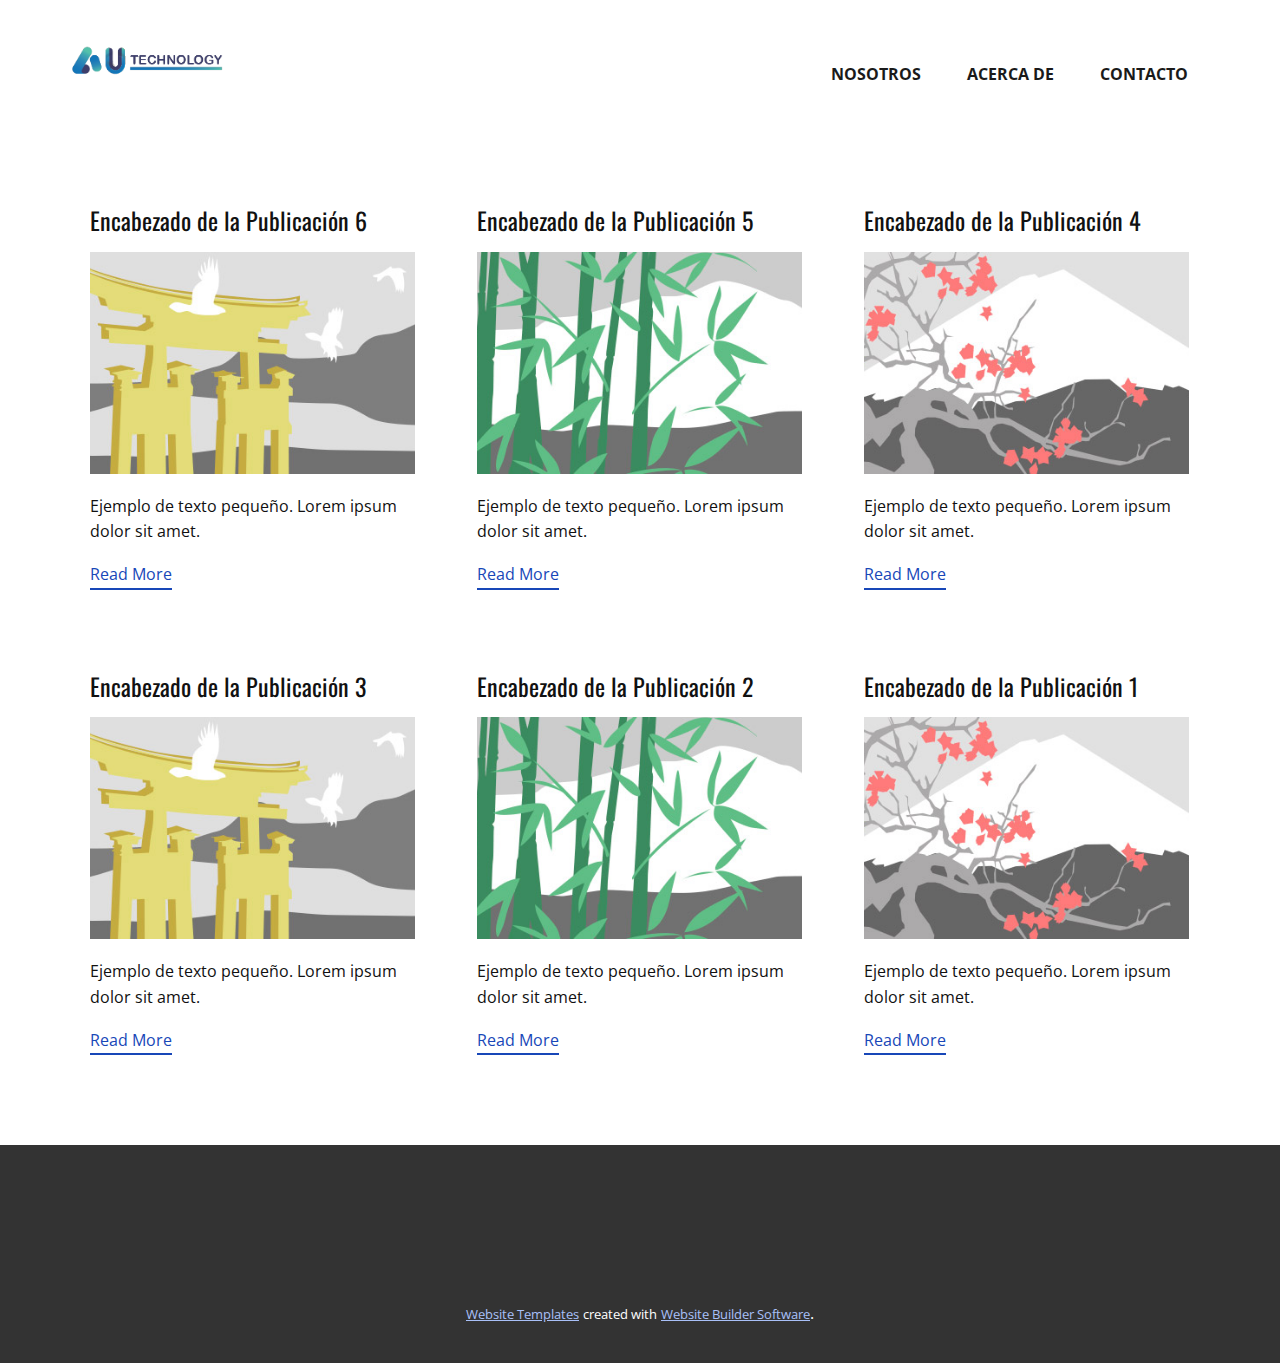
<file: blog/blog.html>
<!DOCTYPE html>
<html style="font-size: 16px;" lang="es"><head>
    <meta name="viewport" content="width=device-width, initial-scale=1.0">
    <meta charset="utf-8">
    <meta name="keywords" content="">
    <meta name="description" content="">
    <title>Blog Template</title>
    <link rel="stylesheet" href="../nicepage.css" media="screen">
<link rel="stylesheet" href="../Blog-Template.css" media="screen">
    <script class="u-script" type="text/javascript" src="../jquery.js" defer=""></script>
    <script class="u-script" type="text/javascript" src="../nicepage.js" defer=""></script>
    <meta name="generator" content="Nicepage 5.3.6, nicepage.com">
    <link id="u-theme-google-font" rel="stylesheet" href="https://fonts.googleapis.com/css?family=Oswald:200,300,400,500,600,700|Open+Sans:300,300i,400,400i,500,500i,600,600i,700,700i,800,800i">
    
    
    <script type="application/ld+json">{
		"@context": "http://schema.org",
		"@type": "Organization",
		"name": "",
		"logo": "images/LOGOHORIZONTAL.png"
}</script>
    <meta name="theme-color" content="#1847b8">
  </head>
  <body class="u-body u-xl-mode" data-lang="es"><header class="u-clearfix u-header u-header" id="sec-8ac9"><div class="u-clearfix u-sheet u-valign-middle u-sheet-1">
        <a href="https://nicepage.com" class="u-image u-logo u-image-1" data-image-width="421" data-image-height="165">
          <img src="../images/LOGOHORIZONTAL.png" class="u-logo-image u-logo-image-1">
        </a>
        <nav class="u-menu u-menu-one-level u-offcanvas u-menu-1" data-responsive-from="MD">
          <div class="menu-collapse" style="font-size: 1rem; letter-spacing: 0px; font-weight: 700; text-transform: uppercase;">
            <a class="u-button-style u-custom-active-border-color u-custom-active-color u-custom-border u-custom-border-color u-custom-borders u-custom-hover-border-color u-custom-hover-color u-custom-left-right-menu-spacing u-custom-padding-bottom u-custom-text-active-color u-custom-text-color u-custom-text-hover-color u-custom-top-bottom-menu-spacing u-nav-link u-text-active-palette-1-base u-text-hover-palette-2-base u-text-palette-1-base" href="#" data-lang-en="{&quot;content&quot;:&quot;<svg class=\&quot;u-svg-link\&quot; viewBox=\&quot;0 0 24 24\&quot;><use xmlns:xlink=\&quot;http://www.w3.org/1999/xlink\&quot; xlink:href=\&quot;#menu-hamburger\&quot;></use></svg><svg class=\&quot;u-svg-content\&quot; version=\&quot;1.1\&quot; id=\&quot;menu-hamburger\&quot; viewBox=\&quot;0 0 16 16\&quot; x=\&quot;0px\&quot; y=\&quot;0px\&quot; xmlns:xlink=\&quot;http://www.w3.org/1999/xlink\&quot; xmlns=\&quot;http://www.w3.org/2000/svg\&quot;>    <g>        <rect y=\&quot;1\&quot; width=\&quot;16\&quot; height=\&quot;2\&quot;></rect>        <rect y=\&quot;7\&quot; width=\&quot;16\&quot; height=\&quot;2\&quot;></rect>        <rect y=\&quot;13\&quot; width=\&quot;16\&quot; height=\&quot;2\&quot;></rect>    </g></svg>&quot;,&quot;href&quot;:&quot;#&quot;}">
              <svg class="u-svg-link" viewBox="0 0 24 24"><use xmlns:xlink="http://www.w3.org/1999/xlink" xlink:href="#menu-hamburger"></use></svg>
              <svg class="u-svg-content" version="1.1" id="menu-hamburger" viewBox="0 0 16 16" x="0px" y="0px" xmlns:xlink="http://www.w3.org/1999/xlink" xmlns="http://www.w3.org/2000/svg"><g><rect y="1" width="16" height="2"></rect><rect y="7" width="16" height="2"></rect><rect y="13" width="16" height="2"></rect>
</g></svg>
            </a>
          </div>
          <div class="u-custom-menu u-nav-container">
            <ul class="u-nav u-spacing-2 u-unstyled u-nav-1"><li class="u-nav-item"><a class="u-border-2 u-border-active-palette-1-base u-border-hover-palette-1-light-1 u-button-style u-nav-link u-text-active-grey-90 u-text-grey-90 u-text-hover-grey-90" href="../Nosotros.html" data-lang-en="{&quot;content&quot;:&quot;Casa&quot;,&quot;href&quot;:&quot;Casa.html&quot;}" style="padding: 10px 20px;">Nosotros</a>
</li><li class="u-nav-item"><a class="u-border-2 u-border-active-palette-1-base u-border-hover-palette-1-light-1 u-button-style u-nav-link u-text-active-grey-90 u-text-grey-90 u-text-hover-grey-90" href="../Acerca-de.html" data-lang-en="{&quot;content&quot;:&quot;Acerca de&quot;,&quot;href&quot;:&quot;Acerca-de.html&quot;}" style="padding: 10px 20px;">Acerca de</a>
</li><li class="u-nav-item"><a class="u-border-2 u-border-active-palette-1-base u-border-hover-palette-1-light-1 u-button-style u-nav-link u-text-active-grey-90 u-text-grey-90 u-text-hover-grey-90" href="../Contacto.html" data-lang-en="{&quot;content&quot;:&quot;Contacto&quot;,&quot;href&quot;:&quot;Contacto.html&quot;}" style="padding: 10px 20px;">Contacto</a>
</li></ul>
          </div>
          <div class="u-custom-menu u-nav-container-collapse">
            <div class="u-black u-container-style u-inner-container-layout u-opacity u-opacity-95 u-sidenav">
              <div class="u-inner-container-layout u-sidenav-overflow">
                <div class="u-menu-close"></div>
                <ul class="u-align-center u-nav u-popupmenu-items u-unstyled u-nav-2"><li class="u-nav-item"><a class="u-button-style u-nav-link" href="../Nosotros.html" data-lang-en="{&quot;content&quot;:&quot;Casa&quot;,&quot;href&quot;:&quot;Casa.html&quot;}">Nosotros</a>
</li><li class="u-nav-item"><a class="u-button-style u-nav-link" href="../Acerca-de.html" data-lang-en="{&quot;content&quot;:&quot;Acerca de&quot;,&quot;href&quot;:&quot;Acerca-de.html&quot;}">Acerca de</a>
</li><li class="u-nav-item"><a class="u-button-style u-nav-link" href="../Contacto.html" data-lang-en="{&quot;content&quot;:&quot;Contacto&quot;,&quot;href&quot;:&quot;Contacto.html&quot;}">Contacto</a>
</li></ul>
              </div>
            </div>
            <div class="u-black u-menu-overlay u-opacity u-opacity-70"></div>
          </div>
        </nav>
      </div></header>
    <section class="u-clearfix u-section-1" id="sec-612d">
      <div class="u-clearfix u-sheet u-valign-middle u-sheet-1"><!--blog--><!--blog_options_json--><!--{"type":"Recent","source":"","tags":"","count":""}--><!--/blog_options_json-->
        <div class="u-blog u-expanded-width u-repeater u-repeater-1"><!--blog_post-->
          <div class="u-blog-post u-container-style u-repeater-item u-white u-repeater-item-1">
            <div class="u-container-layout u-similar-container u-valign-top u-container-layout-1"><!--blog_post_header-->
              <h4 class="u-blog-control u-text u-text-1">
                <a class="u-post-header-link" href="../blog/enviar-5.html">Encabezado de la Publicación 6</a>
              </h4><!--/blog_post_header--><!--blog_post_image-->
              <a class="u-post-header-link" href="../blog/enviar-5.html"><img alt="" class="u-blog-control u-expanded-width u-image u-image-default u-image-1" src="../images/8ad73f3c.jpeg"></a><!--/blog_post_image--><!--blog_post_content-->
              <div class="u-blog-control u-post-content u-text u-text-2 fr-view">Ejemplo de texto pequeño. Lorem ipsum dolor sit amet.</div><!--/blog_post_content--><!--blog_post_readmore-->
              <a href="../blog/enviar-5.html" class="u-blog-control u-border-2 u-border-palette-1-base u-btn u-btn-rectangle u-button-style u-none u-btn-1"><!--blog_post_readmore_content--><!--options_json--><!--{"content":"Read More","defaultValue":"Lee mas"}--><!--/options_json-->Read More<!--/blog_post_readmore_content--></a><!--/blog_post_readmore-->
            </div>
          </div><div class="u-blog-post u-container-style u-repeater-item u-video-cover u-white">
            <div class="u-container-layout u-similar-container u-valign-top u-container-layout-2"><!--blog_post_header-->
              <h4 class="u-blog-control u-text u-text-3">
                <a class="u-post-header-link" href="../blog/enviar-4.html">Encabezado de la Publicación 5</a>
              </h4><!--/blog_post_header--><!--blog_post_image-->
              <a class="u-post-header-link" href="../blog/enviar-4.html"><img alt="" class="u-blog-control u-expanded-width u-image u-image-default u-image-2" src="../images/68f64b9d.jpeg"></a><!--/blog_post_image--><!--blog_post_content-->
              <div class="u-blog-control u-post-content u-text u-text-4 fr-view">Ejemplo de texto pequeño. Lorem ipsum dolor sit amet.</div><!--/blog_post_content--><!--blog_post_readmore-->
              <a href="../blog/enviar-4.html" class="u-blog-control u-border-2 u-border-palette-1-base u-btn u-btn-rectangle u-button-style u-none u-btn-2"><!--blog_post_readmore_content--><!--options_json--><!--{"content":"Read More","defaultValue":"Lee mas"}--><!--/options_json-->Read More<!--/blog_post_readmore_content--></a><!--/blog_post_readmore-->
            </div>
          </div><div class="u-blog-post u-container-style u-repeater-item u-video-cover u-white">
            <div class="u-container-layout u-similar-container u-valign-top u-container-layout-3"><!--blog_post_header-->
              <h4 class="u-blog-control u-text u-text-5">
                <a class="u-post-header-link" href="../blog/enviar-3.html">Encabezado de la Publicación 4</a>
              </h4><!--/blog_post_header--><!--blog_post_image-->
              <a class="u-post-header-link" href="../blog/enviar-3.html"><img alt="" class="u-blog-control u-expanded-width u-image u-image-default u-image-3" src="../images/0fd3416c.jpeg"></a><!--/blog_post_image--><!--blog_post_content-->
              <div class="u-blog-control u-post-content u-text u-text-6 fr-view">Ejemplo de texto pequeño. Lorem ipsum dolor sit amet.</div><!--/blog_post_content--><!--blog_post_readmore-->
              <a href="../blog/enviar-3.html" class="u-blog-control u-border-2 u-border-palette-1-base u-btn u-btn-rectangle u-button-style u-none u-btn-3"><!--blog_post_readmore_content--><!--options_json--><!--{"content":"Read More","defaultValue":"Lee mas"}--><!--/options_json-->Read More<!--/blog_post_readmore_content--></a><!--/blog_post_readmore-->
            </div>
          </div><div class="u-blog-post u-container-style u-repeater-item u-white u-repeater-item-1">
            <div class="u-container-layout u-similar-container u-valign-top u-container-layout-1"><!--blog_post_header-->
              <h4 class="u-blog-control u-text u-text-1">
                <a class="u-post-header-link" href="../blog/enviar-2.html">Encabezado de la Publicación 3</a>
              </h4><!--/blog_post_header--><!--blog_post_image-->
              <a class="u-post-header-link" href="../blog/enviar-2.html"><img alt="" class="u-blog-control u-expanded-width u-image u-image-default u-image-1" src="../images/8ad73f3c.jpeg"></a><!--/blog_post_image--><!--blog_post_content-->
              <div class="u-blog-control u-post-content u-text u-text-2 fr-view">Ejemplo de texto pequeño. Lorem ipsum dolor sit amet.</div><!--/blog_post_content--><!--blog_post_readmore-->
              <a href="../blog/enviar-2.html" class="u-blog-control u-border-2 u-border-palette-1-base u-btn u-btn-rectangle u-button-style u-none u-btn-1"><!--blog_post_readmore_content--><!--options_json--><!--{"content":"Read More","defaultValue":"Lee mas"}--><!--/options_json-->Read More<!--/blog_post_readmore_content--></a><!--/blog_post_readmore-->
            </div>
          </div><div class="u-blog-post u-container-style u-repeater-item u-video-cover u-white">
            <div class="u-container-layout u-similar-container u-valign-top u-container-layout-2"><!--blog_post_header-->
              <h4 class="u-blog-control u-text u-text-3">
                <a class="u-post-header-link" href="../blog/enviar-1.html">Encabezado de la Publicación 2</a>
              </h4><!--/blog_post_header--><!--blog_post_image-->
              <a class="u-post-header-link" href="../blog/enviar-1.html"><img alt="" class="u-blog-control u-expanded-width u-image u-image-default u-image-2" src="../images/68f64b9d.jpeg"></a><!--/blog_post_image--><!--blog_post_content-->
              <div class="u-blog-control u-post-content u-text u-text-4 fr-view">Ejemplo de texto pequeño. Lorem ipsum dolor sit amet.</div><!--/blog_post_content--><!--blog_post_readmore-->
              <a href="../blog/enviar-1.html" class="u-blog-control u-border-2 u-border-palette-1-base u-btn u-btn-rectangle u-button-style u-none u-btn-2"><!--blog_post_readmore_content--><!--options_json--><!--{"content":"Read More","defaultValue":"Lee mas"}--><!--/options_json-->Read More<!--/blog_post_readmore_content--></a><!--/blog_post_readmore-->
            </div>
          </div><div class="u-blog-post u-container-style u-repeater-item u-video-cover u-white">
            <div class="u-container-layout u-similar-container u-valign-top u-container-layout-3"><!--blog_post_header-->
              <h4 class="u-blog-control u-text u-text-5">
                <a class="u-post-header-link" href="../blog/enviar.html">Encabezado de la Publicación 1</a>
              </h4><!--/blog_post_header--><!--blog_post_image-->
              <a class="u-post-header-link" href="../blog/enviar.html"><img alt="" class="u-blog-control u-expanded-width u-image u-image-default u-image-3" src="../images/0fd3416c.jpeg"></a><!--/blog_post_image--><!--blog_post_content-->
              <div class="u-blog-control u-post-content u-text u-text-6 fr-view">Ejemplo de texto pequeño. Lorem ipsum dolor sit amet.</div><!--/blog_post_content--><!--blog_post_readmore-->
              <a href="../blog/enviar.html" class="u-blog-control u-border-2 u-border-palette-1-base u-btn u-btn-rectangle u-button-style u-none u-btn-3"><!--blog_post_readmore_content--><!--options_json--><!--{"content":"Read More","defaultValue":"Lee mas"}--><!--/options_json-->Read More<!--/blog_post_readmore_content--></a><!--/blog_post_readmore-->
            </div>
          </div><!--/blog_post--><!--blog_post-->
          <!--/blog_post--><!--blog_post-->
          <!--/blog_post-->
        </div><!--/blog-->
      </div>
    </section>
    
    
    <footer class="u-align-center u-clearfix u-footer u-grey-80 u-footer" id="sec-60e0"><div class="u-clearfix u-sheet u-sheet-1"></div></footer>
    <section class="u-backlink u-clearfix u-grey-80">
      <a class="u-link" href="https://nicepage.com/website-templates" target="_blank">
        <span>Website Templates</span>
      </a>
      <p class="u-text">
        <span>created with</span>
      </p>
      <a class="u-link" href="" target="_blank">
        <span>Website Builder Software</span>
      </a>. 
    </section>
  
</body></html>
</file>
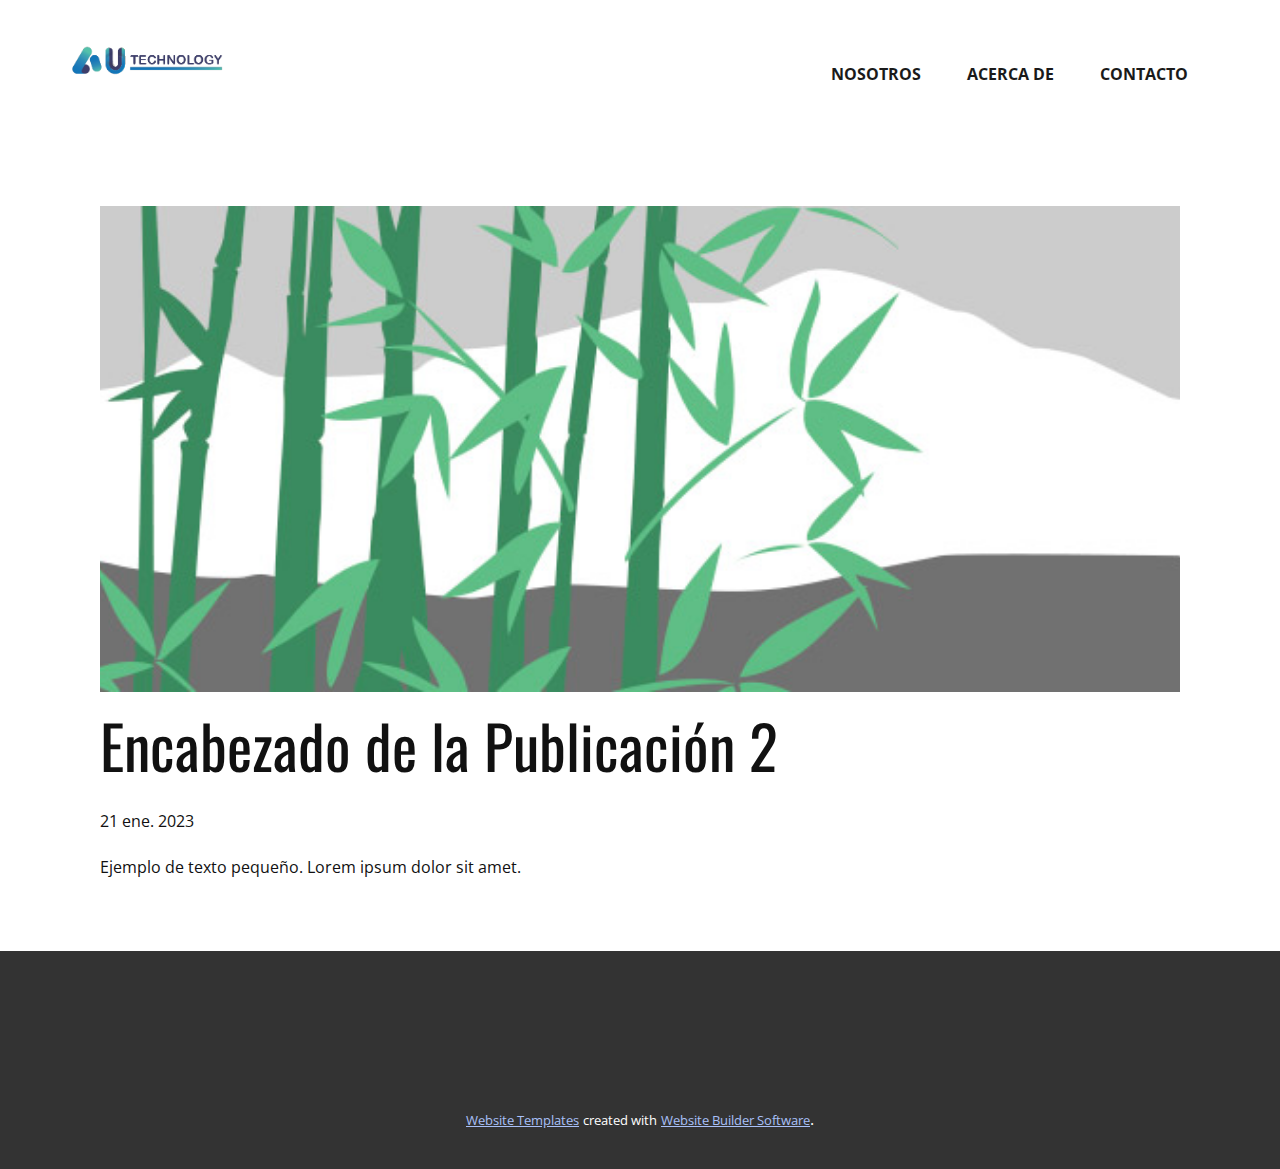
<file: blog/enviar-1.html>
<!DOCTYPE html>
<html style="font-size: 16px;" lang="es"><head>
    <meta name="viewport" content="width=device-width, initial-scale=1.0">
    <meta charset="utf-8">
    <meta name="keywords" content="Encabezado de la Publicación 1">
    <meta name="description" content="">
    <title>Encabezado de la Publicación 2</title>
    <link rel="stylesheet" href="../nicepage.css" media="screen">
<link rel="stylesheet" href="../Post-Template.css" media="screen">
    <script class="u-script" type="text/javascript" src="../jquery.js" defer=""></script>
    <script class="u-script" type="text/javascript" src="../nicepage.js" defer=""></script>
    <meta name="generator" content="Nicepage 5.3.6, nicepage.com">
    <link id="u-theme-google-font" rel="stylesheet" href="https://fonts.googleapis.com/css?family=Oswald:200,300,400,500,600,700|Open+Sans:300,300i,400,400i,500,500i,600,600i,700,700i,800,800i">
    
    
    <script type="application/ld+json">{
		"@context": "http://schema.org",
		"@type": "Organization",
		"name": "",
		"logo": "images/LOGOHORIZONTAL.png"
}</script>
    <meta name="theme-color" content="#1847b8">
  </head>
  <body class="u-body u-xl-mode" data-lang="es"><header class="u-clearfix u-header u-header" id="sec-8ac9"><div class="u-clearfix u-sheet u-valign-middle u-sheet-1">
        <a href="https://nicepage.com" class="u-image u-logo u-image-1" data-image-width="421" data-image-height="165">
          <img src="../images/LOGOHORIZONTAL.png" class="u-logo-image u-logo-image-1">
        </a>
        <nav class="u-menu u-menu-one-level u-offcanvas u-menu-1" data-responsive-from="MD">
          <div class="menu-collapse" style="font-size: 1rem; letter-spacing: 0px; font-weight: 700; text-transform: uppercase;">
            <a class="u-button-style u-custom-active-border-color u-custom-active-color u-custom-border u-custom-border-color u-custom-borders u-custom-hover-border-color u-custom-hover-color u-custom-left-right-menu-spacing u-custom-padding-bottom u-custom-text-active-color u-custom-text-color u-custom-text-hover-color u-custom-top-bottom-menu-spacing u-nav-link u-text-active-palette-1-base u-text-hover-palette-2-base u-text-palette-1-base" href="#" data-lang-en="{&quot;content&quot;:&quot;<svg class=\&quot;u-svg-link\&quot; viewBox=\&quot;0 0 24 24\&quot;><use xmlns:xlink=\&quot;http://www.w3.org/1999/xlink\&quot; xlink:href=\&quot;#menu-hamburger\&quot;></use></svg><svg class=\&quot;u-svg-content\&quot; version=\&quot;1.1\&quot; id=\&quot;menu-hamburger\&quot; viewBox=\&quot;0 0 16 16\&quot; x=\&quot;0px\&quot; y=\&quot;0px\&quot; xmlns:xlink=\&quot;http://www.w3.org/1999/xlink\&quot; xmlns=\&quot;http://www.w3.org/2000/svg\&quot;>    <g>        <rect y=\&quot;1\&quot; width=\&quot;16\&quot; height=\&quot;2\&quot;></rect>        <rect y=\&quot;7\&quot; width=\&quot;16\&quot; height=\&quot;2\&quot;></rect>        <rect y=\&quot;13\&quot; width=\&quot;16\&quot; height=\&quot;2\&quot;></rect>    </g></svg>&quot;,&quot;href&quot;:&quot;#&quot;}">
              <svg class="u-svg-link" viewBox="0 0 24 24"><use xmlns:xlink="http://www.w3.org/1999/xlink" xlink:href="#menu-hamburger"></use></svg>
              <svg class="u-svg-content" version="1.1" id="menu-hamburger" viewBox="0 0 16 16" x="0px" y="0px" xmlns:xlink="http://www.w3.org/1999/xlink" xmlns="http://www.w3.org/2000/svg"><g><rect y="1" width="16" height="2"></rect><rect y="7" width="16" height="2"></rect><rect y="13" width="16" height="2"></rect>
</g></svg>
            </a>
          </div>
          <div class="u-custom-menu u-nav-container">
            <ul class="u-nav u-spacing-2 u-unstyled u-nav-1"><li class="u-nav-item"><a class="u-border-2 u-border-active-palette-1-base u-border-hover-palette-1-light-1 u-button-style u-nav-link u-text-active-grey-90 u-text-grey-90 u-text-hover-grey-90" href="../Nosotros.html" data-lang-en="{&quot;content&quot;:&quot;Casa&quot;,&quot;href&quot;:&quot;Casa.html&quot;}" style="padding: 10px 20px;">Nosotros</a>
</li><li class="u-nav-item"><a class="u-border-2 u-border-active-palette-1-base u-border-hover-palette-1-light-1 u-button-style u-nav-link u-text-active-grey-90 u-text-grey-90 u-text-hover-grey-90" href="../Acerca-de.html" data-lang-en="{&quot;content&quot;:&quot;Acerca de&quot;,&quot;href&quot;:&quot;Acerca-de.html&quot;}" style="padding: 10px 20px;">Acerca de</a>
</li><li class="u-nav-item"><a class="u-border-2 u-border-active-palette-1-base u-border-hover-palette-1-light-1 u-button-style u-nav-link u-text-active-grey-90 u-text-grey-90 u-text-hover-grey-90" href="../Contacto.html" data-lang-en="{&quot;content&quot;:&quot;Contacto&quot;,&quot;href&quot;:&quot;Contacto.html&quot;}" style="padding: 10px 20px;">Contacto</a>
</li></ul>
          </div>
          <div class="u-custom-menu u-nav-container-collapse">
            <div class="u-black u-container-style u-inner-container-layout u-opacity u-opacity-95 u-sidenav">
              <div class="u-inner-container-layout u-sidenav-overflow">
                <div class="u-menu-close"></div>
                <ul class="u-align-center u-nav u-popupmenu-items u-unstyled u-nav-2"><li class="u-nav-item"><a class="u-button-style u-nav-link" href="../Nosotros.html" data-lang-en="{&quot;content&quot;:&quot;Casa&quot;,&quot;href&quot;:&quot;Casa.html&quot;}">Nosotros</a>
</li><li class="u-nav-item"><a class="u-button-style u-nav-link" href="../Acerca-de.html" data-lang-en="{&quot;content&quot;:&quot;Acerca de&quot;,&quot;href&quot;:&quot;Acerca-de.html&quot;}">Acerca de</a>
</li><li class="u-nav-item"><a class="u-button-style u-nav-link" href="../Contacto.html" data-lang-en="{&quot;content&quot;:&quot;Contacto&quot;,&quot;href&quot;:&quot;Contacto.html&quot;}">Contacto</a>
</li></ul>
              </div>
            </div>
            <div class="u-black u-menu-overlay u-opacity u-opacity-70"></div>
          </div>
        </nav>
      </div></header>
    <section class="u-align-center u-clearfix u-section-1" id="sec-c8ff">
      <div class="u-clearfix u-sheet u-valign-middle-md u-valign-middle-sm u-valign-middle-xs u-sheet-1"><!--post_details--><!--post_details_options_json--><!--{"source":""}--><!--/post_details_options_json--><!--blog_post-->
        <div class="u-container-style u-expanded-width u-post-details u-post-details-1">
          <div class="u-container-layout u-valign-middle u-container-layout-1"><!--blog_post_image-->
            <img alt="" class="u-blog-control u-expanded-width u-image u-image-default u-image-1" src="../images/68f64b9d.jpeg"><!--/blog_post_image--><!--blog_post_header-->
            <h2 class="u-blog-control u-text u-text-1">Encabezado de la Publicación 2</h2><!--/blog_post_header--><!--blog_post_metadata-->
            <div class="u-blog-control u-metadata u-metadata-1"><!--blog_post_metadata_date-->
              <span class="u-meta-date u-meta-icon">21 ene. 2023</span><!--/blog_post_metadata_date--><!--blog_post_metadata_category-->
              <!--/blog_post_metadata_category--><!--blog_post_metadata_comments-->
              <!--/blog_post_metadata_comments-->
            </div><!--/blog_post_metadata--><!--blog_post_content-->
            <div class="u-align-justify u-blog-control u-post-content u-text u-text-2 fr-view">
  Ejemplo de texto pequeño. Lorem ipsum dolor sit amet.
  </div><!--/blog_post_content-->
          </div>
        </div><!--/blog_post--><!--/post_details-->
      </div>
    </section>
    
    
    <footer class="u-align-center u-clearfix u-footer u-grey-80 u-footer" id="sec-60e0"><div class="u-clearfix u-sheet u-sheet-1"></div></footer>
    <section class="u-backlink u-clearfix u-grey-80">
      <a class="u-link" href="https://nicepage.com/website-templates" target="_blank">
        <span>Website Templates</span>
      </a>
      <p class="u-text">
        <span>created with</span>
      </p>
      <a class="u-link" href="" target="_blank">
        <span>Website Builder Software</span>
      </a>. 
    </section>
  
</body></html>
</file>
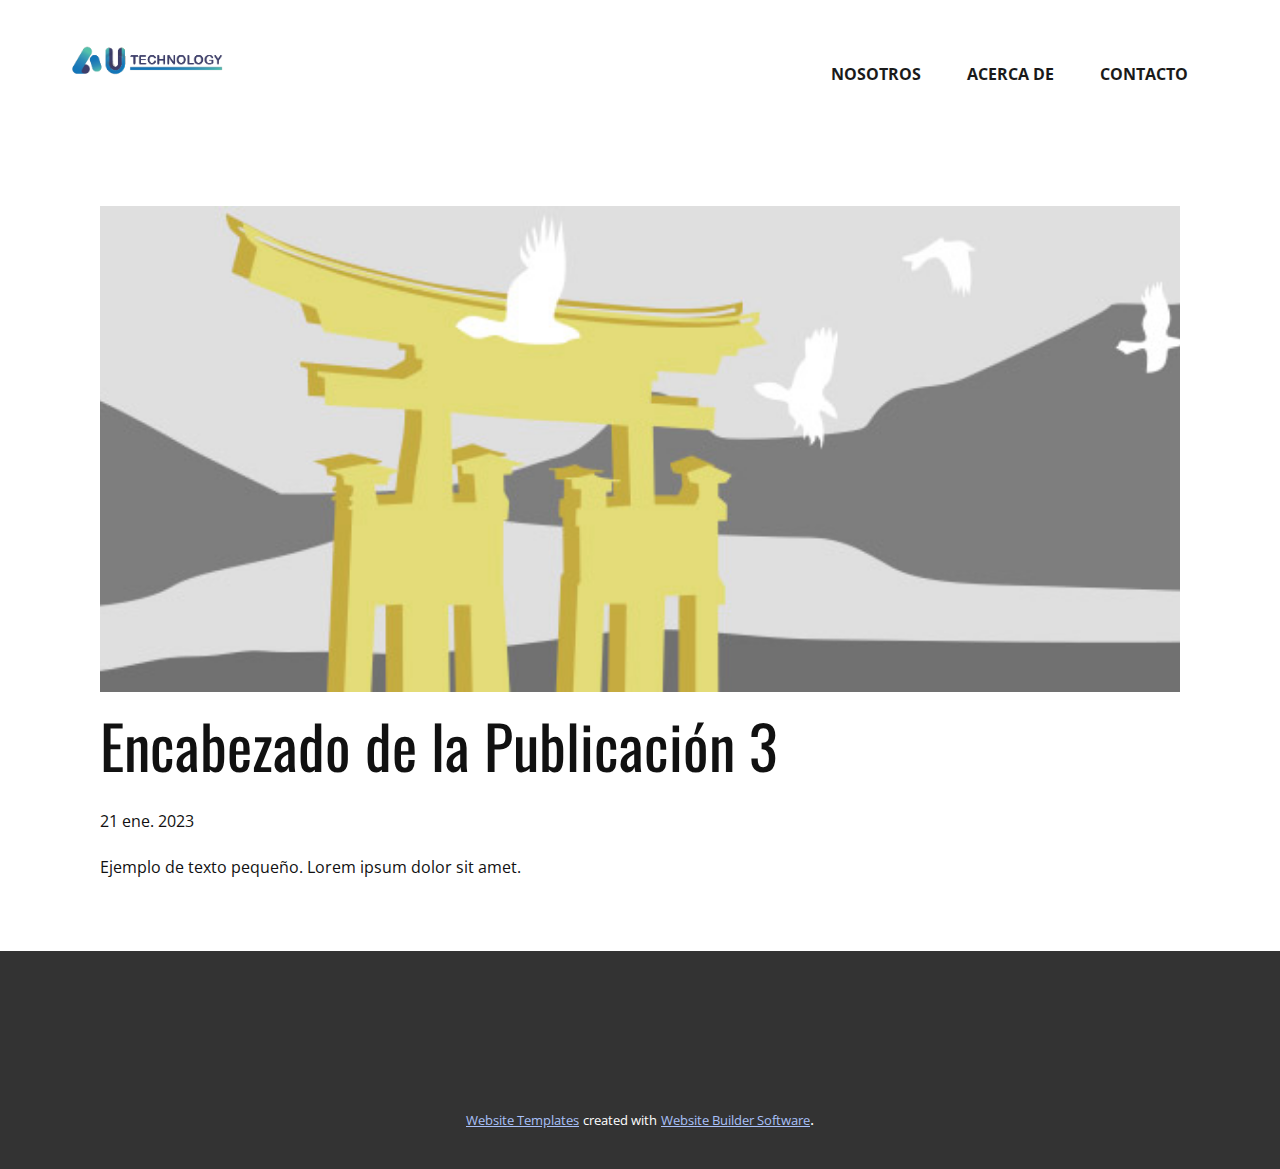
<file: blog/enviar-2.html>
<!DOCTYPE html>
<html style="font-size: 16px;" lang="es"><head>
    <meta name="viewport" content="width=device-width, initial-scale=1.0">
    <meta charset="utf-8">
    <meta name="keywords" content="Encabezado de la Publicación 1">
    <meta name="description" content="">
    <title>Encabezado de la Publicación 3</title>
    <link rel="stylesheet" href="../nicepage.css" media="screen">
<link rel="stylesheet" href="../Post-Template.css" media="screen">
    <script class="u-script" type="text/javascript" src="../jquery.js" defer=""></script>
    <script class="u-script" type="text/javascript" src="../nicepage.js" defer=""></script>
    <meta name="generator" content="Nicepage 5.3.6, nicepage.com">
    <link id="u-theme-google-font" rel="stylesheet" href="https://fonts.googleapis.com/css?family=Oswald:200,300,400,500,600,700|Open+Sans:300,300i,400,400i,500,500i,600,600i,700,700i,800,800i">
    
    
    <script type="application/ld+json">{
		"@context": "http://schema.org",
		"@type": "Organization",
		"name": "",
		"logo": "images/LOGOHORIZONTAL.png"
}</script>
    <meta name="theme-color" content="#1847b8">
  </head>
  <body class="u-body u-xl-mode" data-lang="es"><header class="u-clearfix u-header u-header" id="sec-8ac9"><div class="u-clearfix u-sheet u-valign-middle u-sheet-1">
        <a href="https://nicepage.com" class="u-image u-logo u-image-1" data-image-width="421" data-image-height="165">
          <img src="../images/LOGOHORIZONTAL.png" class="u-logo-image u-logo-image-1">
        </a>
        <nav class="u-menu u-menu-one-level u-offcanvas u-menu-1" data-responsive-from="MD">
          <div class="menu-collapse" style="font-size: 1rem; letter-spacing: 0px; font-weight: 700; text-transform: uppercase;">
            <a class="u-button-style u-custom-active-border-color u-custom-active-color u-custom-border u-custom-border-color u-custom-borders u-custom-hover-border-color u-custom-hover-color u-custom-left-right-menu-spacing u-custom-padding-bottom u-custom-text-active-color u-custom-text-color u-custom-text-hover-color u-custom-top-bottom-menu-spacing u-nav-link u-text-active-palette-1-base u-text-hover-palette-2-base u-text-palette-1-base" href="#" data-lang-en="{&quot;content&quot;:&quot;<svg class=\&quot;u-svg-link\&quot; viewBox=\&quot;0 0 24 24\&quot;><use xmlns:xlink=\&quot;http://www.w3.org/1999/xlink\&quot; xlink:href=\&quot;#menu-hamburger\&quot;></use></svg><svg class=\&quot;u-svg-content\&quot; version=\&quot;1.1\&quot; id=\&quot;menu-hamburger\&quot; viewBox=\&quot;0 0 16 16\&quot; x=\&quot;0px\&quot; y=\&quot;0px\&quot; xmlns:xlink=\&quot;http://www.w3.org/1999/xlink\&quot; xmlns=\&quot;http://www.w3.org/2000/svg\&quot;>    <g>        <rect y=\&quot;1\&quot; width=\&quot;16\&quot; height=\&quot;2\&quot;></rect>        <rect y=\&quot;7\&quot; width=\&quot;16\&quot; height=\&quot;2\&quot;></rect>        <rect y=\&quot;13\&quot; width=\&quot;16\&quot; height=\&quot;2\&quot;></rect>    </g></svg>&quot;,&quot;href&quot;:&quot;#&quot;}">
              <svg class="u-svg-link" viewBox="0 0 24 24"><use xmlns:xlink="http://www.w3.org/1999/xlink" xlink:href="#menu-hamburger"></use></svg>
              <svg class="u-svg-content" version="1.1" id="menu-hamburger" viewBox="0 0 16 16" x="0px" y="0px" xmlns:xlink="http://www.w3.org/1999/xlink" xmlns="http://www.w3.org/2000/svg"><g><rect y="1" width="16" height="2"></rect><rect y="7" width="16" height="2"></rect><rect y="13" width="16" height="2"></rect>
</g></svg>
            </a>
          </div>
          <div class="u-custom-menu u-nav-container">
            <ul class="u-nav u-spacing-2 u-unstyled u-nav-1"><li class="u-nav-item"><a class="u-border-2 u-border-active-palette-1-base u-border-hover-palette-1-light-1 u-button-style u-nav-link u-text-active-grey-90 u-text-grey-90 u-text-hover-grey-90" href="../Nosotros.html" data-lang-en="{&quot;content&quot;:&quot;Casa&quot;,&quot;href&quot;:&quot;Casa.html&quot;}" style="padding: 10px 20px;">Nosotros</a>
</li><li class="u-nav-item"><a class="u-border-2 u-border-active-palette-1-base u-border-hover-palette-1-light-1 u-button-style u-nav-link u-text-active-grey-90 u-text-grey-90 u-text-hover-grey-90" href="../Acerca-de.html" data-lang-en="{&quot;content&quot;:&quot;Acerca de&quot;,&quot;href&quot;:&quot;Acerca-de.html&quot;}" style="padding: 10px 20px;">Acerca de</a>
</li><li class="u-nav-item"><a class="u-border-2 u-border-active-palette-1-base u-border-hover-palette-1-light-1 u-button-style u-nav-link u-text-active-grey-90 u-text-grey-90 u-text-hover-grey-90" href="../Contacto.html" data-lang-en="{&quot;content&quot;:&quot;Contacto&quot;,&quot;href&quot;:&quot;Contacto.html&quot;}" style="padding: 10px 20px;">Contacto</a>
</li></ul>
          </div>
          <div class="u-custom-menu u-nav-container-collapse">
            <div class="u-black u-container-style u-inner-container-layout u-opacity u-opacity-95 u-sidenav">
              <div class="u-inner-container-layout u-sidenav-overflow">
                <div class="u-menu-close"></div>
                <ul class="u-align-center u-nav u-popupmenu-items u-unstyled u-nav-2"><li class="u-nav-item"><a class="u-button-style u-nav-link" href="../Nosotros.html" data-lang-en="{&quot;content&quot;:&quot;Casa&quot;,&quot;href&quot;:&quot;Casa.html&quot;}">Nosotros</a>
</li><li class="u-nav-item"><a class="u-button-style u-nav-link" href="../Acerca-de.html" data-lang-en="{&quot;content&quot;:&quot;Acerca de&quot;,&quot;href&quot;:&quot;Acerca-de.html&quot;}">Acerca de</a>
</li><li class="u-nav-item"><a class="u-button-style u-nav-link" href="../Contacto.html" data-lang-en="{&quot;content&quot;:&quot;Contacto&quot;,&quot;href&quot;:&quot;Contacto.html&quot;}">Contacto</a>
</li></ul>
              </div>
            </div>
            <div class="u-black u-menu-overlay u-opacity u-opacity-70"></div>
          </div>
        </nav>
      </div></header>
    <section class="u-align-center u-clearfix u-section-1" id="sec-c8ff">
      <div class="u-clearfix u-sheet u-valign-middle-md u-valign-middle-sm u-valign-middle-xs u-sheet-1"><!--post_details--><!--post_details_options_json--><!--{"source":""}--><!--/post_details_options_json--><!--blog_post-->
        <div class="u-container-style u-expanded-width u-post-details u-post-details-1">
          <div class="u-container-layout u-valign-middle u-container-layout-1"><!--blog_post_image-->
            <img alt="" class="u-blog-control u-expanded-width u-image u-image-default u-image-1" src="../images/8ad73f3c.jpeg"><!--/blog_post_image--><!--blog_post_header-->
            <h2 class="u-blog-control u-text u-text-1">Encabezado de la Publicación 3</h2><!--/blog_post_header--><!--blog_post_metadata-->
            <div class="u-blog-control u-metadata u-metadata-1"><!--blog_post_metadata_date-->
              <span class="u-meta-date u-meta-icon">21 ene. 2023</span><!--/blog_post_metadata_date--><!--blog_post_metadata_category-->
              <!--/blog_post_metadata_category--><!--blog_post_metadata_comments-->
              <!--/blog_post_metadata_comments-->
            </div><!--/blog_post_metadata--><!--blog_post_content-->
            <div class="u-align-justify u-blog-control u-post-content u-text u-text-2 fr-view">
  Ejemplo de texto pequeño. Lorem ipsum dolor sit amet.
  </div><!--/blog_post_content-->
          </div>
        </div><!--/blog_post--><!--/post_details-->
      </div>
    </section>
    
    
    <footer class="u-align-center u-clearfix u-footer u-grey-80 u-footer" id="sec-60e0"><div class="u-clearfix u-sheet u-sheet-1"></div></footer>
    <section class="u-backlink u-clearfix u-grey-80">
      <a class="u-link" href="https://nicepage.com/website-templates" target="_blank">
        <span>Website Templates</span>
      </a>
      <p class="u-text">
        <span>created with</span>
      </p>
      <a class="u-link" href="" target="_blank">
        <span>Website Builder Software</span>
      </a>. 
    </section>
  
</body></html>
</file>
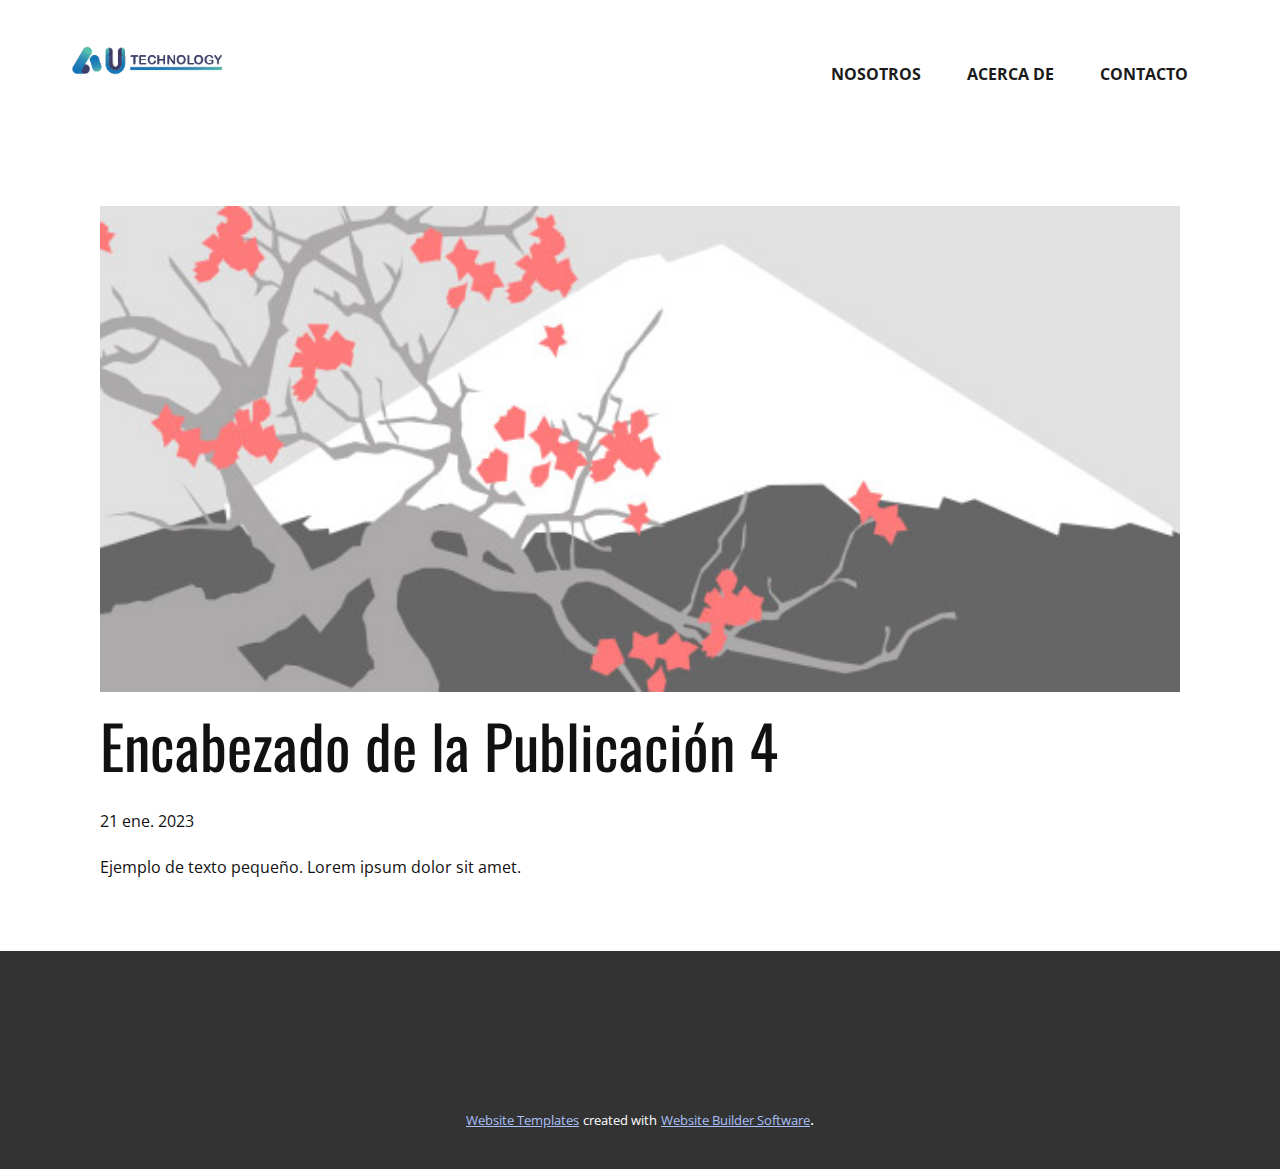
<file: blog/enviar-3.html>
<!DOCTYPE html>
<html style="font-size: 16px;" lang="es"><head>
    <meta name="viewport" content="width=device-width, initial-scale=1.0">
    <meta charset="utf-8">
    <meta name="keywords" content="Encabezado de la Publicación 1">
    <meta name="description" content="">
    <title>Encabezado de la Publicación 4</title>
    <link rel="stylesheet" href="../nicepage.css" media="screen">
<link rel="stylesheet" href="../Post-Template.css" media="screen">
    <script class="u-script" type="text/javascript" src="../jquery.js" defer=""></script>
    <script class="u-script" type="text/javascript" src="../nicepage.js" defer=""></script>
    <meta name="generator" content="Nicepage 5.3.6, nicepage.com">
    <link id="u-theme-google-font" rel="stylesheet" href="https://fonts.googleapis.com/css?family=Oswald:200,300,400,500,600,700|Open+Sans:300,300i,400,400i,500,500i,600,600i,700,700i,800,800i">
    
    
    <script type="application/ld+json">{
		"@context": "http://schema.org",
		"@type": "Organization",
		"name": "",
		"logo": "images/LOGOHORIZONTAL.png"
}</script>
    <meta name="theme-color" content="#1847b8">
  </head>
  <body class="u-body u-xl-mode" data-lang="es"><header class="u-clearfix u-header u-header" id="sec-8ac9"><div class="u-clearfix u-sheet u-valign-middle u-sheet-1">
        <a href="https://nicepage.com" class="u-image u-logo u-image-1" data-image-width="421" data-image-height="165">
          <img src="../images/LOGOHORIZONTAL.png" class="u-logo-image u-logo-image-1">
        </a>
        <nav class="u-menu u-menu-one-level u-offcanvas u-menu-1" data-responsive-from="MD">
          <div class="menu-collapse" style="font-size: 1rem; letter-spacing: 0px; font-weight: 700; text-transform: uppercase;">
            <a class="u-button-style u-custom-active-border-color u-custom-active-color u-custom-border u-custom-border-color u-custom-borders u-custom-hover-border-color u-custom-hover-color u-custom-left-right-menu-spacing u-custom-padding-bottom u-custom-text-active-color u-custom-text-color u-custom-text-hover-color u-custom-top-bottom-menu-spacing u-nav-link u-text-active-palette-1-base u-text-hover-palette-2-base u-text-palette-1-base" href="#" data-lang-en="{&quot;content&quot;:&quot;<svg class=\&quot;u-svg-link\&quot; viewBox=\&quot;0 0 24 24\&quot;><use xmlns:xlink=\&quot;http://www.w3.org/1999/xlink\&quot; xlink:href=\&quot;#menu-hamburger\&quot;></use></svg><svg class=\&quot;u-svg-content\&quot; version=\&quot;1.1\&quot; id=\&quot;menu-hamburger\&quot; viewBox=\&quot;0 0 16 16\&quot; x=\&quot;0px\&quot; y=\&quot;0px\&quot; xmlns:xlink=\&quot;http://www.w3.org/1999/xlink\&quot; xmlns=\&quot;http://www.w3.org/2000/svg\&quot;>    <g>        <rect y=\&quot;1\&quot; width=\&quot;16\&quot; height=\&quot;2\&quot;></rect>        <rect y=\&quot;7\&quot; width=\&quot;16\&quot; height=\&quot;2\&quot;></rect>        <rect y=\&quot;13\&quot; width=\&quot;16\&quot; height=\&quot;2\&quot;></rect>    </g></svg>&quot;,&quot;href&quot;:&quot;#&quot;}">
              <svg class="u-svg-link" viewBox="0 0 24 24"><use xmlns:xlink="http://www.w3.org/1999/xlink" xlink:href="#menu-hamburger"></use></svg>
              <svg class="u-svg-content" version="1.1" id="menu-hamburger" viewBox="0 0 16 16" x="0px" y="0px" xmlns:xlink="http://www.w3.org/1999/xlink" xmlns="http://www.w3.org/2000/svg"><g><rect y="1" width="16" height="2"></rect><rect y="7" width="16" height="2"></rect><rect y="13" width="16" height="2"></rect>
</g></svg>
            </a>
          </div>
          <div class="u-custom-menu u-nav-container">
            <ul class="u-nav u-spacing-2 u-unstyled u-nav-1"><li class="u-nav-item"><a class="u-border-2 u-border-active-palette-1-base u-border-hover-palette-1-light-1 u-button-style u-nav-link u-text-active-grey-90 u-text-grey-90 u-text-hover-grey-90" href="../Nosotros.html" data-lang-en="{&quot;content&quot;:&quot;Casa&quot;,&quot;href&quot;:&quot;Casa.html&quot;}" style="padding: 10px 20px;">Nosotros</a>
</li><li class="u-nav-item"><a class="u-border-2 u-border-active-palette-1-base u-border-hover-palette-1-light-1 u-button-style u-nav-link u-text-active-grey-90 u-text-grey-90 u-text-hover-grey-90" href="../Acerca-de.html" data-lang-en="{&quot;content&quot;:&quot;Acerca de&quot;,&quot;href&quot;:&quot;Acerca-de.html&quot;}" style="padding: 10px 20px;">Acerca de</a>
</li><li class="u-nav-item"><a class="u-border-2 u-border-active-palette-1-base u-border-hover-palette-1-light-1 u-button-style u-nav-link u-text-active-grey-90 u-text-grey-90 u-text-hover-grey-90" href="../Contacto.html" data-lang-en="{&quot;content&quot;:&quot;Contacto&quot;,&quot;href&quot;:&quot;Contacto.html&quot;}" style="padding: 10px 20px;">Contacto</a>
</li></ul>
          </div>
          <div class="u-custom-menu u-nav-container-collapse">
            <div class="u-black u-container-style u-inner-container-layout u-opacity u-opacity-95 u-sidenav">
              <div class="u-inner-container-layout u-sidenav-overflow">
                <div class="u-menu-close"></div>
                <ul class="u-align-center u-nav u-popupmenu-items u-unstyled u-nav-2"><li class="u-nav-item"><a class="u-button-style u-nav-link" href="../Nosotros.html" data-lang-en="{&quot;content&quot;:&quot;Casa&quot;,&quot;href&quot;:&quot;Casa.html&quot;}">Nosotros</a>
</li><li class="u-nav-item"><a class="u-button-style u-nav-link" href="../Acerca-de.html" data-lang-en="{&quot;content&quot;:&quot;Acerca de&quot;,&quot;href&quot;:&quot;Acerca-de.html&quot;}">Acerca de</a>
</li><li class="u-nav-item"><a class="u-button-style u-nav-link" href="../Contacto.html" data-lang-en="{&quot;content&quot;:&quot;Contacto&quot;,&quot;href&quot;:&quot;Contacto.html&quot;}">Contacto</a>
</li></ul>
              </div>
            </div>
            <div class="u-black u-menu-overlay u-opacity u-opacity-70"></div>
          </div>
        </nav>
      </div></header>
    <section class="u-align-center u-clearfix u-section-1" id="sec-c8ff">
      <div class="u-clearfix u-sheet u-valign-middle-md u-valign-middle-sm u-valign-middle-xs u-sheet-1"><!--post_details--><!--post_details_options_json--><!--{"source":""}--><!--/post_details_options_json--><!--blog_post-->
        <div class="u-container-style u-expanded-width u-post-details u-post-details-1">
          <div class="u-container-layout u-valign-middle u-container-layout-1"><!--blog_post_image-->
            <img alt="" class="u-blog-control u-expanded-width u-image u-image-default u-image-1" src="../images/0fd3416c.jpeg"><!--/blog_post_image--><!--blog_post_header-->
            <h2 class="u-blog-control u-text u-text-1">Encabezado de la Publicación 4</h2><!--/blog_post_header--><!--blog_post_metadata-->
            <div class="u-blog-control u-metadata u-metadata-1"><!--blog_post_metadata_date-->
              <span class="u-meta-date u-meta-icon">21 ene. 2023</span><!--/blog_post_metadata_date--><!--blog_post_metadata_category-->
              <!--/blog_post_metadata_category--><!--blog_post_metadata_comments-->
              <!--/blog_post_metadata_comments-->
            </div><!--/blog_post_metadata--><!--blog_post_content-->
            <div class="u-align-justify u-blog-control u-post-content u-text u-text-2 fr-view">
  Ejemplo de texto pequeño. Lorem ipsum dolor sit amet.
  </div><!--/blog_post_content-->
          </div>
        </div><!--/blog_post--><!--/post_details-->
      </div>
    </section>
    
    
    <footer class="u-align-center u-clearfix u-footer u-grey-80 u-footer" id="sec-60e0"><div class="u-clearfix u-sheet u-sheet-1"></div></footer>
    <section class="u-backlink u-clearfix u-grey-80">
      <a class="u-link" href="https://nicepage.com/website-templates" target="_blank">
        <span>Website Templates</span>
      </a>
      <p class="u-text">
        <span>created with</span>
      </p>
      <a class="u-link" href="" target="_blank">
        <span>Website Builder Software</span>
      </a>. 
    </section>
  
</body></html>
</file>
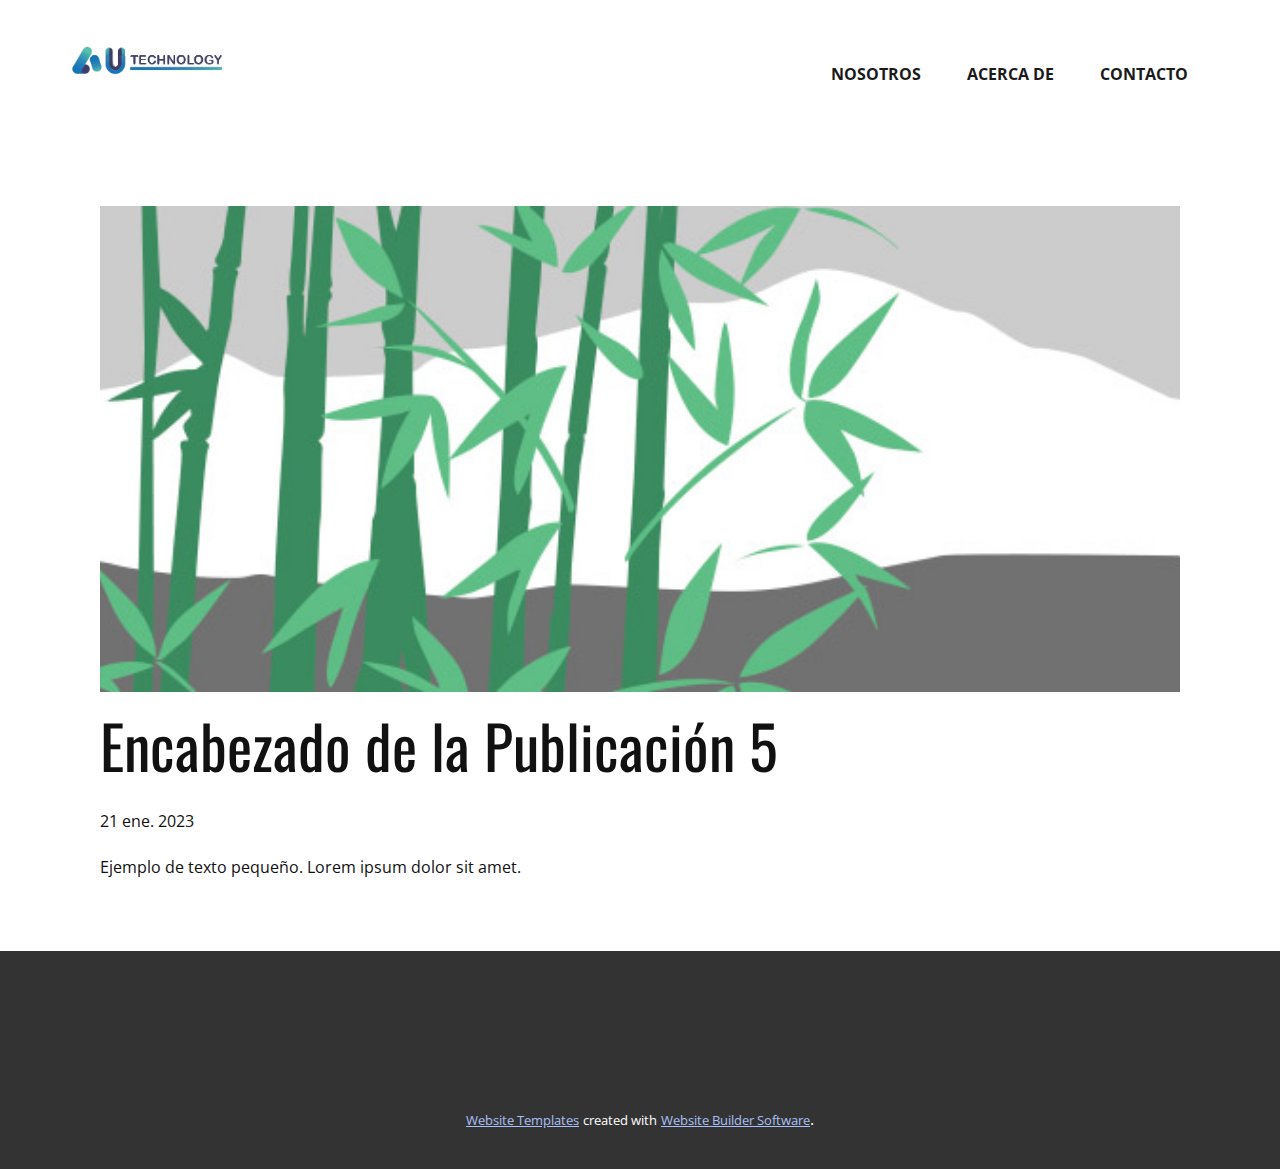
<file: blog/enviar-4.html>
<!DOCTYPE html>
<html style="font-size: 16px;" lang="es"><head>
    <meta name="viewport" content="width=device-width, initial-scale=1.0">
    <meta charset="utf-8">
    <meta name="keywords" content="Encabezado de la Publicación 1">
    <meta name="description" content="">
    <title>Encabezado de la Publicación 5</title>
    <link rel="stylesheet" href="../nicepage.css" media="screen">
<link rel="stylesheet" href="../Post-Template.css" media="screen">
    <script class="u-script" type="text/javascript" src="../jquery.js" defer=""></script>
    <script class="u-script" type="text/javascript" src="../nicepage.js" defer=""></script>
    <meta name="generator" content="Nicepage 5.3.6, nicepage.com">
    <link id="u-theme-google-font" rel="stylesheet" href="https://fonts.googleapis.com/css?family=Oswald:200,300,400,500,600,700|Open+Sans:300,300i,400,400i,500,500i,600,600i,700,700i,800,800i">
    
    
    <script type="application/ld+json">{
		"@context": "http://schema.org",
		"@type": "Organization",
		"name": "",
		"logo": "images/LOGOHORIZONTAL.png"
}</script>
    <meta name="theme-color" content="#1847b8">
  </head>
  <body class="u-body u-xl-mode" data-lang="es"><header class="u-clearfix u-header u-header" id="sec-8ac9"><div class="u-clearfix u-sheet u-valign-middle u-sheet-1">
        <a href="https://nicepage.com" class="u-image u-logo u-image-1" data-image-width="421" data-image-height="165">
          <img src="../images/LOGOHORIZONTAL.png" class="u-logo-image u-logo-image-1">
        </a>
        <nav class="u-menu u-menu-one-level u-offcanvas u-menu-1" data-responsive-from="MD">
          <div class="menu-collapse" style="font-size: 1rem; letter-spacing: 0px; font-weight: 700; text-transform: uppercase;">
            <a class="u-button-style u-custom-active-border-color u-custom-active-color u-custom-border u-custom-border-color u-custom-borders u-custom-hover-border-color u-custom-hover-color u-custom-left-right-menu-spacing u-custom-padding-bottom u-custom-text-active-color u-custom-text-color u-custom-text-hover-color u-custom-top-bottom-menu-spacing u-nav-link u-text-active-palette-1-base u-text-hover-palette-2-base u-text-palette-1-base" href="#" data-lang-en="{&quot;content&quot;:&quot;<svg class=\&quot;u-svg-link\&quot; viewBox=\&quot;0 0 24 24\&quot;><use xmlns:xlink=\&quot;http://www.w3.org/1999/xlink\&quot; xlink:href=\&quot;#menu-hamburger\&quot;></use></svg><svg class=\&quot;u-svg-content\&quot; version=\&quot;1.1\&quot; id=\&quot;menu-hamburger\&quot; viewBox=\&quot;0 0 16 16\&quot; x=\&quot;0px\&quot; y=\&quot;0px\&quot; xmlns:xlink=\&quot;http://www.w3.org/1999/xlink\&quot; xmlns=\&quot;http://www.w3.org/2000/svg\&quot;>    <g>        <rect y=\&quot;1\&quot; width=\&quot;16\&quot; height=\&quot;2\&quot;></rect>        <rect y=\&quot;7\&quot; width=\&quot;16\&quot; height=\&quot;2\&quot;></rect>        <rect y=\&quot;13\&quot; width=\&quot;16\&quot; height=\&quot;2\&quot;></rect>    </g></svg>&quot;,&quot;href&quot;:&quot;#&quot;}">
              <svg class="u-svg-link" viewBox="0 0 24 24"><use xmlns:xlink="http://www.w3.org/1999/xlink" xlink:href="#menu-hamburger"></use></svg>
              <svg class="u-svg-content" version="1.1" id="menu-hamburger" viewBox="0 0 16 16" x="0px" y="0px" xmlns:xlink="http://www.w3.org/1999/xlink" xmlns="http://www.w3.org/2000/svg"><g><rect y="1" width="16" height="2"></rect><rect y="7" width="16" height="2"></rect><rect y="13" width="16" height="2"></rect>
</g></svg>
            </a>
          </div>
          <div class="u-custom-menu u-nav-container">
            <ul class="u-nav u-spacing-2 u-unstyled u-nav-1"><li class="u-nav-item"><a class="u-border-2 u-border-active-palette-1-base u-border-hover-palette-1-light-1 u-button-style u-nav-link u-text-active-grey-90 u-text-grey-90 u-text-hover-grey-90" href="../Nosotros.html" data-lang-en="{&quot;content&quot;:&quot;Casa&quot;,&quot;href&quot;:&quot;Casa.html&quot;}" style="padding: 10px 20px;">Nosotros</a>
</li><li class="u-nav-item"><a class="u-border-2 u-border-active-palette-1-base u-border-hover-palette-1-light-1 u-button-style u-nav-link u-text-active-grey-90 u-text-grey-90 u-text-hover-grey-90" href="../Acerca-de.html" data-lang-en="{&quot;content&quot;:&quot;Acerca de&quot;,&quot;href&quot;:&quot;Acerca-de.html&quot;}" style="padding: 10px 20px;">Acerca de</a>
</li><li class="u-nav-item"><a class="u-border-2 u-border-active-palette-1-base u-border-hover-palette-1-light-1 u-button-style u-nav-link u-text-active-grey-90 u-text-grey-90 u-text-hover-grey-90" href="../Contacto.html" data-lang-en="{&quot;content&quot;:&quot;Contacto&quot;,&quot;href&quot;:&quot;Contacto.html&quot;}" style="padding: 10px 20px;">Contacto</a>
</li></ul>
          </div>
          <div class="u-custom-menu u-nav-container-collapse">
            <div class="u-black u-container-style u-inner-container-layout u-opacity u-opacity-95 u-sidenav">
              <div class="u-inner-container-layout u-sidenav-overflow">
                <div class="u-menu-close"></div>
                <ul class="u-align-center u-nav u-popupmenu-items u-unstyled u-nav-2"><li class="u-nav-item"><a class="u-button-style u-nav-link" href="../Nosotros.html" data-lang-en="{&quot;content&quot;:&quot;Casa&quot;,&quot;href&quot;:&quot;Casa.html&quot;}">Nosotros</a>
</li><li class="u-nav-item"><a class="u-button-style u-nav-link" href="../Acerca-de.html" data-lang-en="{&quot;content&quot;:&quot;Acerca de&quot;,&quot;href&quot;:&quot;Acerca-de.html&quot;}">Acerca de</a>
</li><li class="u-nav-item"><a class="u-button-style u-nav-link" href="../Contacto.html" data-lang-en="{&quot;content&quot;:&quot;Contacto&quot;,&quot;href&quot;:&quot;Contacto.html&quot;}">Contacto</a>
</li></ul>
              </div>
            </div>
            <div class="u-black u-menu-overlay u-opacity u-opacity-70"></div>
          </div>
        </nav>
      </div></header>
    <section class="u-align-center u-clearfix u-section-1" id="sec-c8ff">
      <div class="u-clearfix u-sheet u-valign-middle-md u-valign-middle-sm u-valign-middle-xs u-sheet-1"><!--post_details--><!--post_details_options_json--><!--{"source":""}--><!--/post_details_options_json--><!--blog_post-->
        <div class="u-container-style u-expanded-width u-post-details u-post-details-1">
          <div class="u-container-layout u-valign-middle u-container-layout-1"><!--blog_post_image-->
            <img alt="" class="u-blog-control u-expanded-width u-image u-image-default u-image-1" src="../images/68f64b9d.jpeg"><!--/blog_post_image--><!--blog_post_header-->
            <h2 class="u-blog-control u-text u-text-1">Encabezado de la Publicación 5</h2><!--/blog_post_header--><!--blog_post_metadata-->
            <div class="u-blog-control u-metadata u-metadata-1"><!--blog_post_metadata_date-->
              <span class="u-meta-date u-meta-icon">21 ene. 2023</span><!--/blog_post_metadata_date--><!--blog_post_metadata_category-->
              <!--/blog_post_metadata_category--><!--blog_post_metadata_comments-->
              <!--/blog_post_metadata_comments-->
            </div><!--/blog_post_metadata--><!--blog_post_content-->
            <div class="u-align-justify u-blog-control u-post-content u-text u-text-2 fr-view">
  Ejemplo de texto pequeño. Lorem ipsum dolor sit amet.
  </div><!--/blog_post_content-->
          </div>
        </div><!--/blog_post--><!--/post_details-->
      </div>
    </section>
    
    
    <footer class="u-align-center u-clearfix u-footer u-grey-80 u-footer" id="sec-60e0"><div class="u-clearfix u-sheet u-sheet-1"></div></footer>
    <section class="u-backlink u-clearfix u-grey-80">
      <a class="u-link" href="https://nicepage.com/website-templates" target="_blank">
        <span>Website Templates</span>
      </a>
      <p class="u-text">
        <span>created with</span>
      </p>
      <a class="u-link" href="" target="_blank">
        <span>Website Builder Software</span>
      </a>. 
    </section>
  
</body></html>
</file>
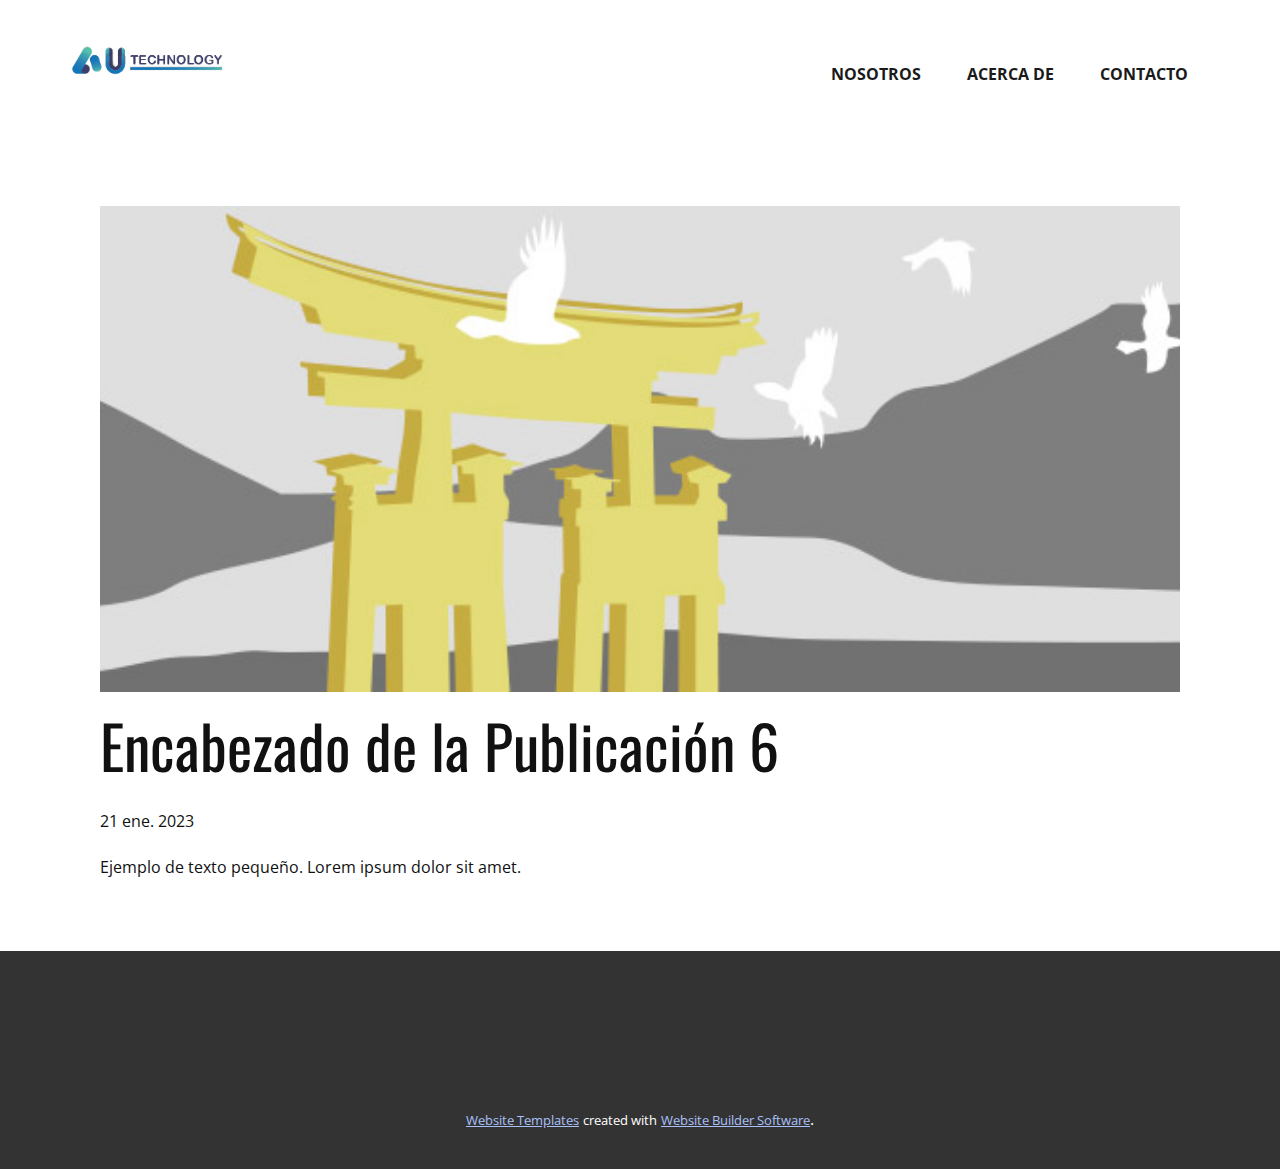
<file: blog/enviar-5.html>
<!DOCTYPE html>
<html style="font-size: 16px;" lang="es"><head>
    <meta name="viewport" content="width=device-width, initial-scale=1.0">
    <meta charset="utf-8">
    <meta name="keywords" content="Encabezado de la Publicación 1">
    <meta name="description" content="">
    <title>Encabezado de la Publicación 6</title>
    <link rel="stylesheet" href="../nicepage.css" media="screen">
<link rel="stylesheet" href="../Post-Template.css" media="screen">
    <script class="u-script" type="text/javascript" src="../jquery.js" defer=""></script>
    <script class="u-script" type="text/javascript" src="../nicepage.js" defer=""></script>
    <meta name="generator" content="Nicepage 5.3.6, nicepage.com">
    <link id="u-theme-google-font" rel="stylesheet" href="https://fonts.googleapis.com/css?family=Oswald:200,300,400,500,600,700|Open+Sans:300,300i,400,400i,500,500i,600,600i,700,700i,800,800i">
    
    
    <script type="application/ld+json">{
		"@context": "http://schema.org",
		"@type": "Organization",
		"name": "",
		"logo": "images/LOGOHORIZONTAL.png"
}</script>
    <meta name="theme-color" content="#1847b8">
  </head>
  <body class="u-body u-xl-mode" data-lang="es"><header class="u-clearfix u-header u-header" id="sec-8ac9"><div class="u-clearfix u-sheet u-valign-middle u-sheet-1">
        <a href="https://nicepage.com" class="u-image u-logo u-image-1" data-image-width="421" data-image-height="165">
          <img src="../images/LOGOHORIZONTAL.png" class="u-logo-image u-logo-image-1">
        </a>
        <nav class="u-menu u-menu-one-level u-offcanvas u-menu-1" data-responsive-from="MD">
          <div class="menu-collapse" style="font-size: 1rem; letter-spacing: 0px; font-weight: 700; text-transform: uppercase;">
            <a class="u-button-style u-custom-active-border-color u-custom-active-color u-custom-border u-custom-border-color u-custom-borders u-custom-hover-border-color u-custom-hover-color u-custom-left-right-menu-spacing u-custom-padding-bottom u-custom-text-active-color u-custom-text-color u-custom-text-hover-color u-custom-top-bottom-menu-spacing u-nav-link u-text-active-palette-1-base u-text-hover-palette-2-base u-text-palette-1-base" href="#" data-lang-en="{&quot;content&quot;:&quot;<svg class=\&quot;u-svg-link\&quot; viewBox=\&quot;0 0 24 24\&quot;><use xmlns:xlink=\&quot;http://www.w3.org/1999/xlink\&quot; xlink:href=\&quot;#menu-hamburger\&quot;></use></svg><svg class=\&quot;u-svg-content\&quot; version=\&quot;1.1\&quot; id=\&quot;menu-hamburger\&quot; viewBox=\&quot;0 0 16 16\&quot; x=\&quot;0px\&quot; y=\&quot;0px\&quot; xmlns:xlink=\&quot;http://www.w3.org/1999/xlink\&quot; xmlns=\&quot;http://www.w3.org/2000/svg\&quot;>    <g>        <rect y=\&quot;1\&quot; width=\&quot;16\&quot; height=\&quot;2\&quot;></rect>        <rect y=\&quot;7\&quot; width=\&quot;16\&quot; height=\&quot;2\&quot;></rect>        <rect y=\&quot;13\&quot; width=\&quot;16\&quot; height=\&quot;2\&quot;></rect>    </g></svg>&quot;,&quot;href&quot;:&quot;#&quot;}">
              <svg class="u-svg-link" viewBox="0 0 24 24"><use xmlns:xlink="http://www.w3.org/1999/xlink" xlink:href="#menu-hamburger"></use></svg>
              <svg class="u-svg-content" version="1.1" id="menu-hamburger" viewBox="0 0 16 16" x="0px" y="0px" xmlns:xlink="http://www.w3.org/1999/xlink" xmlns="http://www.w3.org/2000/svg"><g><rect y="1" width="16" height="2"></rect><rect y="7" width="16" height="2"></rect><rect y="13" width="16" height="2"></rect>
</g></svg>
            </a>
          </div>
          <div class="u-custom-menu u-nav-container">
            <ul class="u-nav u-spacing-2 u-unstyled u-nav-1"><li class="u-nav-item"><a class="u-border-2 u-border-active-palette-1-base u-border-hover-palette-1-light-1 u-button-style u-nav-link u-text-active-grey-90 u-text-grey-90 u-text-hover-grey-90" href="../Nosotros.html" data-lang-en="{&quot;content&quot;:&quot;Casa&quot;,&quot;href&quot;:&quot;Casa.html&quot;}" style="padding: 10px 20px;">Nosotros</a>
</li><li class="u-nav-item"><a class="u-border-2 u-border-active-palette-1-base u-border-hover-palette-1-light-1 u-button-style u-nav-link u-text-active-grey-90 u-text-grey-90 u-text-hover-grey-90" href="../Acerca-de.html" data-lang-en="{&quot;content&quot;:&quot;Acerca de&quot;,&quot;href&quot;:&quot;Acerca-de.html&quot;}" style="padding: 10px 20px;">Acerca de</a>
</li><li class="u-nav-item"><a class="u-border-2 u-border-active-palette-1-base u-border-hover-palette-1-light-1 u-button-style u-nav-link u-text-active-grey-90 u-text-grey-90 u-text-hover-grey-90" href="../Contacto.html" data-lang-en="{&quot;content&quot;:&quot;Contacto&quot;,&quot;href&quot;:&quot;Contacto.html&quot;}" style="padding: 10px 20px;">Contacto</a>
</li></ul>
          </div>
          <div class="u-custom-menu u-nav-container-collapse">
            <div class="u-black u-container-style u-inner-container-layout u-opacity u-opacity-95 u-sidenav">
              <div class="u-inner-container-layout u-sidenav-overflow">
                <div class="u-menu-close"></div>
                <ul class="u-align-center u-nav u-popupmenu-items u-unstyled u-nav-2"><li class="u-nav-item"><a class="u-button-style u-nav-link" href="../Nosotros.html" data-lang-en="{&quot;content&quot;:&quot;Casa&quot;,&quot;href&quot;:&quot;Casa.html&quot;}">Nosotros</a>
</li><li class="u-nav-item"><a class="u-button-style u-nav-link" href="../Acerca-de.html" data-lang-en="{&quot;content&quot;:&quot;Acerca de&quot;,&quot;href&quot;:&quot;Acerca-de.html&quot;}">Acerca de</a>
</li><li class="u-nav-item"><a class="u-button-style u-nav-link" href="../Contacto.html" data-lang-en="{&quot;content&quot;:&quot;Contacto&quot;,&quot;href&quot;:&quot;Contacto.html&quot;}">Contacto</a>
</li></ul>
              </div>
            </div>
            <div class="u-black u-menu-overlay u-opacity u-opacity-70"></div>
          </div>
        </nav>
      </div></header>
    <section class="u-align-center u-clearfix u-section-1" id="sec-c8ff">
      <div class="u-clearfix u-sheet u-valign-middle-md u-valign-middle-sm u-valign-middle-xs u-sheet-1"><!--post_details--><!--post_details_options_json--><!--{"source":""}--><!--/post_details_options_json--><!--blog_post-->
        <div class="u-container-style u-expanded-width u-post-details u-post-details-1">
          <div class="u-container-layout u-valign-middle u-container-layout-1"><!--blog_post_image-->
            <img alt="" class="u-blog-control u-expanded-width u-image u-image-default u-image-1" src="../images/8ad73f3c.jpeg"><!--/blog_post_image--><!--blog_post_header-->
            <h2 class="u-blog-control u-text u-text-1">Encabezado de la Publicación 6</h2><!--/blog_post_header--><!--blog_post_metadata-->
            <div class="u-blog-control u-metadata u-metadata-1"><!--blog_post_metadata_date-->
              <span class="u-meta-date u-meta-icon">21 ene. 2023</span><!--/blog_post_metadata_date--><!--blog_post_metadata_category-->
              <!--/blog_post_metadata_category--><!--blog_post_metadata_comments-->
              <!--/blog_post_metadata_comments-->
            </div><!--/blog_post_metadata--><!--blog_post_content-->
            <div class="u-align-justify u-blog-control u-post-content u-text u-text-2 fr-view">
  Ejemplo de texto pequeño. Lorem ipsum dolor sit amet.
  </div><!--/blog_post_content-->
          </div>
        </div><!--/blog_post--><!--/post_details-->
      </div>
    </section>
    
    
    <footer class="u-align-center u-clearfix u-footer u-grey-80 u-footer" id="sec-60e0"><div class="u-clearfix u-sheet u-sheet-1"></div></footer>
    <section class="u-backlink u-clearfix u-grey-80">
      <a class="u-link" href="https://nicepage.com/website-templates" target="_blank">
        <span>Website Templates</span>
      </a>
      <p class="u-text">
        <span>created with</span>
      </p>
      <a class="u-link" href="" target="_blank">
        <span>Website Builder Software</span>
      </a>. 
    </section>
  
</body></html>
</file>
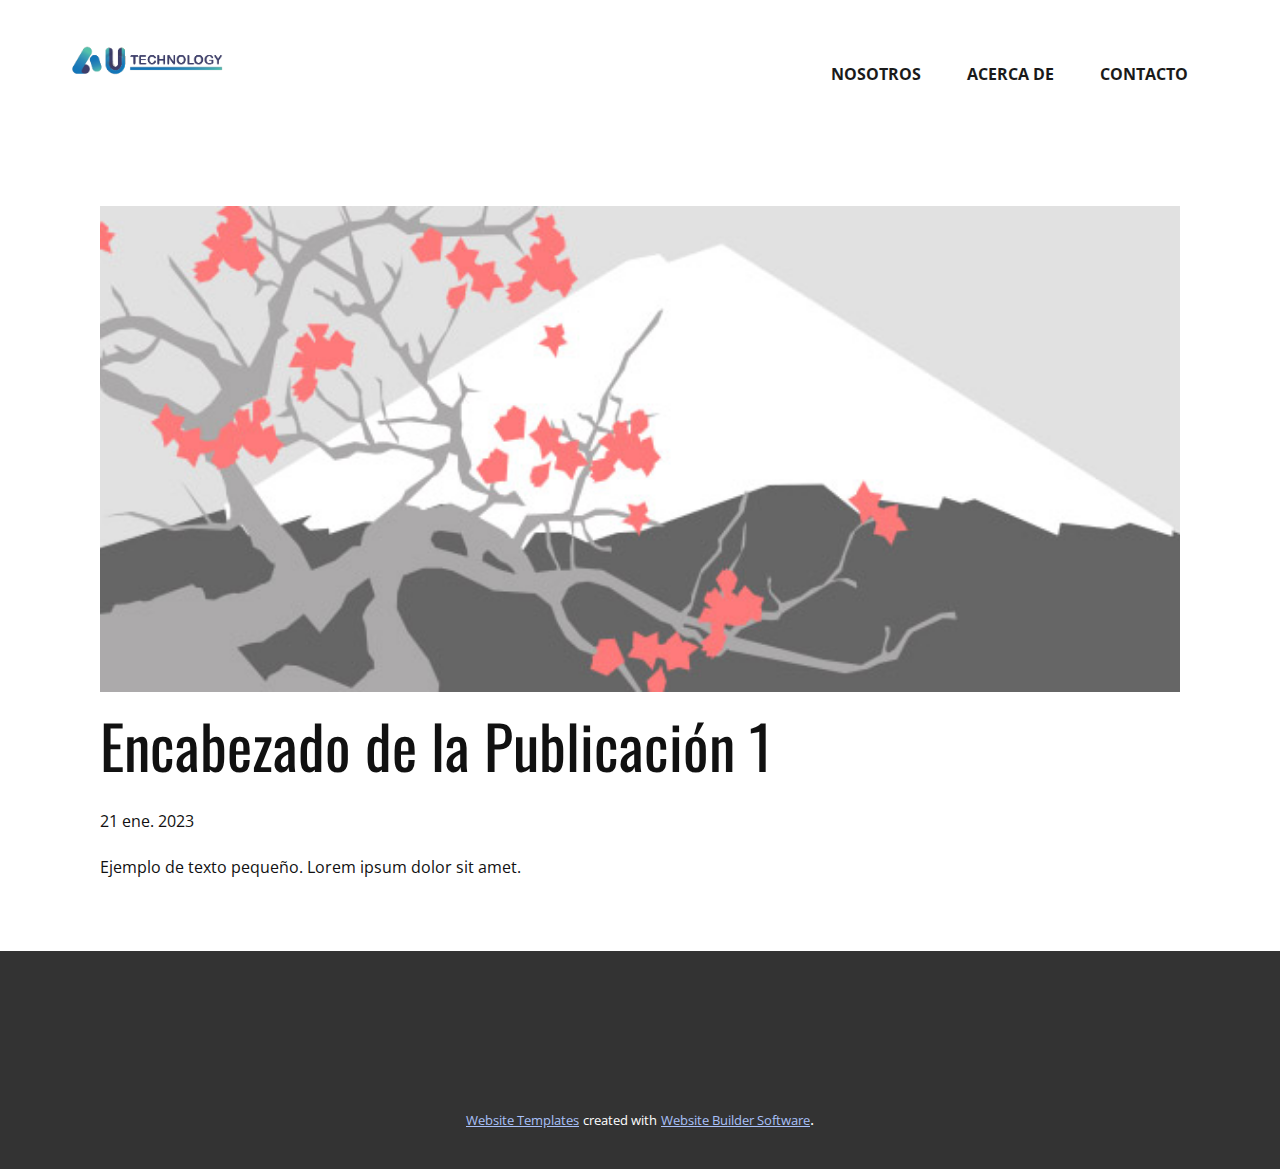
<file: blog/enviar.html>
<!DOCTYPE html>
<html style="font-size: 16px;" lang="es"><head>
    <meta name="viewport" content="width=device-width, initial-scale=1.0">
    <meta charset="utf-8">
    <meta name="keywords" content="Encabezado de la Publicación 1">
    <meta name="description" content="">
    <title>Encabezado de la Publicación 1</title>
    <link rel="stylesheet" href="../nicepage.css" media="screen">
<link rel="stylesheet" href="../Post-Template.css" media="screen">
    <script class="u-script" type="text/javascript" src="../jquery.js" defer=""></script>
    <script class="u-script" type="text/javascript" src="../nicepage.js" defer=""></script>
    <meta name="generator" content="Nicepage 5.3.6, nicepage.com">
    <link id="u-theme-google-font" rel="stylesheet" href="https://fonts.googleapis.com/css?family=Oswald:200,300,400,500,600,700|Open+Sans:300,300i,400,400i,500,500i,600,600i,700,700i,800,800i">
    
    
    <script type="application/ld+json">{
		"@context": "http://schema.org",
		"@type": "Organization",
		"name": "",
		"logo": "images/LOGOHORIZONTAL.png"
}</script>
    <meta name="theme-color" content="#1847b8">
  </head>
  <body class="u-body u-xl-mode" data-lang="es"><header class="u-clearfix u-header u-header" id="sec-8ac9"><div class="u-clearfix u-sheet u-valign-middle u-sheet-1">
        <a href="https://nicepage.com" class="u-image u-logo u-image-1" data-image-width="421" data-image-height="165">
          <img src="../images/LOGOHORIZONTAL.png" class="u-logo-image u-logo-image-1">
        </a>
        <nav class="u-menu u-menu-one-level u-offcanvas u-menu-1" data-responsive-from="MD">
          <div class="menu-collapse" style="font-size: 1rem; letter-spacing: 0px; font-weight: 700; text-transform: uppercase;">
            <a class="u-button-style u-custom-active-border-color u-custom-active-color u-custom-border u-custom-border-color u-custom-borders u-custom-hover-border-color u-custom-hover-color u-custom-left-right-menu-spacing u-custom-padding-bottom u-custom-text-active-color u-custom-text-color u-custom-text-hover-color u-custom-top-bottom-menu-spacing u-nav-link u-text-active-palette-1-base u-text-hover-palette-2-base u-text-palette-1-base" href="#" data-lang-en="{&quot;content&quot;:&quot;<svg class=\&quot;u-svg-link\&quot; viewBox=\&quot;0 0 24 24\&quot;><use xmlns:xlink=\&quot;http://www.w3.org/1999/xlink\&quot; xlink:href=\&quot;#menu-hamburger\&quot;></use></svg><svg class=\&quot;u-svg-content\&quot; version=\&quot;1.1\&quot; id=\&quot;menu-hamburger\&quot; viewBox=\&quot;0 0 16 16\&quot; x=\&quot;0px\&quot; y=\&quot;0px\&quot; xmlns:xlink=\&quot;http://www.w3.org/1999/xlink\&quot; xmlns=\&quot;http://www.w3.org/2000/svg\&quot;>    <g>        <rect y=\&quot;1\&quot; width=\&quot;16\&quot; height=\&quot;2\&quot;></rect>        <rect y=\&quot;7\&quot; width=\&quot;16\&quot; height=\&quot;2\&quot;></rect>        <rect y=\&quot;13\&quot; width=\&quot;16\&quot; height=\&quot;2\&quot;></rect>    </g></svg>&quot;,&quot;href&quot;:&quot;#&quot;}">
              <svg class="u-svg-link" viewBox="0 0 24 24"><use xmlns:xlink="http://www.w3.org/1999/xlink" xlink:href="#menu-hamburger"></use></svg>
              <svg class="u-svg-content" version="1.1" id="menu-hamburger" viewBox="0 0 16 16" x="0px" y="0px" xmlns:xlink="http://www.w3.org/1999/xlink" xmlns="http://www.w3.org/2000/svg"><g><rect y="1" width="16" height="2"></rect><rect y="7" width="16" height="2"></rect><rect y="13" width="16" height="2"></rect>
</g></svg>
            </a>
          </div>
          <div class="u-custom-menu u-nav-container">
            <ul class="u-nav u-spacing-2 u-unstyled u-nav-1"><li class="u-nav-item"><a class="u-border-2 u-border-active-palette-1-base u-border-hover-palette-1-light-1 u-button-style u-nav-link u-text-active-grey-90 u-text-grey-90 u-text-hover-grey-90" href="../Nosotros.html" data-lang-en="{&quot;content&quot;:&quot;Casa&quot;,&quot;href&quot;:&quot;Casa.html&quot;}" style="padding: 10px 20px;">Nosotros</a>
</li><li class="u-nav-item"><a class="u-border-2 u-border-active-palette-1-base u-border-hover-palette-1-light-1 u-button-style u-nav-link u-text-active-grey-90 u-text-grey-90 u-text-hover-grey-90" href="../Acerca-de.html" data-lang-en="{&quot;content&quot;:&quot;Acerca de&quot;,&quot;href&quot;:&quot;Acerca-de.html&quot;}" style="padding: 10px 20px;">Acerca de</a>
</li><li class="u-nav-item"><a class="u-border-2 u-border-active-palette-1-base u-border-hover-palette-1-light-1 u-button-style u-nav-link u-text-active-grey-90 u-text-grey-90 u-text-hover-grey-90" href="../Contacto.html" data-lang-en="{&quot;content&quot;:&quot;Contacto&quot;,&quot;href&quot;:&quot;Contacto.html&quot;}" style="padding: 10px 20px;">Contacto</a>
</li></ul>
          </div>
          <div class="u-custom-menu u-nav-container-collapse">
            <div class="u-black u-container-style u-inner-container-layout u-opacity u-opacity-95 u-sidenav">
              <div class="u-inner-container-layout u-sidenav-overflow">
                <div class="u-menu-close"></div>
                <ul class="u-align-center u-nav u-popupmenu-items u-unstyled u-nav-2"><li class="u-nav-item"><a class="u-button-style u-nav-link" href="../Nosotros.html" data-lang-en="{&quot;content&quot;:&quot;Casa&quot;,&quot;href&quot;:&quot;Casa.html&quot;}">Nosotros</a>
</li><li class="u-nav-item"><a class="u-button-style u-nav-link" href="../Acerca-de.html" data-lang-en="{&quot;content&quot;:&quot;Acerca de&quot;,&quot;href&quot;:&quot;Acerca-de.html&quot;}">Acerca de</a>
</li><li class="u-nav-item"><a class="u-button-style u-nav-link" href="../Contacto.html" data-lang-en="{&quot;content&quot;:&quot;Contacto&quot;,&quot;href&quot;:&quot;Contacto.html&quot;}">Contacto</a>
</li></ul>
              </div>
            </div>
            <div class="u-black u-menu-overlay u-opacity u-opacity-70"></div>
          </div>
        </nav>
      </div></header>
    <section class="u-align-center u-clearfix u-section-1" id="sec-c8ff">
      <div class="u-clearfix u-sheet u-valign-middle-md u-valign-middle-sm u-valign-middle-xs u-sheet-1"><!--post_details--><!--post_details_options_json--><!--{"source":""}--><!--/post_details_options_json--><!--blog_post-->
        <div class="u-container-style u-expanded-width u-post-details u-post-details-1">
          <div class="u-container-layout u-valign-middle u-container-layout-1"><!--blog_post_image-->
            <img alt="" class="u-blog-control u-expanded-width u-image u-image-default u-image-1" src="../images/0fd3416c.jpeg"><!--/blog_post_image--><!--blog_post_header-->
            <h2 class="u-blog-control u-text u-text-1">Encabezado de la Publicación 1</h2><!--/blog_post_header--><!--blog_post_metadata-->
            <div class="u-blog-control u-metadata u-metadata-1"><!--blog_post_metadata_date-->
              <span class="u-meta-date u-meta-icon">21 ene. 2023</span><!--/blog_post_metadata_date--><!--blog_post_metadata_category-->
              <!--/blog_post_metadata_category--><!--blog_post_metadata_comments-->
              <!--/blog_post_metadata_comments-->
            </div><!--/blog_post_metadata--><!--blog_post_content-->
            <div class="u-align-justify u-blog-control u-post-content u-text u-text-2 fr-view">
  Ejemplo de texto pequeño. Lorem ipsum dolor sit amet.
  </div><!--/blog_post_content-->
          </div>
        </div><!--/blog_post--><!--/post_details-->
      </div>
    </section>
    
    
    <footer class="u-align-center u-clearfix u-footer u-grey-80 u-footer" id="sec-60e0"><div class="u-clearfix u-sheet u-sheet-1"></div></footer>
    <section class="u-backlink u-clearfix u-grey-80">
      <a class="u-link" href="https://nicepage.com/website-templates" target="_blank">
        <span>Website Templates</span>
      </a>
      <p class="u-text">
        <span>created with</span>
      </p>
      <a class="u-link" href="" target="_blank">
        <span>Website Builder Software</span>
      </a>. 
    </section>
  
</body></html>
</file>
